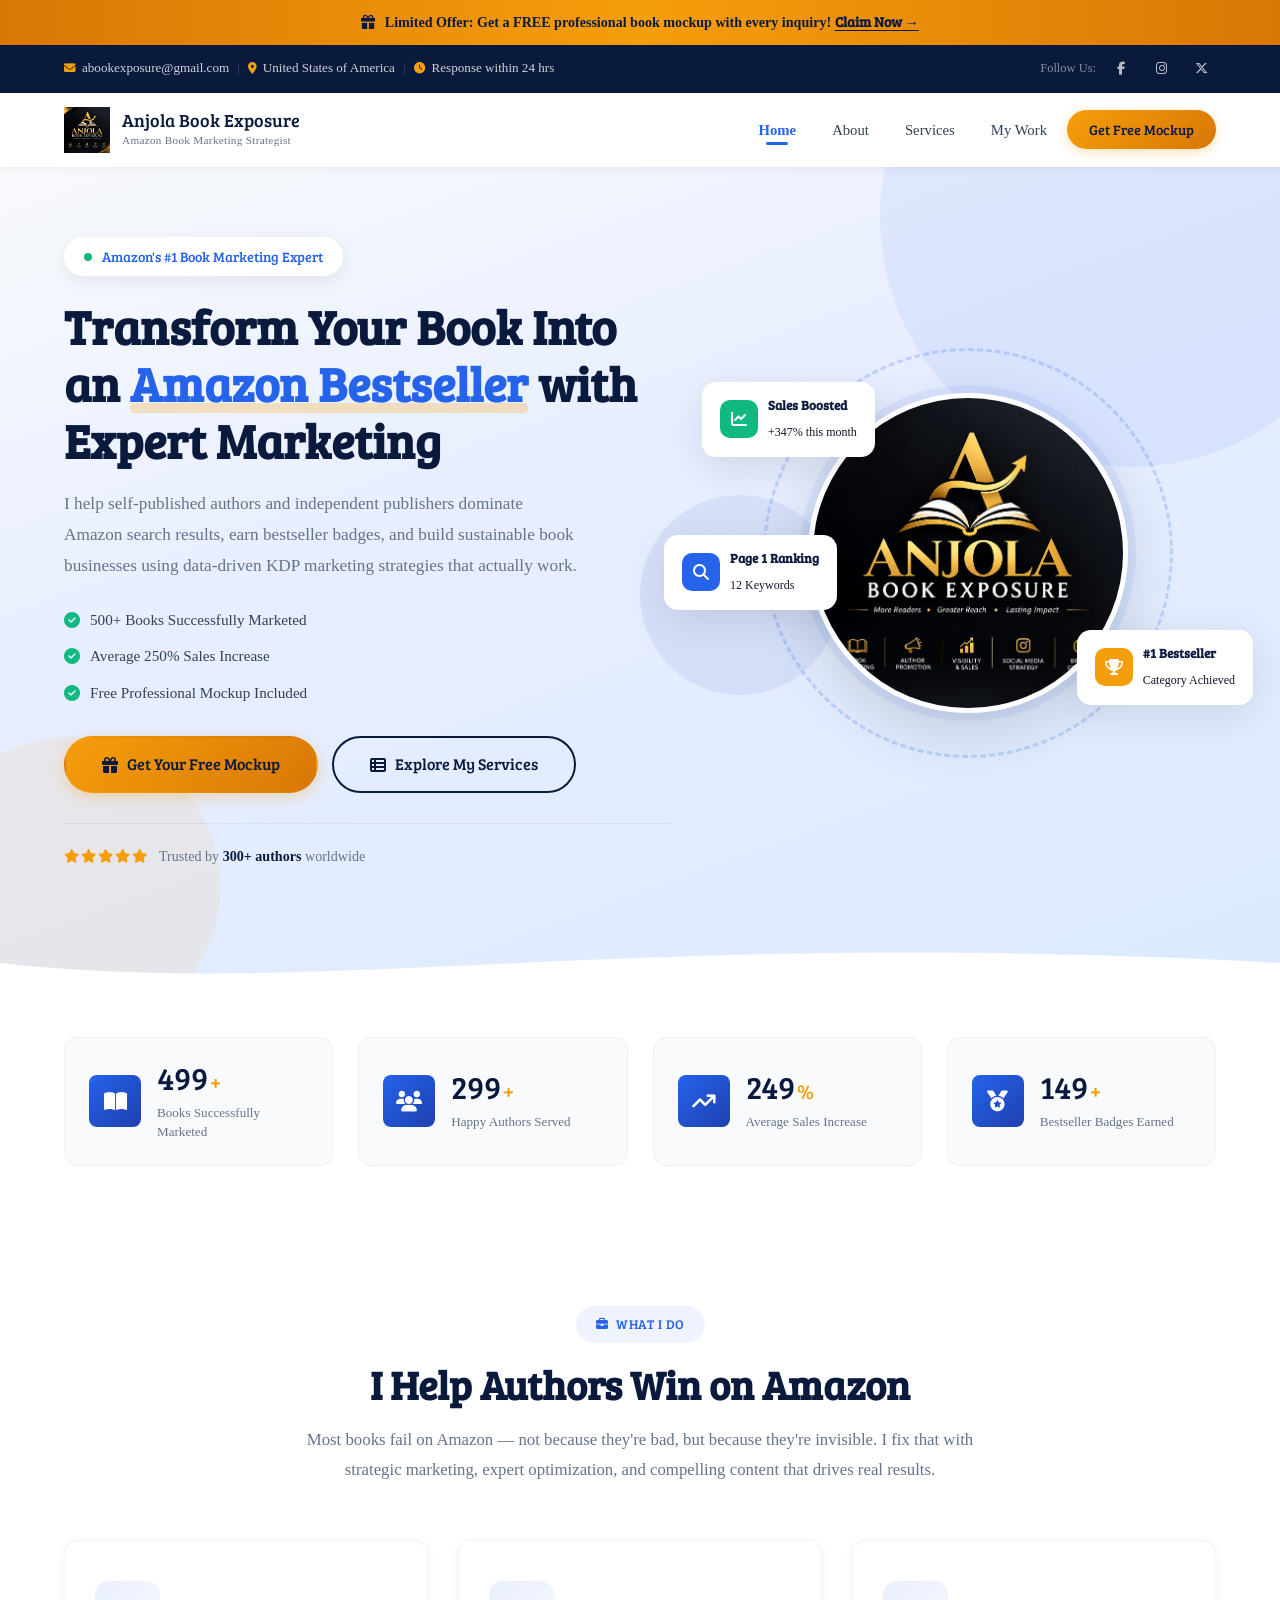
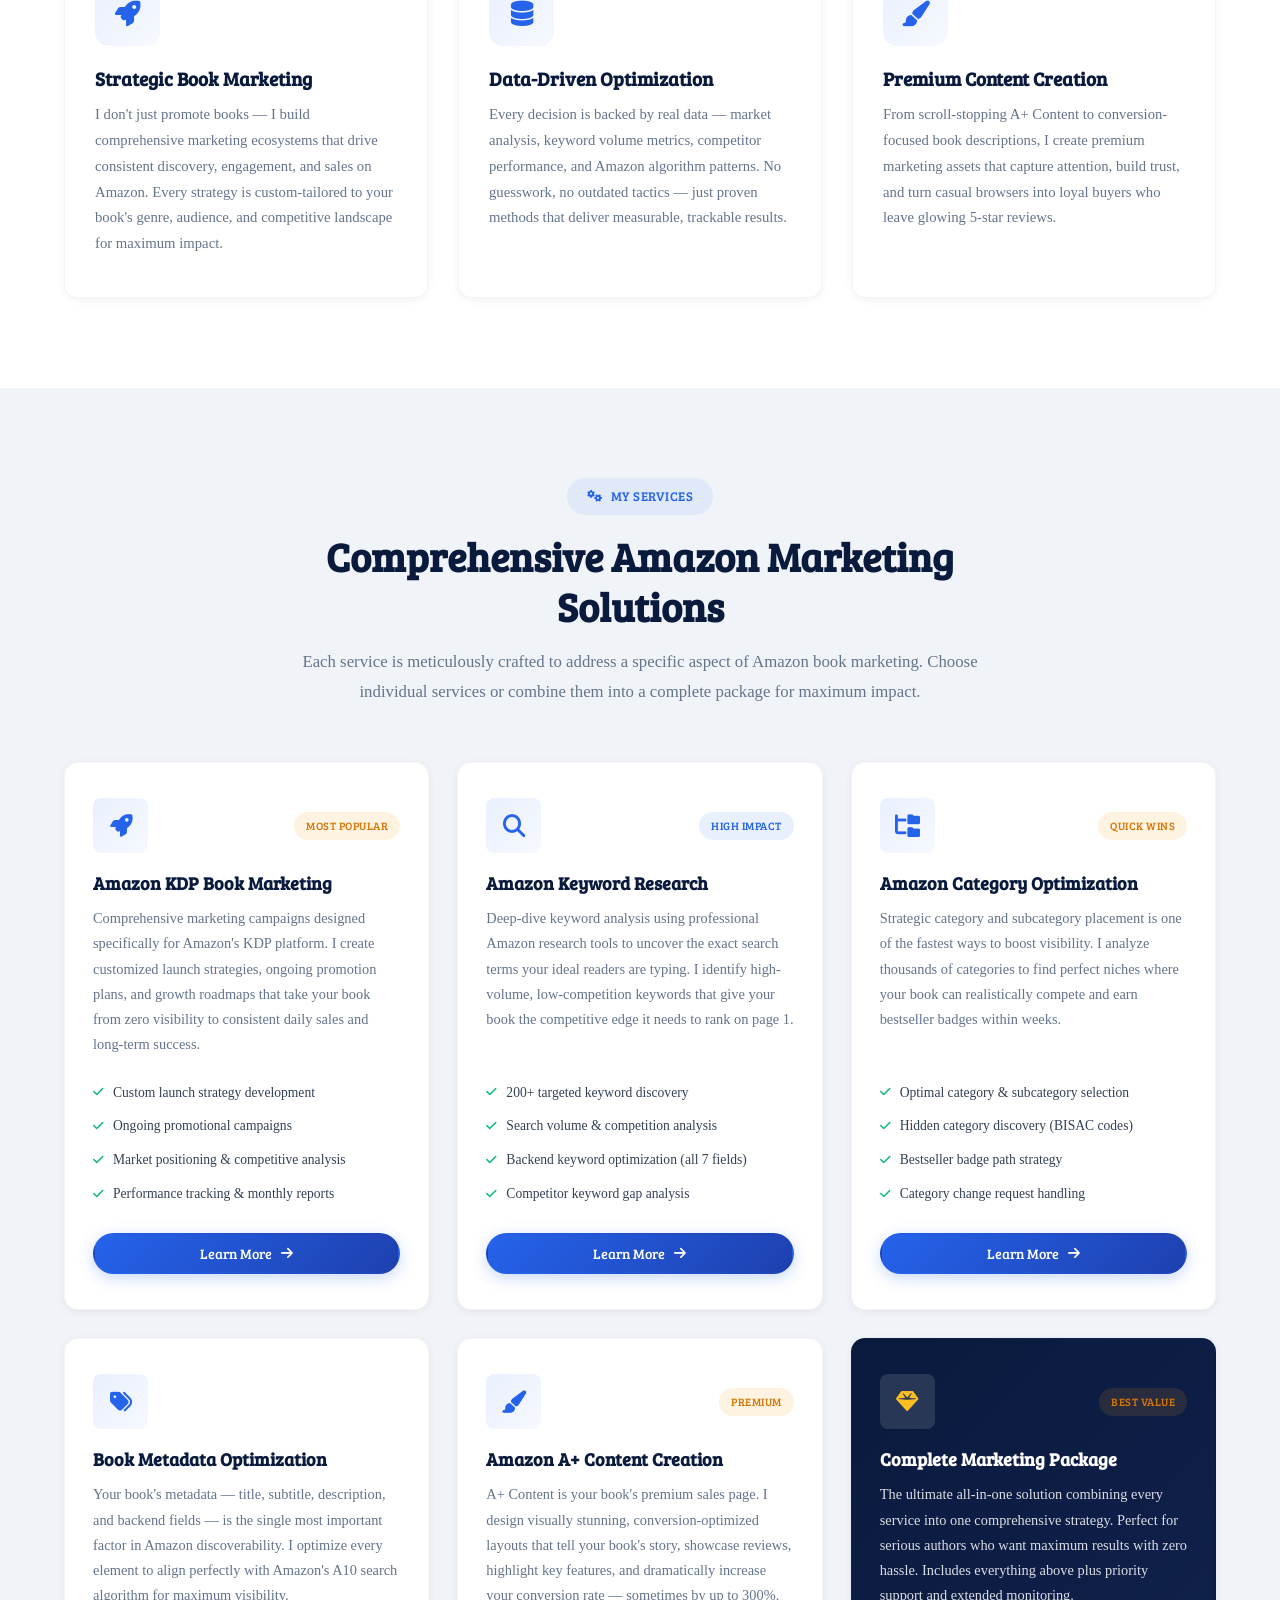
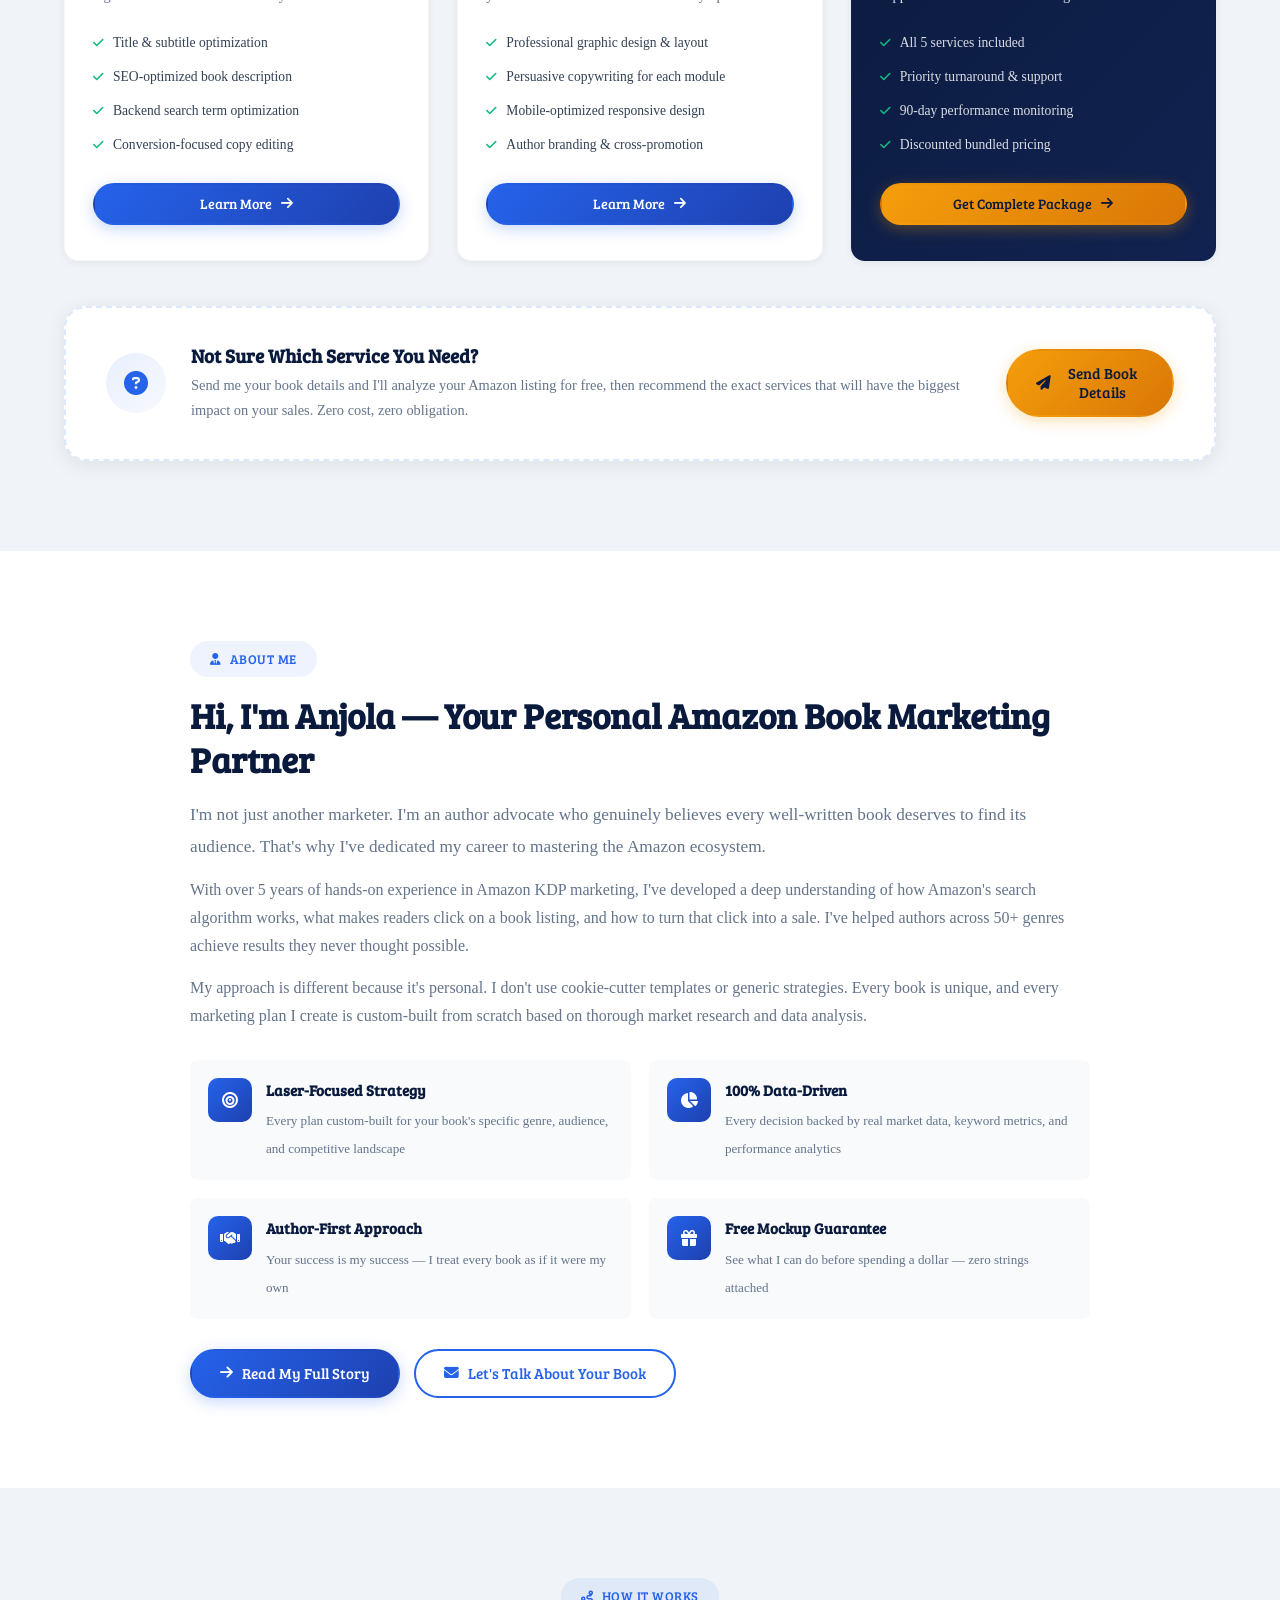
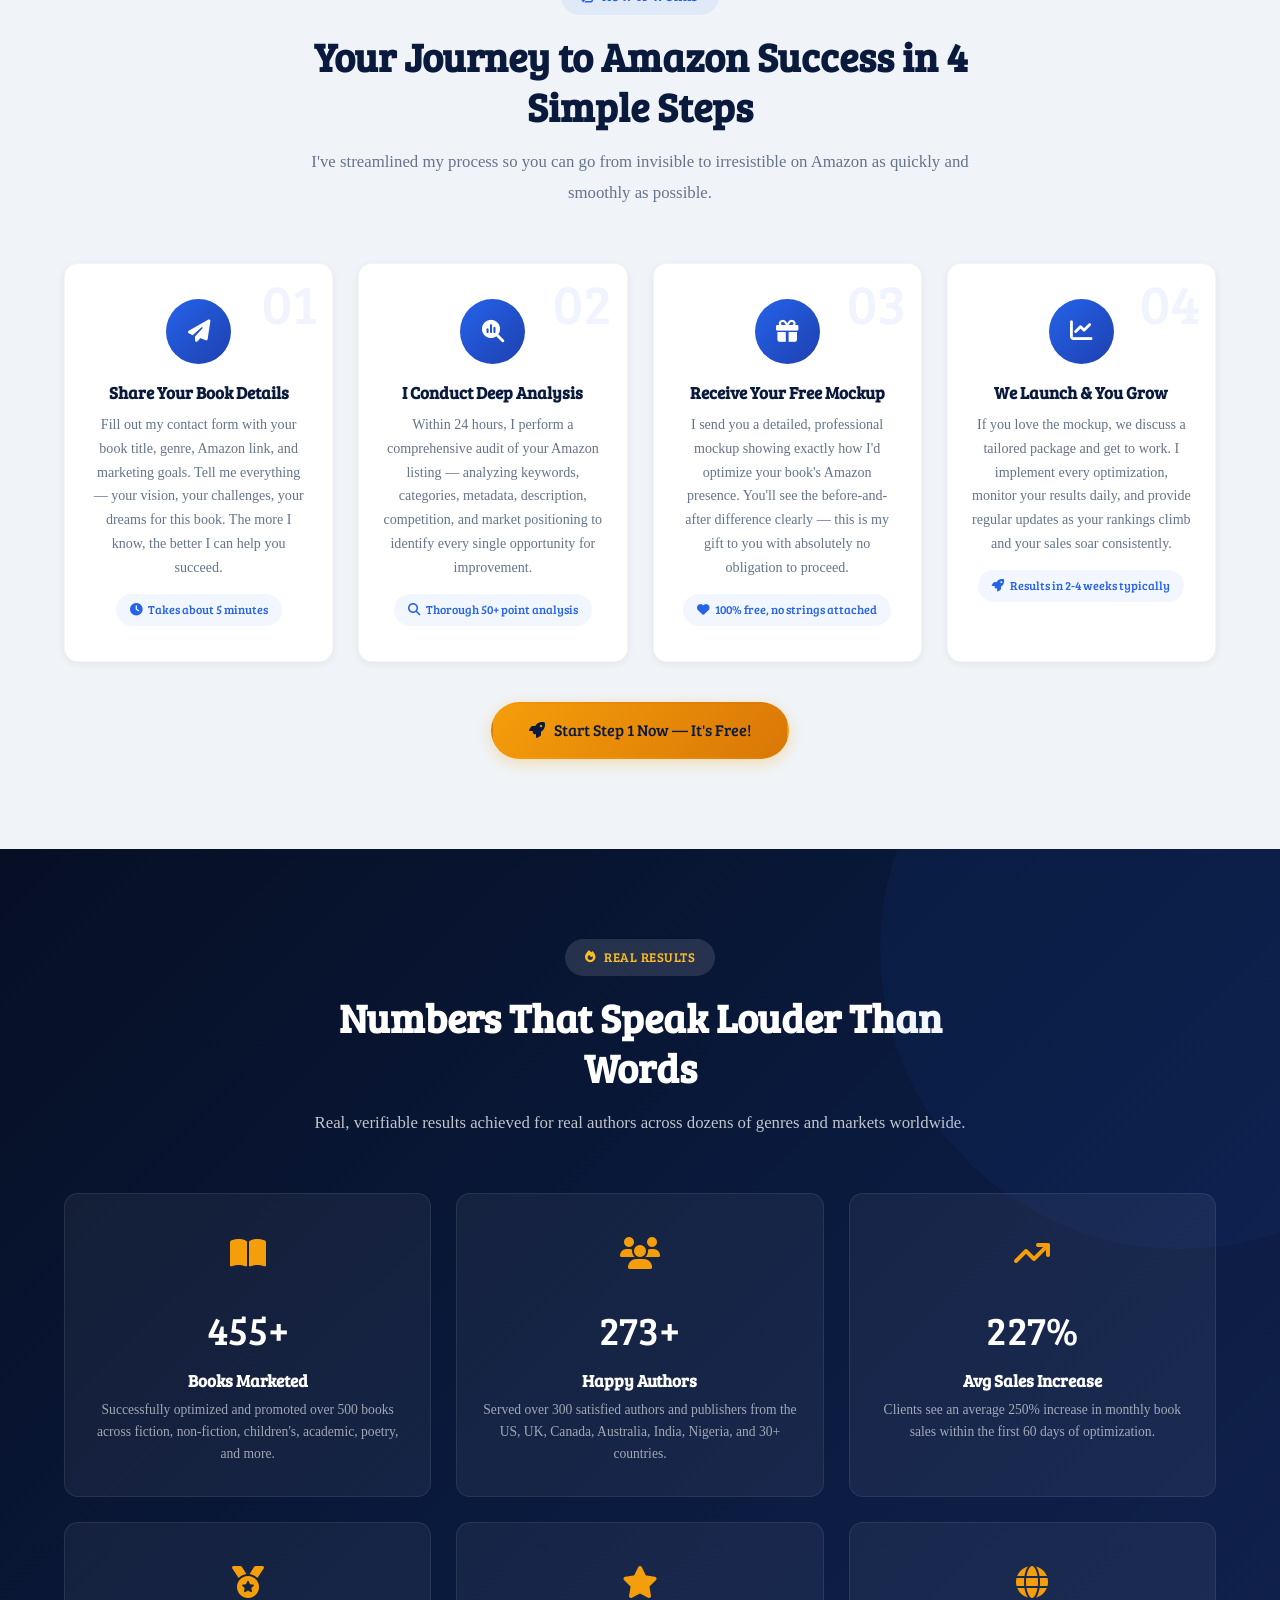
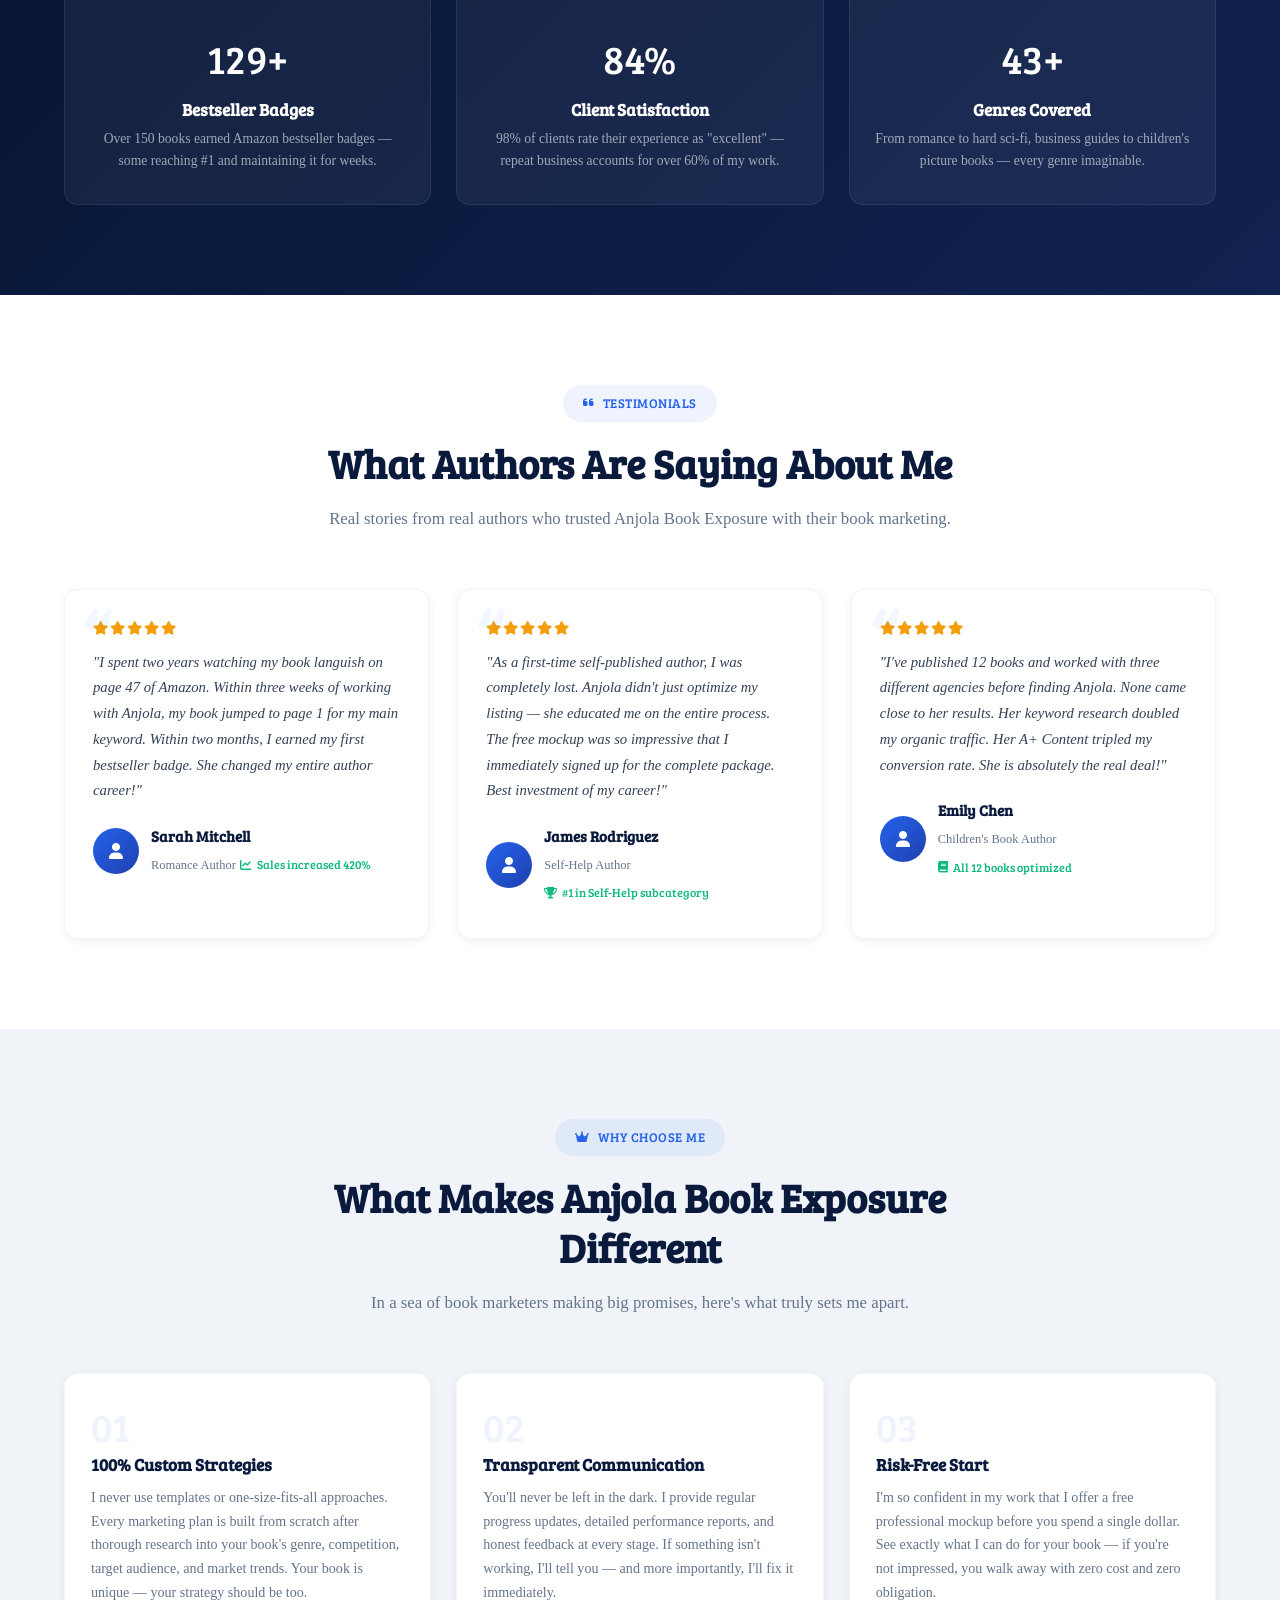
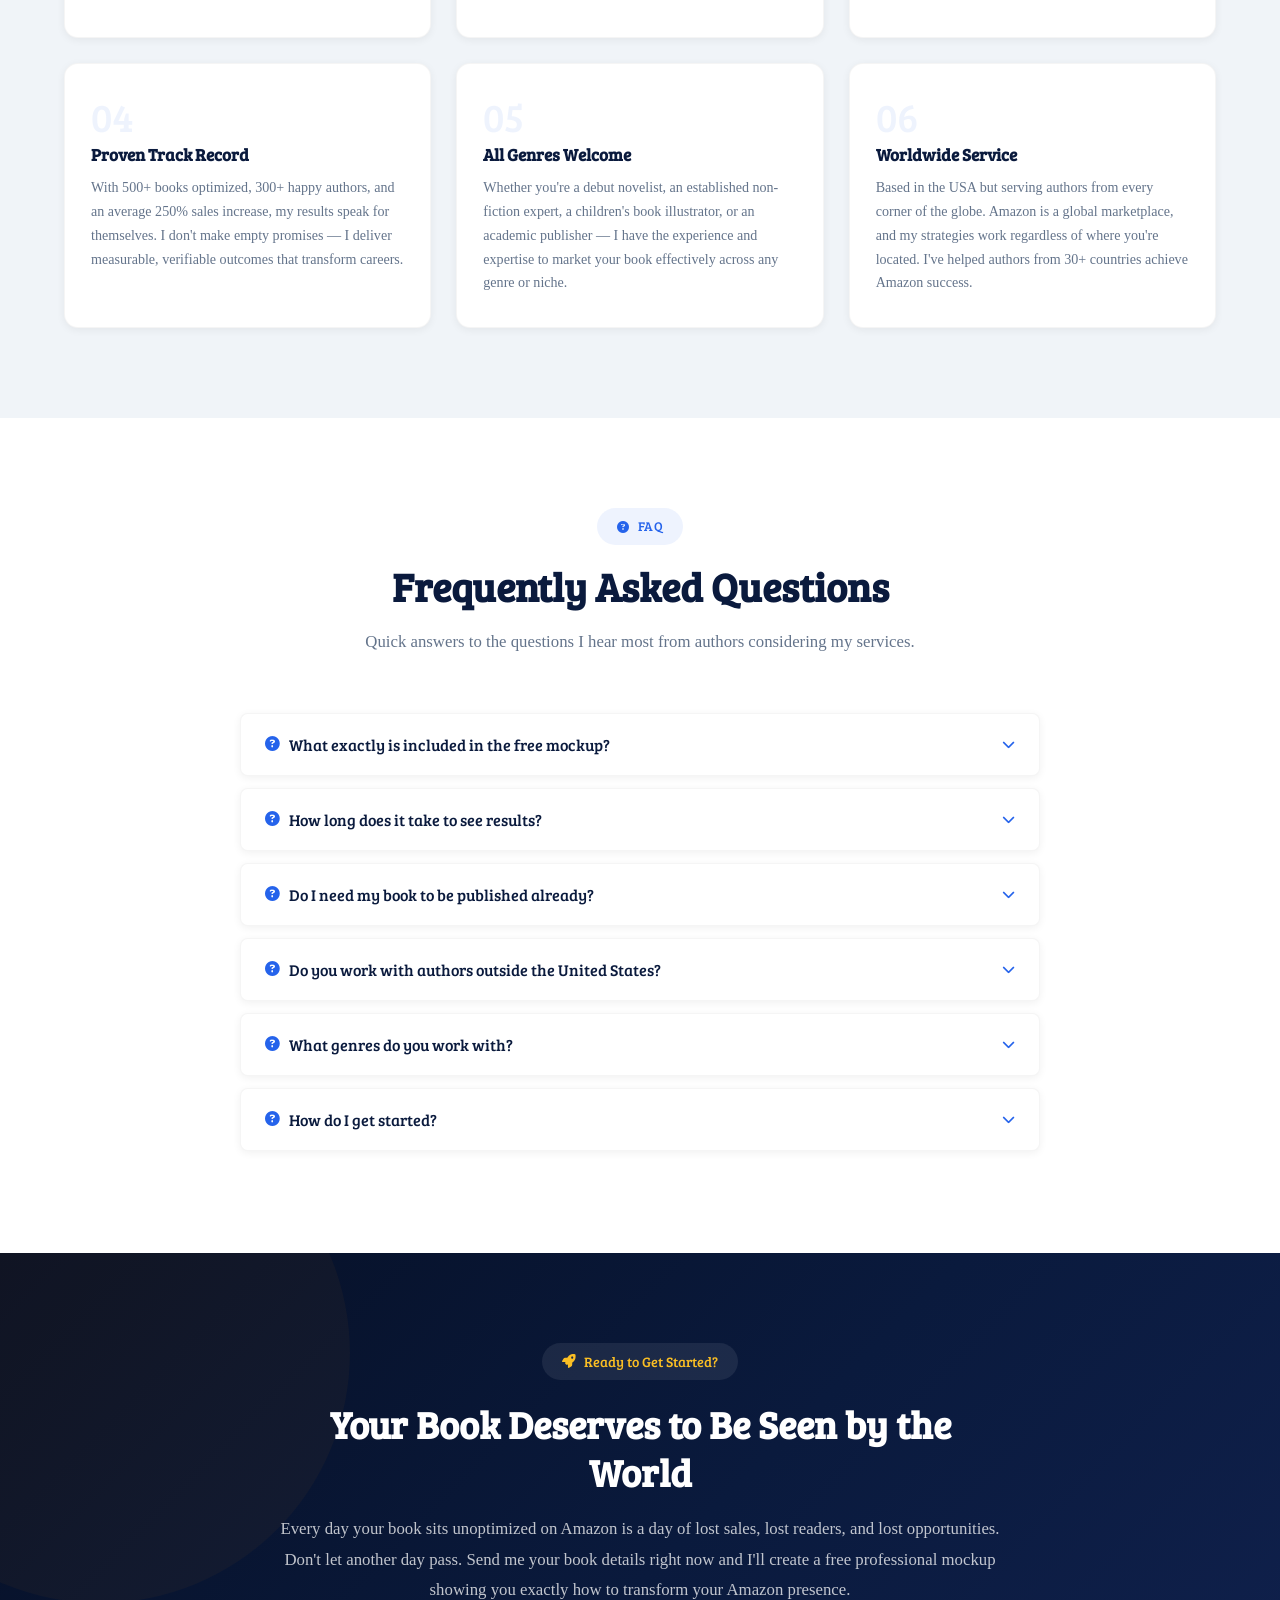
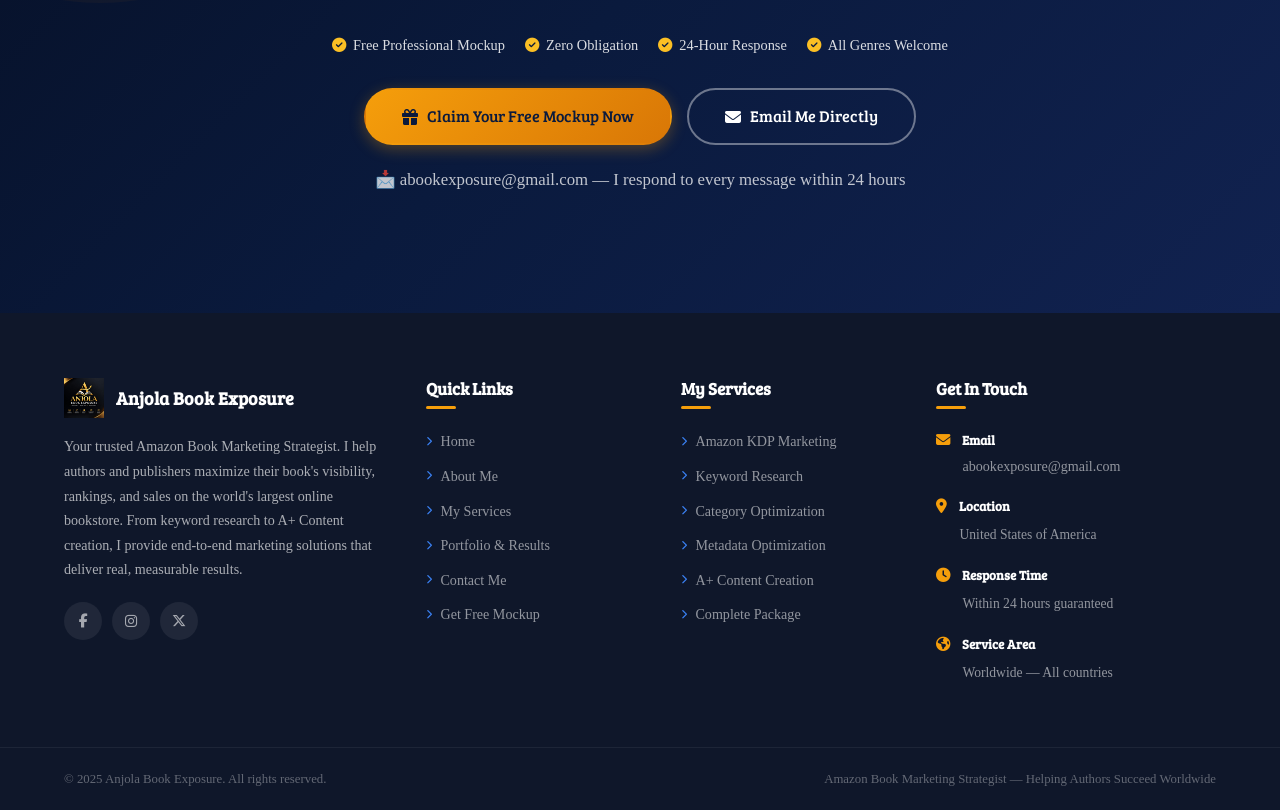
<file: index.html>
<!DOCTYPE html>
<html lang="en">
<head>
    <meta charset="UTF-8">
    <meta name="viewport" content="width=device-width, initial-scale=1.0">
    <title>Anjola Book Exposure | Amazon Book Marketing Strategist</title>
    <meta name="description" content="Anjola Book Exposure — Expert Amazon KDP Book Marketing Strategist helping authors boost visibility, rankings, and sales with proven strategies.">
    <link rel="icon" href="logo.png" type="image/png">
    <link href="https://fonts.googleapis.com/css2?family=Bree+Serif&display=swap" rel="stylesheet">
    <link rel="stylesheet" href="https://cdnjs.cloudflare.com/ajax/libs/font-awesome/6.5.0/css/all.min.css">
    <link rel="stylesheet" href="style.css">
</head>
<body>

    <!-- ========== ANNOUNCEMENT BAR ========== -->
    <div class="announce-bar">
        <div class="container announce-inner">
            <p><i class="fas fa-gift"></i> <strong>Limited Offer:</strong> Get a FREE professional book mockup with every inquiry! <a href="contact.html">Claim Now →</a></p>
        </div>
    </div>

    <!-- ========== TOP BAR ========== -->
    <div class="top-bar">
        <div class="container top-bar-inner">
            <div class="top-bar-left">
                <a href="mailto:abookexposure@gmail.com" class="top-link">
                    <i class="fas fa-envelope"></i> abookexposure@gmail.com
                </a>
                <span class="top-divider">|</span>
                <span class="top-link">
                    <i class="fas fa-map-marker-alt"></i> United States of America
                </span>
                <span class="top-divider">|</span>
                <span class="top-link">
                    <i class="fas fa-clock"></i> Response within 24 hrs
                </span>
            </div>
            <div class="top-bar-right">
                <span class="top-follow-text">Follow Us:</span>
                <a href="https://www.facebook.com/profile.php?id=61596502795464" target="_blank" rel="noopener" aria-label="Facebook"><i class="fab fa-facebook-f"></i></a>
                <a href="https://www.instagram.com/anjolaexposure/" target="_blank" rel="noopener" aria-label="Instagram"><i class="fab fa-instagram"></i></a>
                <a href="https://x.com/Anjola_70787" target="_blank" rel="noopener" aria-label="X Twitter"><i class="fab fa-x-twitter"></i></a>
            </div>
        </div>
    </div>

    <!-- ========== NAVBAR ========== -->
    <nav class="navbar" id="navbar">
        <div class="container nav-inner">
            <a href="index.html" class="nav-logo">
                <img src="logo.png" alt="Anjola Book Exposure Logo">
                <div class="nav-logo-text">
                    <span class="nav-brand">Anjola Book Exposure</span>
                    <span class="nav-tagline">Amazon Book Marketing Strategist</span>
                </div>
            </a>
            <ul class="nav-links" id="navLinks">
                <li><a href="index.html" class="active">Home</a></li>
                <li><a href="about.html">About</a></li>
                <li><a href="services.html">Services</a></li>
                <li><a href="work.html">My Work</a></li>
                <li><a href="contact.html" class="nav-cta-btn">Get Free Mockup</a></li>
            </ul>
            <button class="hamburger" id="hamburger" aria-label="Toggle navigation menu">
                <span></span><span></span><span></span>
            </button>
        </div>
    </nav>
    <div class="nav-overlay" id="navOverlay"></div>

    <!-- ========== HERO SECTION ========== -->
    <section class="hero">
        <div class="hero-bg-shapes">
            <div class="hero-shape shape-1"></div>
            <div class="hero-shape shape-2"></div>
            <div class="hero-shape shape-3"></div>
        </div>
        <div class="container">
            <div class="hero-content">
                <div class="hero-text">
                    <div class="hero-badge">
                        <div class="badge-dot"></div>
                        <span>Amazon's #1 Book Marketing Expert</span>
                    </div>
                    <h1>
                        Transform Your Book Into an
                        <span class="hero-highlight">Amazon Bestseller</span>
                        with Expert Marketing
                    </h1>
                    <p class="hero-subtitle">I help self-published authors and independent publishers dominate Amazon search results, earn bestseller badges, and build sustainable book businesses using data-driven KDP marketing strategies that actually work.</p>
                    <div class="hero-features">
                        <div class="hero-feature">
                            <i class="fas fa-check-circle"></i>
                            <span>500+ Books Successfully Marketed</span>
                        </div>
                        <div class="hero-feature">
                            <i class="fas fa-check-circle"></i>
                            <span>Average 250% Sales Increase</span>
                        </div>
                        <div class="hero-feature">
                            <i class="fas fa-check-circle"></i>
                            <span>Free Professional Mockup Included</span>
                        </div>
                    </div>
                    <div class="hero-buttons">
                        <a href="contact.html" class="btn btn-gold btn-lg btn-glow">
                            <i class="fas fa-gift"></i>
                            <span>Get Your Free Mockup</span>
                            <div class="btn-shine"></div>
                        </a>
                        <a href="services.html" class="btn btn-outline-dark btn-lg">
                            <i class="fas fa-th-list"></i>
                            <span>Explore My Services</span>
                        </a>
                    </div>
                    <div class="hero-trust">
                        <div class="trust-stars">
                            <i class="fas fa-star"></i><i class="fas fa-star"></i><i class="fas fa-star"></i><i class="fas fa-star"></i><i class="fas fa-star"></i>
                        </div>
                        <span>Trusted by <strong>300+ authors</strong> worldwide</span>
                    </div>
                </div>
                <div class="hero-visual">
                    <div class="hero-profile-wrapper">
                        <div class="hero-profile-ring"></div>
                        <img src="profile.png" alt="Anjola - Amazon Book Marketing Strategist" class="hero-profile-img">
                        <div class="hero-float-card float-card-1">
                            <div class="float-card-icon icon-green">
                                <i class="fas fa-chart-line"></i>
                            </div>
                            <div>
                                <strong>Sales Boosted</strong>
                                <span>+347% this month</span>
                            </div>
                        </div>
                        <div class="hero-float-card float-card-2">
                            <div class="float-card-icon icon-gold">
                                <i class="fas fa-trophy"></i>
                            </div>
                            <div>
                                <strong>#1 Bestseller</strong>
                                <span>Category Achieved</span>
                            </div>
                        </div>
                        <div class="hero-float-card float-card-3">
                            <div class="float-card-icon icon-blue">
                                <i class="fas fa-search"></i>
                            </div>
                            <div>
                                <strong>Page 1 Ranking</strong>
                                <span>12 Keywords</span>
                            </div>
                        </div>
                    </div>
                </div>
            </div>
        </div>
        <div class="hero-wave">
            <svg viewBox="0 0 1440 100" preserveAspectRatio="none">
                <path d="M0,60 C360,120 720,0 1440,60 L1440,100 L0,100 Z" fill="#ffffff"/>
            </svg>
        </div>
    </section>

    <!-- ========== STATS BAR ========== -->
    <section class="stats-bar">
        <div class="container">
            <div class="stats-grid">
                <div class="stat-card">
                    <div class="stat-icon"><i class="fas fa-book-open"></i></div>
                    <div class="stat-info">
                        <div class="stat-num-wrapper">
                            <span class="stat-number counter" data-target="500">0</span>
                            <span class="stat-plus">+</span>
                        </div>
                        <p>Books Successfully Marketed</p>
                    </div>
                </div>
                <div class="stat-card">
                    <div class="stat-icon"><i class="fas fa-users"></i></div>
                    <div class="stat-info">
                        <div class="stat-num-wrapper">
                            <span class="stat-number counter" data-target="300">0</span>
                            <span class="stat-plus">+</span>
                        </div>
                        <p>Happy Authors Served</p>
                    </div>
                </div>
                <div class="stat-card">
                    <div class="stat-icon"><i class="fas fa-arrow-trend-up"></i></div>
                    <div class="stat-info">
                        <div class="stat-num-wrapper">
                            <span class="stat-number counter" data-target="250">0</span>
                            <span class="stat-plus">%</span>
                        </div>
                        <p>Average Sales Increase</p>
                    </div>
                </div>
                <div class="stat-card">
                    <div class="stat-icon"><i class="fas fa-medal"></i></div>
                    <div class="stat-info">
                        <div class="stat-num-wrapper">
                            <span class="stat-number counter" data-target="150">0</span>
                            <span class="stat-plus">+</span>
                        </div>
                        <p>Bestseller Badges Earned</p>
                    </div>
                </div>
            </div>
        </div>
    </section>

    <!-- ========== WHAT I DO ========== -->
    <section class="section">
        <div class="container">
            <div class="section-header">
                <span class="section-tag"><i class="fas fa-briefcase"></i> What I Do</span>
                <h2>I Help Authors Win on Amazon</h2>
                <p>Most books fail on Amazon — not because they're bad, but because they're invisible. I fix that with strategic marketing, expert optimization, and compelling content that drives real results.</p>
            </div>
            <div class="icon-cards-grid">
                <div class="icon-card">
                    <div class="ic-icon"><i class="fas fa-rocket"></i></div>
                    <h3>Strategic Book Marketing</h3>
                    <p>I don't just promote books — I build comprehensive marketing ecosystems that drive consistent discovery, engagement, and sales on Amazon. Every strategy is custom-tailored to your book's genre, audience, and competitive landscape for maximum impact.</p>
                </div>
                <div class="icon-card">
                    <div class="ic-icon"><i class="fas fa-database"></i></div>
                    <h3>Data-Driven Optimization</h3>
                    <p>Every decision is backed by real data — market analysis, keyword volume metrics, competitor performance, and Amazon algorithm patterns. No guesswork, no outdated tactics — just proven methods that deliver measurable, trackable results.</p>
                </div>
                <div class="icon-card">
                    <div class="ic-icon"><i class="fas fa-paint-brush"></i></div>
                    <h3>Premium Content Creation</h3>
                    <p>From scroll-stopping A+ Content to conversion-focused book descriptions, I create premium marketing assets that capture attention, build trust, and turn casual browsers into loyal buyers who leave glowing 5-star reviews.</p>
                </div>
            </div>
        </div>
    </section>

    <!-- ========== SERVICES SECTION ========== -->
    <section class="section section-light">
        <div class="container">
            <div class="section-header">
                <span class="section-tag"><i class="fas fa-cogs"></i> My Services</span>
                <h2>Comprehensive Amazon Marketing Solutions</h2>
                <p>Each service is meticulously crafted to address a specific aspect of Amazon book marketing. Choose individual services or combine them into a complete package for maximum impact.</p>
            </div>
            <div class="services-detail-grid">

                <div class="service-detail-card">
                    <div class="sdc-header">
                        <div class="sdc-icon"><i class="fas fa-rocket"></i></div>
                        <div class="sdc-badge">Most Popular</div>
                    </div>
                    <h3>Amazon KDP Book Marketing</h3>
                    <p>Comprehensive marketing campaigns designed specifically for Amazon's KDP platform. I create customized launch strategies, ongoing promotion plans, and growth roadmaps that take your book from zero visibility to consistent daily sales and long-term success.</p>
                    <ul class="sdc-features">
                        <li><i class="fas fa-check"></i> Custom launch strategy development</li>
                        <li><i class="fas fa-check"></i> Ongoing promotional campaigns</li>
                        <li><i class="fas fa-check"></i> Market positioning & competitive analysis</li>
                        <li><i class="fas fa-check"></i> Performance tracking & monthly reports</li>
                    </ul>
                    <a href="services.html" class="btn btn-primary btn-sm">Learn More <i class="fas fa-arrow-right"></i></a>
                </div>

                <div class="service-detail-card">
                    <div class="sdc-header">
                        <div class="sdc-icon"><i class="fas fa-search"></i></div>
                        <div class="sdc-badge blue-badge">High Impact</div>
                    </div>
                    <h3>Amazon Keyword Research</h3>
                    <p>Deep-dive keyword analysis using professional Amazon research tools to uncover the exact search terms your ideal readers are typing. I identify high-volume, low-competition keywords that give your book the competitive edge it needs to rank on page 1.</p>
                    <ul class="sdc-features">
                        <li><i class="fas fa-check"></i> 200+ targeted keyword discovery</li>
                        <li><i class="fas fa-check"></i> Search volume & competition analysis</li>
                        <li><i class="fas fa-check"></i> Backend keyword optimization (all 7 fields)</li>
                        <li><i class="fas fa-check"></i> Competitor keyword gap analysis</li>
                    </ul>
                    <a href="services.html" class="btn btn-primary btn-sm">Learn More <i class="fas fa-arrow-right"></i></a>
                </div>

                <div class="service-detail-card">
                    <div class="sdc-header">
                        <div class="sdc-icon"><i class="fas fa-folder-tree"></i></div>
                        <div class="sdc-badge gold-badge">Quick Wins</div>
                    </div>
                    <h3>Amazon Category Optimization</h3>
                    <p>Strategic category and subcategory placement is one of the fastest ways to boost visibility. I analyze thousands of categories to find perfect niches where your book can realistically compete and earn bestseller badges within weeks.</p>
                    <ul class="sdc-features">
                        <li><i class="fas fa-check"></i> Optimal category & subcategory selection</li>
                        <li><i class="fas fa-check"></i> Hidden category discovery (BISAC codes)</li>
                        <li><i class="fas fa-check"></i> Bestseller badge path strategy</li>
                        <li><i class="fas fa-check"></i> Category change request handling</li>
                    </ul>
                    <a href="services.html" class="btn btn-primary btn-sm">Learn More <i class="fas fa-arrow-right"></i></a>
                </div>

                <div class="service-detail-card">
                    <div class="sdc-header">
                        <div class="sdc-icon"><i class="fas fa-tags"></i></div>
                    </div>
                    <h3>Book Metadata Optimization</h3>
                    <p>Your book's metadata — title, subtitle, description, and backend fields — is the single most important factor in Amazon discoverability. I optimize every element to align perfectly with Amazon's A10 search algorithm for maximum visibility.</p>
                    <ul class="sdc-features">
                        <li><i class="fas fa-check"></i> Title & subtitle optimization</li>
                        <li><i class="fas fa-check"></i> SEO-optimized book description</li>
                        <li><i class="fas fa-check"></i> Backend search term optimization</li>
                        <li><i class="fas fa-check"></i> Conversion-focused copy editing</li>
                    </ul>
                    <a href="services.html" class="btn btn-primary btn-sm">Learn More <i class="fas fa-arrow-right"></i></a>
                </div>

                <div class="service-detail-card">
                    <div class="sdc-header">
                        <div class="sdc-icon"><i class="fas fa-paint-brush"></i></div>
                        <div class="sdc-badge">Premium</div>
                    </div>
                    <h3>Amazon A+ Content Creation</h3>
                    <p>A+ Content is your book's premium sales page. I design visually stunning, conversion-optimized layouts that tell your book's story, showcase reviews, highlight key features, and dramatically increase your conversion rate — sometimes by up to 300%.</p>
                    <ul class="sdc-features">
                        <li><i class="fas fa-check"></i> Professional graphic design & layout</li>
                        <li><i class="fas fa-check"></i> Persuasive copywriting for each module</li>
                        <li><i class="fas fa-check"></i> Mobile-optimized responsive design</li>
                        <li><i class="fas fa-check"></i> Author branding & cross-promotion</li>
                    </ul>
                    <a href="services.html" class="btn btn-primary btn-sm">Learn More <i class="fas fa-arrow-right"></i></a>
                </div>

                <div class="service-detail-card highlight-card">
                    <div class="sdc-header">
                        <div class="sdc-icon"><i class="fas fa-gem"></i></div>
                        <div class="sdc-badge gold-badge">Best Value</div>
                    </div>
                    <h3>Complete Marketing Package</h3>
                    <p>The ultimate all-in-one solution combining every service into one comprehensive strategy. Perfect for serious authors who want maximum results with zero hassle. Includes everything above plus priority support and extended monitoring.</p>
                    <ul class="sdc-features">
                        <li><i class="fas fa-check"></i> All 5 services included</li>
                        <li><i class="fas fa-check"></i> Priority turnaround & support</li>
                        <li><i class="fas fa-check"></i> 90-day performance monitoring</li>
                        <li><i class="fas fa-check"></i> Discounted bundled pricing</li>
                    </ul>
                    <a href="services.html" class="btn btn-gold btn-sm btn-glow">Get Complete Package <i class="fas fa-arrow-right"></i><div class="btn-shine"></div></a>
                </div>

            </div>

            <div class="services-cta-box">
                <div class="scta-icon"><i class="fas fa-question-circle"></i></div>
                <div class="scta-text">
                    <h3>Not Sure Which Service You Need?</h3>
                    <p>Send me your book details and I'll analyze your Amazon listing for free, then recommend the exact services that will have the biggest impact on your sales. Zero cost, zero obligation.</p>
                </div>
                <a href="contact.html" class="btn btn-gold btn-glow">
                    <i class="fas fa-paper-plane"></i>
                    <span>Send Book Details</span>
                    <div class="btn-shine"></div>
                </a>
            </div>
        </div>
    </section>

    <!-- ========== ABOUT ME PREVIEW ========== -->
    <section class="section">
        <div class="container">
            <div class="about-preview-layout">
                <div class="apl-content">
                    <span class="section-tag"><i class="fas fa-user-tie"></i> About Me</span>
                    <h2>Hi, I'm Anjola — Your Personal Amazon Book Marketing Partner</h2>
                    <p class="apl-lead">I'm not just another marketer. I'm an author advocate who genuinely believes every well-written book deserves to find its audience. That's why I've dedicated my career to mastering the Amazon ecosystem.</p>
                    <p>With over 5 years of hands-on experience in Amazon KDP marketing, I've developed a deep understanding of how Amazon's search algorithm works, what makes readers click on a book listing, and how to turn that click into a sale. I've helped authors across 50+ genres achieve results they never thought possible.</p>
                    <p>My approach is different because it's personal. I don't use cookie-cutter templates or generic strategies. Every book is unique, and every marketing plan I create is custom-built from scratch based on thorough market research and data analysis.</p>
                    <div class="apl-highlights">
                        <div class="apl-highlight">
                            <div class="apl-hl-icon"><i class="fas fa-bullseye"></i></div>
                            <div>
                                <strong>Laser-Focused Strategy</strong>
                                <span>Every plan custom-built for your book's specific genre, audience, and competitive landscape</span>
                            </div>
                        </div>
                        <div class="apl-highlight">
                            <div class="apl-hl-icon"><i class="fas fa-chart-pie"></i></div>
                            <div>
                                <strong>100% Data-Driven</strong>
                                <span>Every decision backed by real market data, keyword metrics, and performance analytics</span>
                            </div>
                        </div>
                        <div class="apl-highlight">
                            <div class="apl-hl-icon"><i class="fas fa-handshake"></i></div>
                            <div>
                                <strong>Author-First Approach</strong>
                                <span>Your success is my success — I treat every book as if it were my own</span>
                            </div>
                        </div>
                        <div class="apl-highlight">
                            <div class="apl-hl-icon"><i class="fas fa-gift"></i></div>
                            <div>
                                <strong>Free Mockup Guarantee</strong>
                                <span>See what I can do before spending a dollar — zero strings attached</span>
                            </div>
                        </div>
                    </div>
                    <div class="apl-buttons">
                        <a href="about.html" class="btn btn-primary">
                            <i class="fas fa-arrow-right"></i>
                            <span>Read My Full Story</span>
                        </a>
                        <a href="contact.html" class="btn btn-outline">
                            <i class="fas fa-envelope"></i>
                            <span>Let's Talk About Your Book</span>
                        </a>
                    </div>
                </div>
            </div>
        </div>
    </section>

    <!-- ========== HOW IT WORKS ========== -->
    <section class="section section-light">
        <div class="container">
            <div class="section-header">
                <span class="section-tag"><i class="fas fa-route"></i> How It Works</span>
                <h2>Your Journey to Amazon Success in 4 Simple Steps</h2>
                <p>I've streamlined my process so you can go from invisible to irresistible on Amazon as quickly and smoothly as possible.</p>
            </div>
            <div class="steps-grid">
                <div class="step-card">
                    <div class="step-number">01</div>
                    <div class="step-icon"><i class="fas fa-paper-plane"></i></div>
                    <h3>Share Your Book Details</h3>
                    <p>Fill out my contact form with your book title, genre, Amazon link, and marketing goals. Tell me everything — your vision, your challenges, your dreams for this book. The more I know, the better I can help you succeed.</p>
                    <div class="step-detail"><i class="fas fa-clock"></i> Takes about 5 minutes</div>
                </div>
                <div class="step-card">
                    <div class="step-number">02</div>
                    <div class="step-icon"><i class="fas fa-magnifying-glass-chart"></i></div>
                    <h3>I Conduct Deep Analysis</h3>
                    <p>Within 24 hours, I perform a comprehensive audit of your Amazon listing — analyzing keywords, categories, metadata, description, competition, and market positioning to identify every single opportunity for improvement.</p>
                    <div class="step-detail"><i class="fas fa-search"></i> Thorough 50+ point analysis</div>
                </div>
                <div class="step-card">
                    <div class="step-number">03</div>
                    <div class="step-icon"><i class="fas fa-gift"></i></div>
                    <h3>Receive Your Free Mockup</h3>
                    <p>I send you a detailed, professional mockup showing exactly how I'd optimize your book's Amazon presence. You'll see the before-and-after difference clearly — this is my gift to you with absolutely no obligation to proceed.</p>
                    <div class="step-detail"><i class="fas fa-heart"></i> 100% free, no strings attached</div>
                </div>
                <div class="step-card">
                    <div class="step-number">04</div>
                    <div class="step-icon"><i class="fas fa-chart-line"></i></div>
                    <h3>We Launch & You Grow</h3>
                    <p>If you love the mockup, we discuss a tailored package and get to work. I implement every optimization, monitor your results daily, and provide regular updates as your rankings climb and your sales soar consistently.</p>
                    <div class="step-detail"><i class="fas fa-rocket"></i> Results in 2-4 weeks typically</div>
                </div>
            </div>
            <div class="steps-cta">
                <a href="contact.html" class="btn btn-gold btn-lg btn-glow">
                    <i class="fas fa-rocket"></i>
                    <span>Start Step 1 Now — It's Free!</span>
                    <div class="btn-shine"></div>
                </a>
            </div>
        </div>
    </section>

    <!-- ========== RESULTS ========== -->
    <section class="section results-dark-section">
        <div class="container">
            <div class="section-header">
                <span class="section-tag light-tag"><i class="fas fa-fire"></i> Real Results</span>
                <h2 class="white-text">Numbers That Speak Louder Than Words</h2>
                <p class="light-text">Real, verifiable results achieved for real authors across dozens of genres and markets worldwide.</p>
            </div>
            <div class="results-icon-grid">
                <div class="ri-card">
                    <div class="ri-icon"><i class="fas fa-book-open"></i></div>
                    <div class="ri-number"><span class="counter" data-target="500">0</span>+</div>
                    <h4>Books Marketed</h4>
                    <p>Successfully optimized and promoted over 500 books across fiction, non-fiction, children's, academic, poetry, and more.</p>
                </div>
                <div class="ri-card">
                    <div class="ri-icon"><i class="fas fa-users"></i></div>
                    <div class="ri-number"><span class="counter" data-target="300">0</span>+</div>
                    <h4>Happy Authors</h4>
                    <p>Served over 300 satisfied authors and publishers from the US, UK, Canada, Australia, India, Nigeria, and 30+ countries.</p>
                </div>
                <div class="ri-card">
                    <div class="ri-icon"><i class="fas fa-arrow-trend-up"></i></div>
                    <div class="ri-number"><span class="counter" data-target="250">0</span>%</div>
                    <h4>Avg Sales Increase</h4>
                    <p>Clients see an average 250% increase in monthly book sales within the first 60 days of optimization.</p>
                </div>
                <div class="ri-card">
                    <div class="ri-icon"><i class="fas fa-medal"></i></div>
                    <div class="ri-number"><span class="counter" data-target="150">0</span>+</div>
                    <h4>Bestseller Badges</h4>
                    <p>Over 150 books earned Amazon bestseller badges — some reaching #1 and maintaining it for weeks.</p>
                </div>
                <div class="ri-card">
                    <div class="ri-icon"><i class="fas fa-star"></i></div>
                    <div class="ri-number"><span class="counter" data-target="98">0</span>%</div>
                    <h4>Client Satisfaction</h4>
                    <p>98% of clients rate their experience as "excellent" — repeat business accounts for over 60% of my work.</p>
                </div>
                <div class="ri-card">
                    <div class="ri-icon"><i class="fas fa-globe"></i></div>
                    <div class="ri-number"><span class="counter" data-target="50">0</span>+</div>
                    <h4>Genres Covered</h4>
                    <p>From romance to hard sci-fi, business guides to children's picture books — every genre imaginable.</p>
                </div>
            </div>
        </div>
    </section>

    <!-- ========== TESTIMONIALS ========== -->
    <section class="section">
        <div class="container">
            <div class="section-header">
                <span class="section-tag"><i class="fas fa-quote-left"></i> Testimonials</span>
                <h2>What Authors Are Saying About Me</h2>
                <p>Real stories from real authors who trusted Anjola Book Exposure with their book marketing.</p>
            </div>
            <div class="testimonials-grid">
                <div class="testimonial-card">
                    <div class="tc-stars">
                        <i class="fas fa-star"></i><i class="fas fa-star"></i><i class="fas fa-star"></i><i class="fas fa-star"></i><i class="fas fa-star"></i>
                    </div>
                    <p>"I spent two years watching my book languish on page 47 of Amazon. Within three weeks of working with Anjola, my book jumped to page 1 for my main keyword. Within two months, I earned my first bestseller badge. She changed my entire author career!"</p>
                    <div class="tc-author">
                        <div class="tc-avatar"><i class="fas fa-user"></i></div>
                        <div>
                            <strong>Sarah Mitchell</strong>
                            <span>Romance Author</span>
                            <div class="tc-result"><i class="fas fa-chart-line"></i> Sales increased 420%</div>
                        </div>
                    </div>
                </div>
                <div class="testimonial-card">
                    <div class="tc-stars">
                        <i class="fas fa-star"></i><i class="fas fa-star"></i><i class="fas fa-star"></i><i class="fas fa-star"></i><i class="fas fa-star"></i>
                    </div>
                    <p>"As a first-time self-published author, I was completely lost. Anjola didn't just optimize my listing — she educated me on the entire process. The free mockup was so impressive that I immediately signed up for the complete package. Best investment of my career!"</p>
                    <div class="tc-author">
                        <div class="tc-avatar"><i class="fas fa-user"></i></div>
                        <div>
                            <strong>James Rodriguez</strong>
                            <span>Self-Help Author</span>
                            <div class="tc-result"><i class="fas fa-trophy"></i> #1 in Self-Help subcategory</div>
                        </div>
                    </div>
                </div>
                <div class="testimonial-card">
                    <div class="tc-stars">
                        <i class="fas fa-star"></i><i class="fas fa-star"></i><i class="fas fa-star"></i><i class="fas fa-star"></i><i class="fas fa-star"></i>
                    </div>
                    <p>"I've published 12 books and worked with three different agencies before finding Anjola. None came close to her results. Her keyword research doubled my organic traffic. Her A+ Content tripled my conversion rate. She is absolutely the real deal!"</p>
                    <div class="tc-author">
                        <div class="tc-avatar"><i class="fas fa-user"></i></div>
                        <div>
                            <strong>Emily Chen</strong>
                            <span>Children's Book Author</span>
                            <div class="tc-result"><i class="fas fa-book"></i> All 12 books optimized</div>
                        </div>
                    </div>
                </div>
            </div>
        </div>
    </section>

    <!-- ========== WHY CHOOSE ME ========== -->
    <section class="section section-light">
        <div class="container">
            <div class="section-header">
                <span class="section-tag"><i class="fas fa-crown"></i> Why Choose Me</span>
                <h2>What Makes Anjola Book Exposure Different</h2>
                <p>In a sea of book marketers making big promises, here's what truly sets me apart.</p>
            </div>
            <div class="why-grid">
                <div class="why-card">
                    <div class="why-num">01</div>
                    <h4>100% Custom Strategies</h4>
                    <p>I never use templates or one-size-fits-all approaches. Every marketing plan is built from scratch after thorough research into your book's genre, competition, target audience, and market trends. Your book is unique — your strategy should be too.</p>
                </div>
                <div class="why-card">
                    <div class="why-num">02</div>
                    <h4>Transparent Communication</h4>
                    <p>You'll never be left in the dark. I provide regular progress updates, detailed performance reports, and honest feedback at every stage. If something isn't working, I'll tell you — and more importantly, I'll fix it immediately.</p>
                </div>
                <div class="why-card">
                    <div class="why-num">03</div>
                    <h4>Risk-Free Start</h4>
                    <p>I'm so confident in my work that I offer a free professional mockup before you spend a single dollar. See exactly what I can do for your book — if you're not impressed, you walk away with zero cost and zero obligation.</p>
                </div>
                <div class="why-card">
                    <div class="why-num">04</div>
                    <h4>Proven Track Record</h4>
                    <p>With 500+ books optimized, 300+ happy authors, and an average 250% sales increase, my results speak for themselves. I don't make empty promises — I deliver measurable, verifiable outcomes that transform careers.</p>
                </div>
                <div class="why-card">
                    <div class="why-num">05</div>
                    <h4>All Genres Welcome</h4>
                    <p>Whether you're a debut novelist, an established non-fiction expert, a children's book illustrator, or an academic publisher — I have the experience and expertise to market your book effectively across any genre or niche.</p>
                </div>
                <div class="why-card">
                    <div class="why-num">06</div>
                    <h4>Worldwide Service</h4>
                    <p>Based in the USA but serving authors from every corner of the globe. Amazon is a global marketplace, and my strategies work regardless of where you're located. I've helped authors from 30+ countries achieve Amazon success.</p>
                </div>
            </div>
        </div>
    </section>

    <!-- ========== FAQ ========== -->
    <section class="section">
        <div class="container">
            <div class="section-header">
                <span class="section-tag"><i class="fas fa-question-circle"></i> FAQ</span>
                <h2>Frequently Asked Questions</h2>
                <p>Quick answers to the questions I hear most from authors considering my services.</p>
            </div>
            <div class="faq-wrapper">
                <div class="faq-item">
                    <button class="faq-question" aria-expanded="false">
                        <span><i class="fas fa-circle-question"></i> What exactly is included in the free mockup?</span>
                        <i class="fas fa-chevron-down faq-arrow"></i>
                    </button>
                    <div class="faq-answer">
                        <p>The free mockup includes a detailed visual preview of how I would optimize your book's Amazon listing. This typically includes suggested keyword improvements, category recommendations, a rewritten book description, and a concept layout for A+ Content. It's a complete snapshot of the transformation your book could undergo — delivered at zero cost with zero obligation.</p>
                    </div>
                </div>
                <div class="faq-item">
                    <button class="faq-question" aria-expanded="false">
                        <span><i class="fas fa-circle-question"></i> How long does it take to see results?</span>
                        <i class="fas fa-chevron-down faq-arrow"></i>
                    </button>
                    <div class="faq-answer">
                        <p>Most authors begin seeing measurable improvements within 2–4 weeks of implementing optimizations. Keyword ranking improvements often appear within 7–14 days, while significant sales increases typically manifest within 30–60 days. The timeline varies based on your book's current standing, competition level, and the services implemented.</p>
                    </div>
                </div>
                <div class="faq-item">
                    <button class="faq-question" aria-expanded="false">
                        <span><i class="fas fa-circle-question"></i> Do I need my book to be published already?</span>
                        <i class="fas fa-chevron-down faq-arrow"></i>
                    </button>
                    <div class="faq-answer">
                        <p>Not at all! I work with authors at every stage — from pre-launch planning to post-publication optimization. If your book isn't published yet, I can help you craft the perfect launch strategy, ensuring your metadata, keywords, categories, and content are optimized from day one for maximum visibility right out of the gate.</p>
                    </div>
                </div>
                <div class="faq-item">
                    <button class="faq-question" aria-expanded="false">
                        <span><i class="fas fa-circle-question"></i> Do you work with authors outside the United States?</span>
                        <i class="fas fa-chevron-down faq-arrow"></i>
                    </button>
                    <div class="faq-answer">
                        <p>Absolutely! While I'm based in the United States, I serve authors and publishers worldwide. I've worked with clients from the UK, Canada, Australia, India, Nigeria, South Africa, Germany, and many more countries. Amazon is a global marketplace, and my strategies work regardless of where you're located.</p>
                    </div>
                </div>
                <div class="faq-item">
                    <button class="faq-question" aria-expanded="false">
                        <span><i class="fas fa-circle-question"></i> What genres do you work with?</span>
                        <i class="fas fa-chevron-down faq-arrow"></i>
                    </button>
                    <div class="faq-answer">
                        <p>I work with every genre imaginable! Romance, thriller, mystery, science fiction, fantasy, self-help, business, health, children's books, poetry, academic texts, religious books, cookbooks — you name it. I've successfully marketed books across 50+ genres, and each genre has its own unique strategies that I've mastered through experience.</p>
                    </div>
                </div>
                <div class="faq-item">
                    <button class="faq-question" aria-expanded="false">
                        <span><i class="fas fa-circle-question"></i> How do I get started?</span>
                        <i class="fas fa-chevron-down faq-arrow"></i>
                    </button>
                    <div class="faq-answer">
                        <p>Getting started is simple! Just head to my <a href="contact.html" style="color:var(--accent);font-weight:bold;">contact page</a> and fill out the form with your book details, or email me directly at <a href="mailto:abookexposure@gmail.com" style="color:var(--accent);font-weight:bold;">abookexposure@gmail.com</a>. I'll respond within 24 hours with a personalized analysis and your free mockup. No payment required, no obligation — just expert advice and a clear path forward.</p>
                    </div>
                </div>
            </div>
        </div>
    </section>

    <!-- ========== FINAL CTA ========== -->
    <section class="cta-section">
        <div class="container">
            <div class="cta-content">
                <span class="cta-tag"><i class="fas fa-rocket"></i> Ready to Get Started?</span>
                <h2>Your Book Deserves to Be Seen by the World</h2>
                <p>Every day your book sits unoptimized on Amazon is a day of lost sales, lost readers, and lost opportunities. Don't let another day pass. Send me your book details right now and I'll create a free professional mockup showing you exactly how to transform your Amazon presence.</p>
                <div class="cta-features">
                    <div class="cta-feat"><i class="fas fa-check-circle"></i> Free Professional Mockup</div>
                    <div class="cta-feat"><i class="fas fa-check-circle"></i> Zero Obligation</div>
                    <div class="cta-feat"><i class="fas fa-check-circle"></i> 24-Hour Response</div>
                    <div class="cta-feat"><i class="fas fa-check-circle"></i> All Genres Welcome</div>
                </div>
                <div class="cta-buttons">
                    <a href="contact.html" class="btn btn-gold btn-lg btn-glow">
                        <i class="fas fa-gift"></i>
                        <span>Claim Your Free Mockup Now</span>
                        <div class="btn-shine"></div>
                    </a>
                    <a href="mailto:abookexposure@gmail.com" class="btn btn-outline-light btn-lg">
                        <i class="fas fa-envelope"></i>
                        <span>Email Me Directly</span>
                    </a>
                </div>
                <p class="cta-note">📩 abookexposure@gmail.com — I respond to every message within 24 hours</p>
            </div>
        </div>
    </section>

    <!-- ========== FOOTER ========== -->
    <footer class="footer">
        <div class="footer-top">
            <div class="container">
                <div class="footer-grid">
                    <div class="footer-col">
                        <div class="footer-brand">
                            <img src="logo.png" alt="Anjola Book Exposure Logo">
                            <h3>Anjola Book Exposure</h3>
                        </div>
                        <p>Your trusted Amazon Book Marketing Strategist. I help authors and publishers maximize their book's visibility, rankings, and sales on the world's largest online bookstore. From keyword research to A+ Content creation, I provide end-to-end marketing solutions that deliver real, measurable results.</p>
                        <div class="footer-social">
                            <a href="https://www.facebook.com/profile.php?id=61596502795464" target="_blank" rel="noopener" aria-label="Facebook"><i class="fab fa-facebook-f"></i></a>
                            <a href="https://www.instagram.com/anjolaexposure/" target="_blank" rel="noopener" aria-label="Instagram"><i class="fab fa-instagram"></i></a>
                            <a href="https://x.com/Anjola_70787" target="_blank" rel="noopener" aria-label="X Twitter"><i class="fab fa-x-twitter"></i></a>
                        </div>
                    </div>
                    <div class="footer-col">
                        <h4>Quick Links</h4>
                        <ul>
                            <li><a href="index.html"><i class="fas fa-chevron-right"></i> Home</a></li>
                            <li><a href="about.html"><i class="fas fa-chevron-right"></i> About Me</a></li>
                            <li><a href="services.html"><i class="fas fa-chevron-right"></i> My Services</a></li>
                            <li><a href="work.html"><i class="fas fa-chevron-right"></i> Portfolio & Results</a></li>
                            <li><a href="contact.html"><i class="fas fa-chevron-right"></i> Contact Me</a></li>
                            <li><a href="contact.html"><i class="fas fa-chevron-right"></i> Get Free Mockup</a></li>
                        </ul>
                    </div>
                    <div class="footer-col">
                        <h4>My Services</h4>
                        <ul>
                            <li><a href="services.html"><i class="fas fa-chevron-right"></i> Amazon KDP Marketing</a></li>
                            <li><a href="services.html"><i class="fas fa-chevron-right"></i> Keyword Research</a></li>
                            <li><a href="services.html"><i class="fas fa-chevron-right"></i> Category Optimization</a></li>
                            <li><a href="services.html"><i class="fas fa-chevron-right"></i> Metadata Optimization</a></li>
                            <li><a href="services.html"><i class="fas fa-chevron-right"></i> A+ Content Creation</a></li>
                            <li><a href="services.html"><i class="fas fa-chevron-right"></i> Complete Package</a></li>
                        </ul>
                    </div>
                    <div class="footer-col">
                        <h4>Get In Touch</h4>
                        <ul class="footer-contact-list">
                            <li>
                                <i class="fas fa-envelope"></i>
                                <div>
                                    <strong>Email</strong>
                                    <a href="mailto:abookexposure@gmail.com">abookexposure@gmail.com</a>
                                </div>
                            </li>
                            <li>
                                <i class="fas fa-map-marker-alt"></i>
                                <div>
                                    <strong>Location</strong>
                                    <span>United States of America</span>
                                </div>
                            </li>
                            <li>
                                <i class="fas fa-clock"></i>
                                <div>
                                    <strong>Response Time</strong>
                                    <span>Within 24 hours guaranteed</span>
                                </div>
                            </li>
                            <li>
                                <i class="fas fa-globe-americas"></i>
                                <div>
                                    <strong>Service Area</strong>
                                    <span>Worldwide — All countries</span>
                                </div>
                            </li>
                        </ul>
                    </div>
                </div>
            </div>
        </div>
        <div class="footer-bottom">
            <div class="container footer-bottom-inner">
                <p>&copy; 2025 Anjola Book Exposure. All rights reserved.</p>
                <p>Amazon Book Marketing Strategist — Helping Authors Succeed Worldwide</p>
            </div>
        </div>
    </footer>

    <!-- SCROLL TO TOP -->
    <button class="scroll-top" id="scrollTop" aria-label="Scroll to top">
        <i class="fas fa-arrow-up"></i>
    </button>

    <script src="script.js"></script>
</body>
</html>
</file>
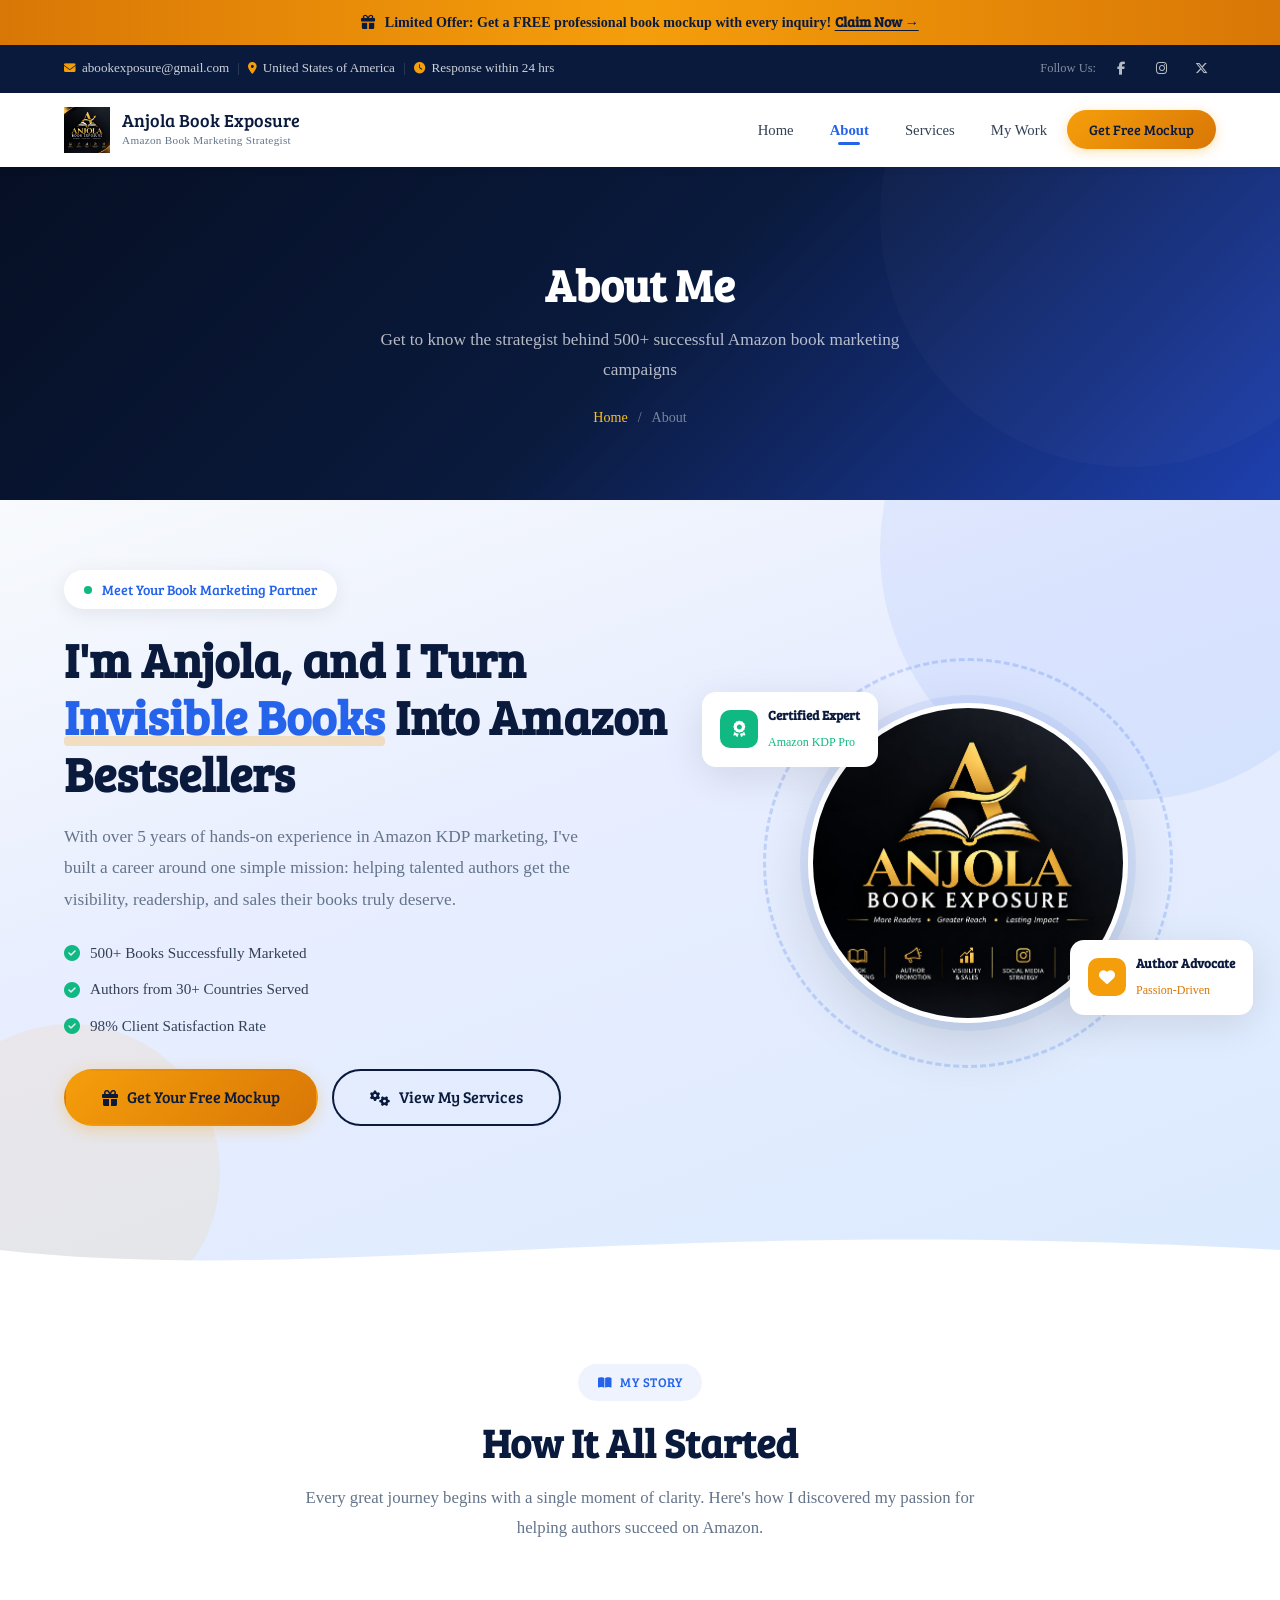
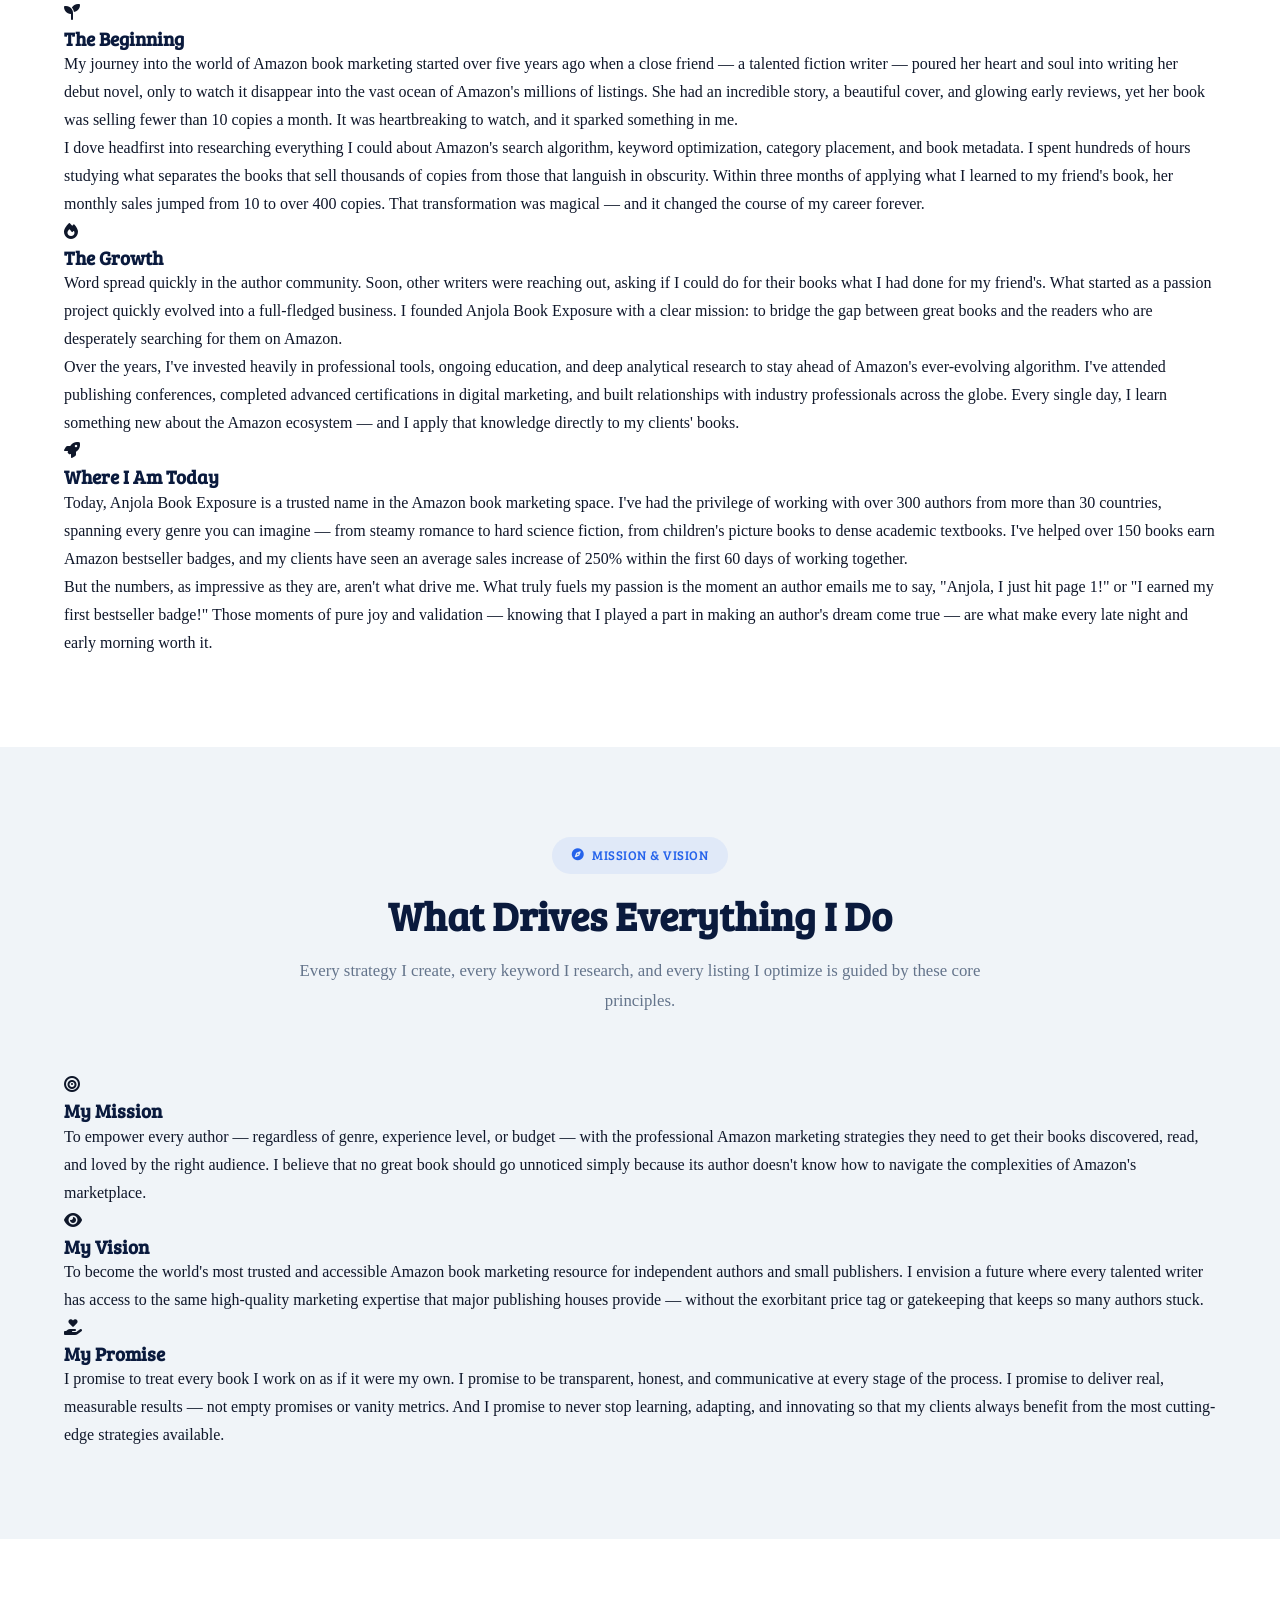
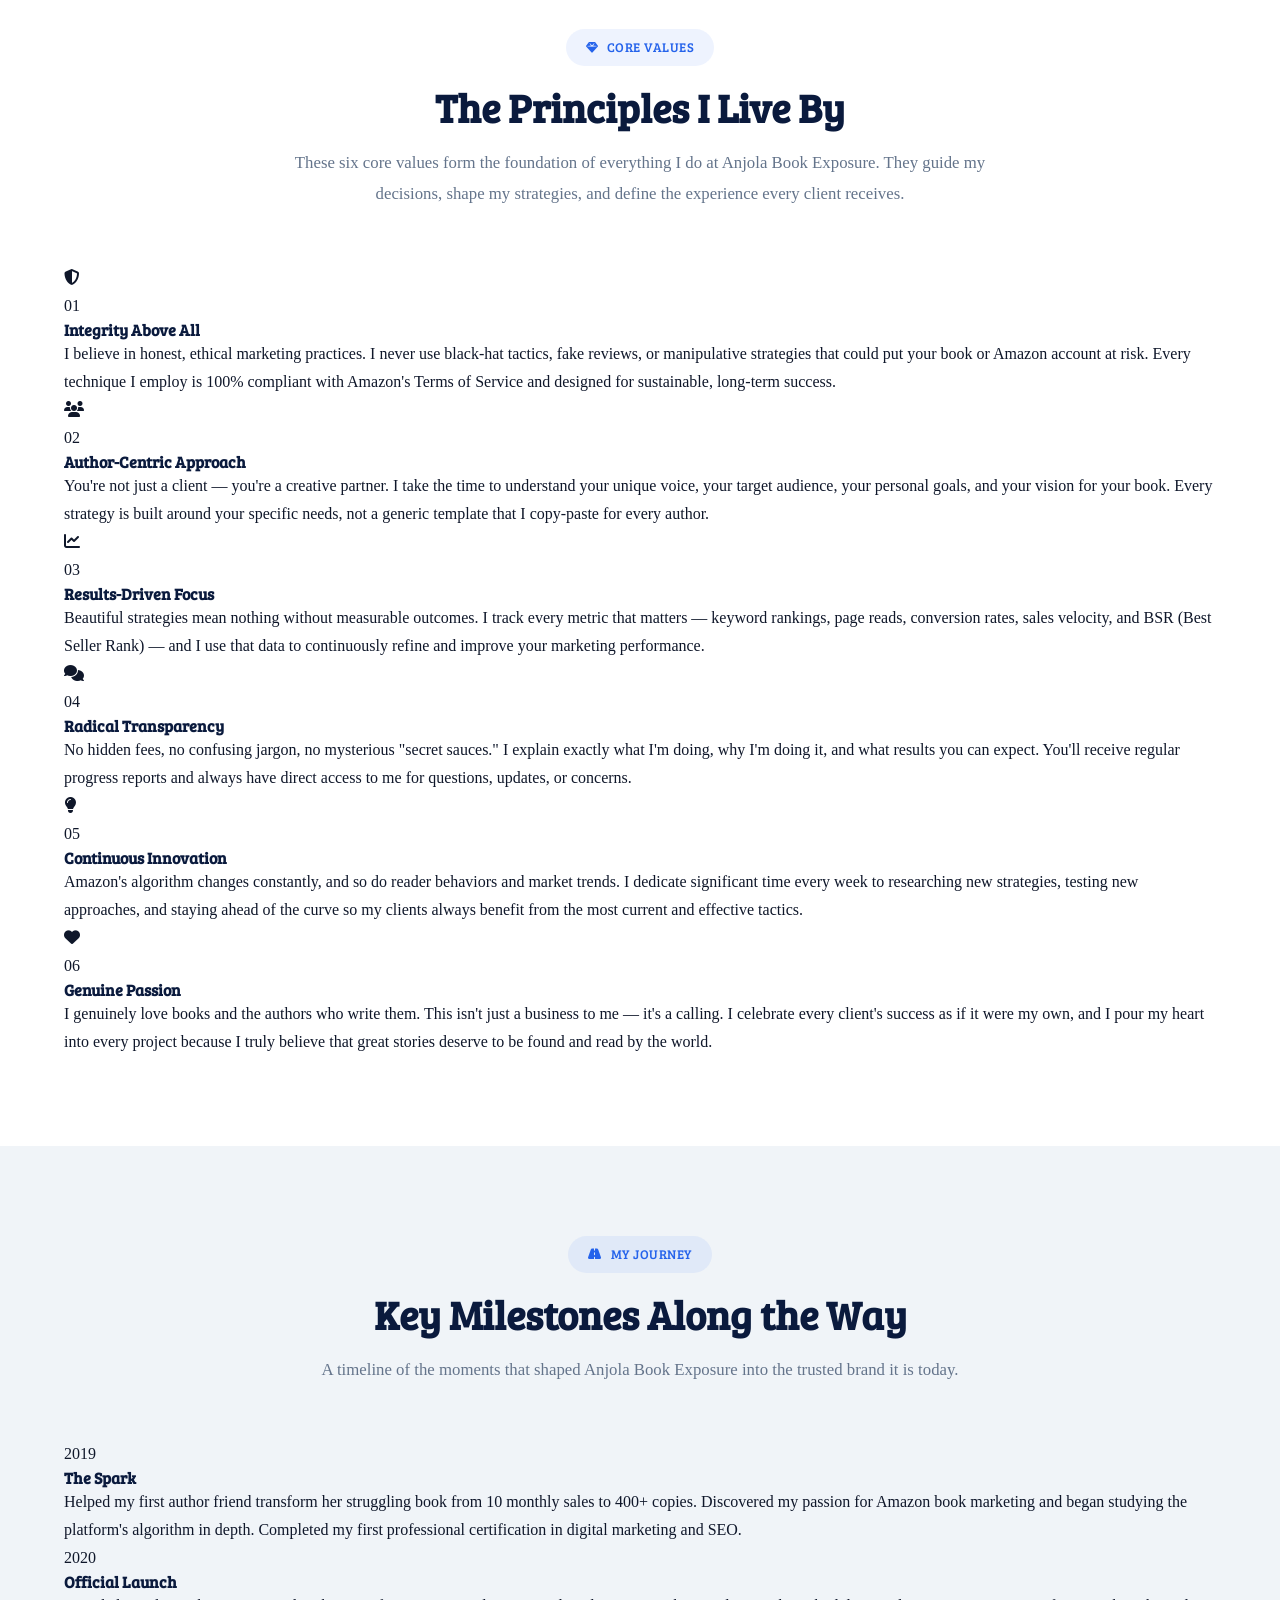
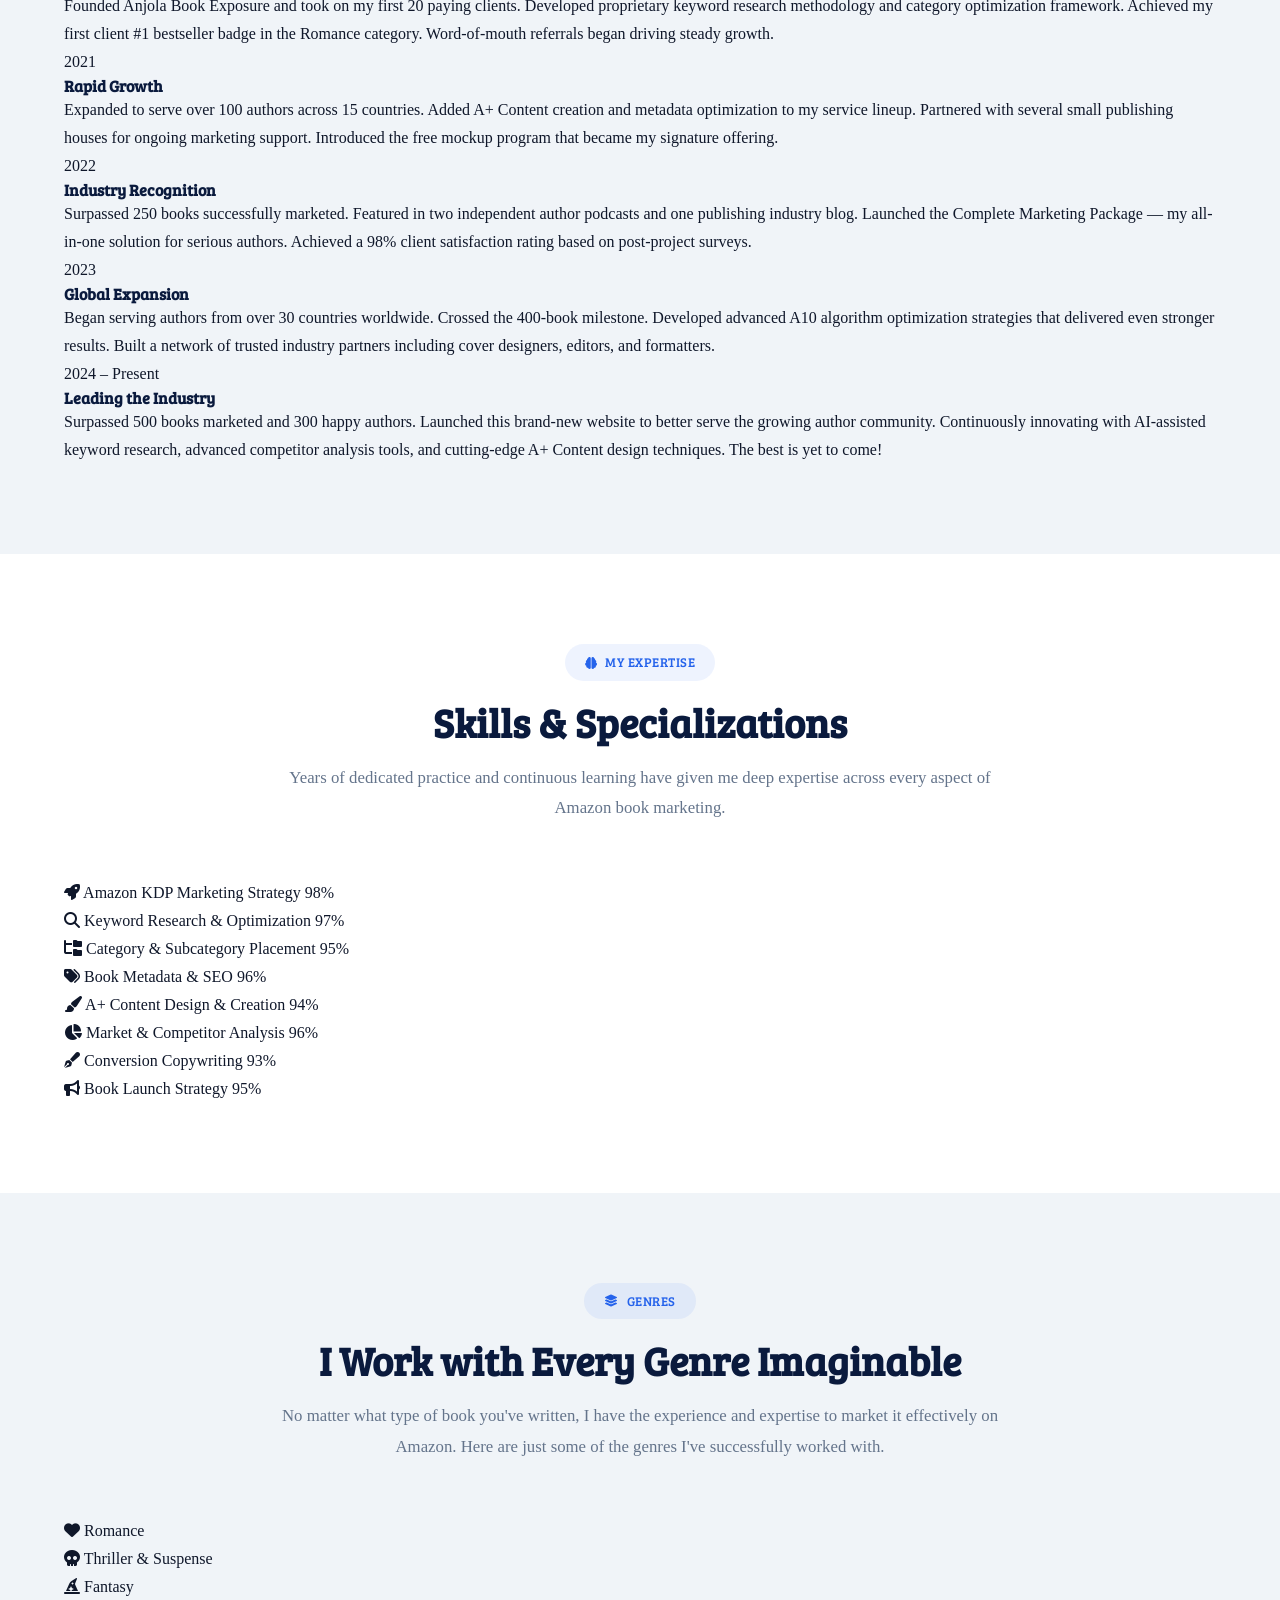
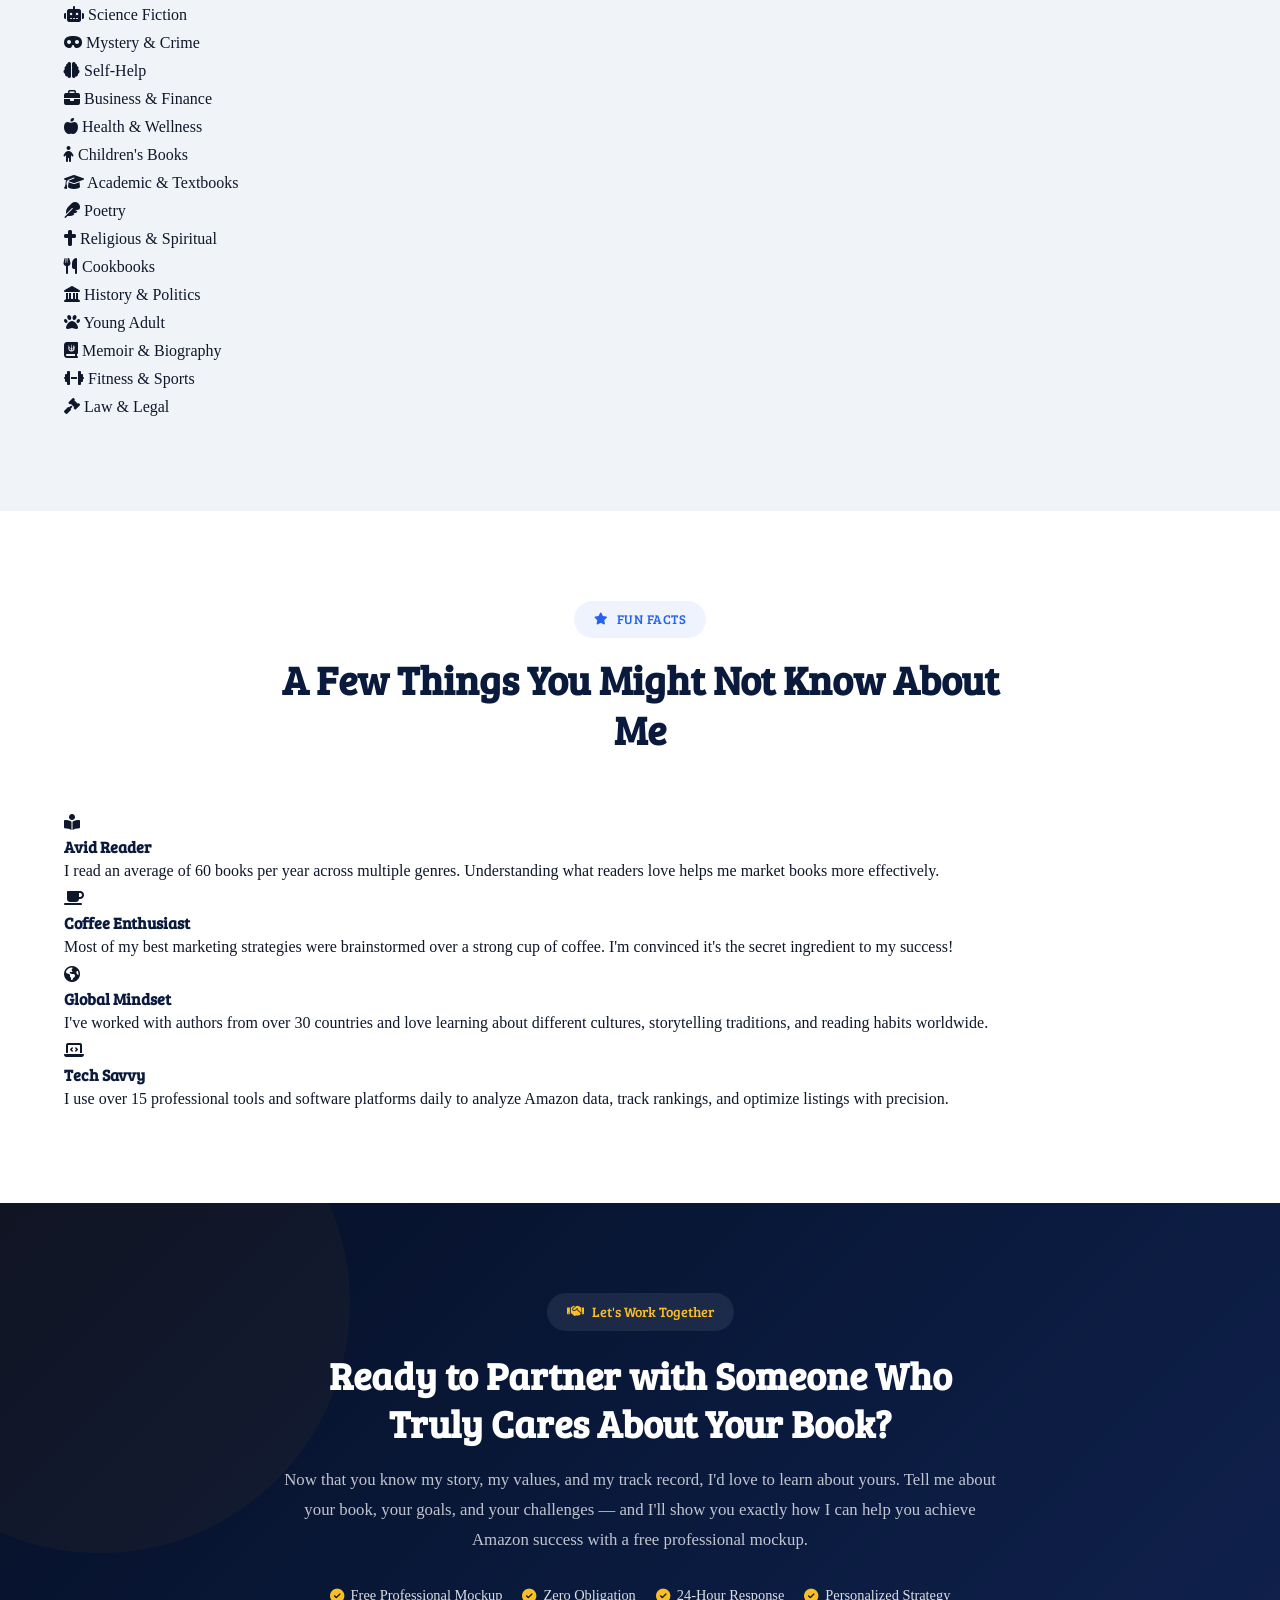
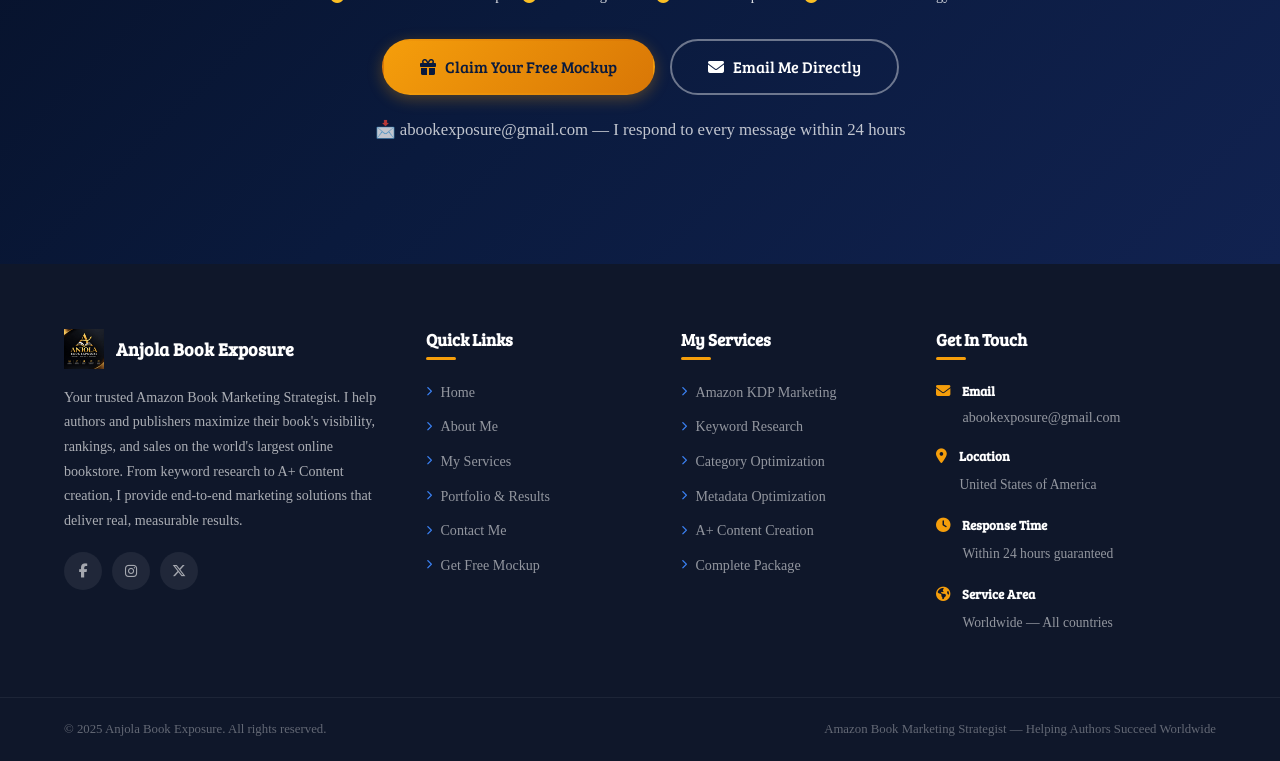
<file: about.html>
<!DOCTYPE html>
<html lang="en">
<head>
    <meta charset="UTF-8">
    <meta name="viewport" content="width=device-width, initial-scale=1.0">
    <title>About Me | Anjola Book Exposure</title>
    <meta name="description" content="Learn about Anjola, the Amazon Book Marketing Strategist behind Anjola Book Exposure. 5+ years of experience helping authors succeed on Amazon KDP.">
    <link rel="icon" href="logo.png" type="image/png">
    <link href="https://fonts.googleapis.com/css2?family=Bree+Serif&display=swap" rel="stylesheet">
    <link rel="stylesheet" href="https://cdnjs.cloudflare.com/ajax/libs/font-awesome/6.5.0/css/all.min.css">
    <link rel="stylesheet" href="style.css">
</head>
<body>

    <!-- ========== ANNOUNCEMENT BAR ========== -->
    <div class="announce-bar">
        <div class="container announce-inner">
            <p><i class="fas fa-gift"></i> <strong>Limited Offer:</strong> Get a FREE professional book mockup with every inquiry! <a href="contact.html">Claim Now →</a></p>
        </div>
    </div>

    <!-- ========== TOP BAR ========== -->
    <div class="top-bar">
        <div class="container top-bar-inner">
            <div class="top-bar-left">
                <a href="mailto:abookexposure@gmail.com" class="top-link">
                    <i class="fas fa-envelope"></i> abookexposure@gmail.com
                </a>
                <span class="top-divider">|</span>
                <span class="top-link">
                    <i class="fas fa-map-marker-alt"></i> United States of America
                </span>
                <span class="top-divider">|</span>
                <span class="top-link">
                    <i class="fas fa-clock"></i> Response within 24 hrs
                </span>
            </div>
            <div class="top-bar-right">
                <span class="top-follow-text">Follow Us:</span>
                <a href="https://www.facebook.com/profile.php?id=61596502795464" target="_blank" rel="noopener" aria-label="Facebook"><i class="fab fa-facebook-f"></i></a>
                <a href="https://www.instagram.com/anjolaexposure/" target="_blank" rel="noopener" aria-label="Instagram"><i class="fab fa-instagram"></i></a>
                <a href="https://x.com/Anjola_70787" target="_blank" rel="noopener" aria-label="X Twitter"><i class="fab fa-x-twitter"></i></a>
            </div>
        </div>
    </div>

    <!-- ========== NAVBAR ========== -->
    <nav class="navbar" id="navbar">
        <div class="container nav-inner">
            <a href="index.html" class="nav-logo">
                <img src="logo.png" alt="Anjola Book Exposure Logo">
                <div class="nav-logo-text">
                    <span class="nav-brand">Anjola Book Exposure</span>
                    <span class="nav-tagline">Amazon Book Marketing Strategist</span>
                </div>
            </a>
            <ul class="nav-links" id="navLinks">
                <li><a href="index.html">Home</a></li>
                <li><a href="about.html" class="active">About</a></li>
                <li><a href="services.html">Services</a></li>
                <li><a href="work.html">My Work</a></li>
                <li><a href="contact.html" class="nav-cta-btn">Get Free Mockup</a></li>
            </ul>
            <button class="hamburger" id="hamburger" aria-label="Toggle navigation menu">
                <span></span><span></span><span></span>
            </button>
        </div>
    </nav>
    <div class="nav-overlay" id="navOverlay"></div>

    <!-- ========== PAGE HEADER ========== -->
    <section class="page-header">
        <div class="container">
            <h1>About Me</h1>
            <p>Get to know the strategist behind 500+ successful Amazon book marketing campaigns</p>
            <div class="breadcrumb">
                <a href="index.html">Home</a> <span>/</span> <span>About</span>
            </div>
        </div>
    </section>

    <!-- ========== HERO WITH PROFILE ========== -->
    <section class="hero about-hero">
        <div class="hero-bg-shapes">
            <div class="hero-shape shape-1"></div>
            <div class="hero-shape shape-2"></div>
        </div>
        <div class="container">
            <div class="hero-content">
                <div class="hero-text">
                    <div class="hero-badge">
                        <div class="badge-dot"></div>
                        <span>Meet Your Book Marketing Partner</span>
                    </div>
                    <h1>
                        I'm Anjola, and I Turn
                        <span class="hero-highlight">Invisible Books</span>
                        Into Amazon Bestsellers
                    </h1>
                    <p class="hero-subtitle">With over 5 years of hands-on experience in Amazon KDP marketing, I've built a career around one simple mission: helping talented authors get the visibility, readership, and sales their books truly deserve.</p>
                    <div class="hero-features">
                        <div class="hero-feature">
                            <i class="fas fa-check-circle"></i>
                            <span>500+ Books Successfully Marketed</span>
                        </div>
                        <div class="hero-feature">
                            <i class="fas fa-check-circle"></i>
                            <span>Authors from 30+ Countries Served</span>
                        </div>
                        <div class="hero-feature">
                            <i class="fas fa-check-circle"></i>
                            <span>98% Client Satisfaction Rate</span>
                        </div>
                    </div>
                    <div class="hero-buttons">
                        <a href="contact.html" class="btn btn-gold btn-lg btn-glow">
                            <i class="fas fa-gift"></i>
                            <span>Get Your Free Mockup</span>
                            <div class="btn-shine"></div>
                        </a>
                        <a href="services.html" class="btn btn-outline-dark btn-lg">
                            <i class="fas fa-cogs"></i>
                            <span>View My Services</span>
                        </a>
                    </div>
                </div>
                <div class="hero-visual">
                    <div class="hero-profile-wrapper">
                        <div class="hero-profile-ring"></div>
                        <img src="profile.png" alt="Anjola - Amazon Book Marketing Strategist" class="hero-profile-img">
                        <div class="hero-float-card float-card-1">
                            <div class="float-card-icon icon-green">
                                <i class="fas fa-award"></i>
                            </div>
                            <div>
                                <strong>Certified Expert</strong>
                                <span class="green-text">Amazon KDP Pro</span>
                            </div>
                        </div>
                        <div class="hero-float-card float-card-2">
                            <div class="float-card-icon icon-gold">
                                <i class="fas fa-heart"></i>
                            </div>
                            <div>
                                <strong>Author Advocate</strong>
                                <span class="gold-text">Passion-Driven</span>
                            </div>
                        </div>
                    </div>
                </div>
            </div>
        </div>
        <div class="hero-wave">
            <svg viewBox="0 0 1440 100" preserveAspectRatio="none">
                <path d="M0,60 C360,120 720,0 1440,60 L1440,100 L0,100 Z" fill="#ffffff"/>
            </svg>
        </div>
    </section>

    <!-- ========== MY STORY ========== -->
    <section class="section">
        <div class="container">
            <div class="section-header">
                <span class="section-tag"><i class="fas fa-book-open"></i> My Story</span>
                <h2>How It All Started</h2>
                <p>Every great journey begins with a single moment of clarity. Here's how I discovered my passion for helping authors succeed on Amazon.</p>
            </div>
            <div class="story-content">
                <div class="story-block fade-in">
                    <div class="story-icon-circle"><i class="fas fa-seedling"></i></div>
                    <h3>The Beginning</h3>
                    <p>My journey into the world of Amazon book marketing started over five years ago when a close friend — a talented fiction writer — poured her heart and soul into writing her debut novel, only to watch it disappear into the vast ocean of Amazon's millions of listings. She had an incredible story, a beautiful cover, and glowing early reviews, yet her book was selling fewer than 10 copies a month. It was heartbreaking to watch, and it sparked something in me.</p>
                    <p>I dove headfirst into researching everything I could about Amazon's search algorithm, keyword optimization, category placement, and book metadata. I spent hundreds of hours studying what separates the books that sell thousands of copies from those that languish in obscurity. Within three months of applying what I learned to my friend's book, her monthly sales jumped from 10 to over 400 copies. That transformation was magical — and it changed the course of my career forever.</p>
                </div>
                <div class="story-block fade-in">
                    <div class="story-icon-circle"><i class="fas fa-fire"></i></div>
                    <h3>The Growth</h3>
                    <p>Word spread quickly in the author community. Soon, other writers were reaching out, asking if I could do for their books what I had done for my friend's. What started as a passion project quickly evolved into a full-fledged business. I founded Anjola Book Exposure with a clear mission: to bridge the gap between great books and the readers who are desperately searching for them on Amazon.</p>
                    <p>Over the years, I've invested heavily in professional tools, ongoing education, and deep analytical research to stay ahead of Amazon's ever-evolving algorithm. I've attended publishing conferences, completed advanced certifications in digital marketing, and built relationships with industry professionals across the globe. Every single day, I learn something new about the Amazon ecosystem — and I apply that knowledge directly to my clients' books.</p>
                </div>
                <div class="story-block fade-in">
                    <div class="story-icon-circle"><i class="fas fa-rocket"></i></div>
                    <h3>Where I Am Today</h3>
                    <p>Today, Anjola Book Exposure is a trusted name in the Amazon book marketing space. I've had the privilege of working with over 300 authors from more than 30 countries, spanning every genre you can imagine — from steamy romance to hard science fiction, from children's picture books to dense academic textbooks. I've helped over 150 books earn Amazon bestseller badges, and my clients have seen an average sales increase of 250% within the first 60 days of working together.</p>
                    <p>But the numbers, as impressive as they are, aren't what drive me. What truly fuels my passion is the moment an author emails me to say, "Anjola, I just hit page 1!" or "I earned my first bestseller badge!" Those moments of pure joy and validation — knowing that I played a part in making an author's dream come true — are what make every late night and early morning worth it.</p>
                </div>
            </div>
        </div>
    </section>

    <!-- ========== MISSION, VISION, VALUES ========== -->
    <section class="section section-light">
        <div class="container">
            <div class="section-header">
                <span class="section-tag"><i class="fas fa-compass"></i> Mission & Vision</span>
                <h2>What Drives Everything I Do</h2>
                <p>Every strategy I create, every keyword I research, and every listing I optimize is guided by these core principles.</p>
            </div>
            <div class="mvv-grid">
                <div class="mvv-card fade-in">
                    <div class="mvv-icon"><i class="fas fa-bullseye"></i></div>
                    <h3>My Mission</h3>
                    <p>To empower every author — regardless of genre, experience level, or budget — with the professional Amazon marketing strategies they need to get their books discovered, read, and loved by the right audience. I believe that no great book should go unnoticed simply because its author doesn't know how to navigate the complexities of Amazon's marketplace.</p>
                    <div class="mvv-accent"></div>
                </div>
                <div class="mvv-card fade-in">
                    <div class="mvv-icon"><i class="fas fa-eye"></i></div>
                    <h3>My Vision</h3>
                    <p>To become the world's most trusted and accessible Amazon book marketing resource for independent authors and small publishers. I envision a future where every talented writer has access to the same high-quality marketing expertise that major publishing houses provide — without the exorbitant price tag or gatekeeping that keeps so many authors stuck.</p>
                    <div class="mvv-accent"></div>
                </div>
                <div class="mvv-card fade-in">
                    <div class="mvv-icon"><i class="fas fa-hand-holding-heart"></i></div>
                    <h3>My Promise</h3>
                    <p>I promise to treat every book I work on as if it were my own. I promise to be transparent, honest, and communicative at every stage of the process. I promise to deliver real, measurable results — not empty promises or vanity metrics. And I promise to never stop learning, adapting, and innovating so that my clients always benefit from the most cutting-edge strategies available.</p>
                    <div class="mvv-accent"></div>
                </div>
            </div>
        </div>
    </section>

    <!-- ========== CORE VALUES ========== -->
    <section class="section">
        <div class="container">
            <div class="section-header">
                <span class="section-tag"><i class="fas fa-gem"></i> Core Values</span>
                <h2>The Principles I Live By</h2>
                <p>These six core values form the foundation of everything I do at Anjola Book Exposure. They guide my decisions, shape my strategies, and define the experience every client receives.</p>
            </div>
            <div class="values-grid">
                <div class="value-card fade-in">
                    <div class="value-icon"><i class="fas fa-shield-alt"></i></div>
                    <div class="value-num">01</div>
                    <h4>Integrity Above All</h4>
                    <p>I believe in honest, ethical marketing practices. I never use black-hat tactics, fake reviews, or manipulative strategies that could put your book or Amazon account at risk. Every technique I employ is 100% compliant with Amazon's Terms of Service and designed for sustainable, long-term success.</p>
                </div>
                <div class="value-card fade-in">
                    <div class="value-icon"><i class="fas fa-users"></i></div>
                    <div class="value-num">02</div>
                    <h4>Author-Centric Approach</h4>
                    <p>You're not just a client — you're a creative partner. I take the time to understand your unique voice, your target audience, your personal goals, and your vision for your book. Every strategy is built around your specific needs, not a generic template that I copy-paste for every author.</p>
                </div>
                <div class="value-card fade-in">
                    <div class="value-icon"><i class="fas fa-chart-line"></i></div>
                    <div class="value-num">03</div>
                    <h4>Results-Driven Focus</h4>
                    <p>Beautiful strategies mean nothing without measurable outcomes. I track every metric that matters — keyword rankings, page reads, conversion rates, sales velocity, and BSR (Best Seller Rank) — and I use that data to continuously refine and improve your marketing performance.</p>
                </div>
                <div class="value-card fade-in">
                    <div class="value-icon"><i class="fas fa-comments"></i></div>
                    <div class="value-num">04</div>
                    <h4>Radical Transparency</h4>
                    <p>No hidden fees, no confusing jargon, no mysterious "secret sauces." I explain exactly what I'm doing, why I'm doing it, and what results you can expect. You'll receive regular progress reports and always have direct access to me for questions, updates, or concerns.</p>
                </div>
                <div class="value-card fade-in">
                    <div class="value-icon"><i class="fas fa-lightbulb"></i></div>
                    <div class="value-num">05</div>
                    <h4>Continuous Innovation</h4>
                    <p>Amazon's algorithm changes constantly, and so do reader behaviors and market trends. I dedicate significant time every week to researching new strategies, testing new approaches, and staying ahead of the curve so my clients always benefit from the most current and effective tactics.</p>
                </div>
                <div class="value-card fade-in">
                    <div class="value-icon"><i class="fas fa-heart"></i></div>
                    <div class="value-num">06</div>
                    <h4>Genuine Passion</h4>
                    <p>I genuinely love books and the authors who write them. This isn't just a business to me — it's a calling. I celebrate every client's success as if it were my own, and I pour my heart into every project because I truly believe that great stories deserve to be found and read by the world.</p>
                </div>
            </div>
        </div>
    </section>

    <!-- ========== MY JOURNEY TIMELINE ========== -->
    <section class="section section-light">
        <div class="container">
            <div class="section-header">
                <span class="section-tag"><i class="fas fa-road"></i> My Journey</span>
                <h2>Key Milestones Along the Way</h2>
                <p>A timeline of the moments that shaped Anjola Book Exposure into the trusted brand it is today.</p>
            </div>
            <div class="timeline">
                <div class="timeline-line"></div>

                <div class="timeline-item fade-in">
                    <div class="timeline-dot"></div>
                    <div class="timeline-content">
                        <span class="timeline-year">2019</span>
                        <h4>The Spark</h4>
                        <p>Helped my first author friend transform her struggling book from 10 monthly sales to 400+ copies. Discovered my passion for Amazon book marketing and began studying the platform's algorithm in depth. Completed my first professional certification in digital marketing and SEO.</p>
                    </div>
                </div>

                <div class="timeline-item fade-in">
                    <div class="timeline-dot"></div>
                    <div class="timeline-content">
                        <span class="timeline-year">2020</span>
                        <h4>Official Launch</h4>
                        <p>Founded Anjola Book Exposure and took on my first 20 paying clients. Developed proprietary keyword research methodology and category optimization framework. Achieved my first client #1 bestseller badge in the Romance category. Word-of-mouth referrals began driving steady growth.</p>
                    </div>
                </div>

                <div class="timeline-item fade-in">
                    <div class="timeline-dot"></div>
                    <div class="timeline-content">
                        <span class="timeline-year">2021</span>
                        <h4>Rapid Growth</h4>
                        <p>Expanded to serve over 100 authors across 15 countries. Added A+ Content creation and metadata optimization to my service lineup. Partnered with several small publishing houses for ongoing marketing support. Introduced the free mockup program that became my signature offering.</p>
                    </div>
                </div>

                <div class="timeline-item fade-in">
                    <div class="timeline-dot"></div>
                    <div class="timeline-content">
                        <span class="timeline-year">2022</span>
                        <h4>Industry Recognition</h4>
                        <p>Surpassed 250 books successfully marketed. Featured in two independent author podcasts and one publishing industry blog. Launched the Complete Marketing Package — my all-in-one solution for serious authors. Achieved a 98% client satisfaction rating based on post-project surveys.</p>
                    </div>
                </div>

                <div class="timeline-item fade-in">
                    <div class="timeline-dot"></div>
                    <div class="timeline-content">
                        <span class="timeline-year">2023</span>
                        <h4>Global Expansion</h4>
                        <p>Began serving authors from over 30 countries worldwide. Crossed the 400-book milestone. Developed advanced A10 algorithm optimization strategies that delivered even stronger results. Built a network of trusted industry partners including cover designers, editors, and formatters.</p>
                    </div>
                </div>

                <div class="timeline-item fade-in">
                    <div class="timeline-dot"></div>
                    <div class="timeline-content">
                        <span class="timeline-year">2024 – Present</span>
                        <h4>Leading the Industry</h4>
                        <p>Surpassed 500 books marketed and 300 happy authors. Launched this brand-new website to better serve the growing author community. Continuously innovating with AI-assisted keyword research, advanced competitor analysis tools, and cutting-edge A+ Content design techniques. The best is yet to come!</p>
                    </div>
                </div>
            </div>
        </div>
    </section>

    <!-- ========== MY EXPERTISE ========== -->
    <section class="section">
        <div class="container">
            <div class="section-header">
                <span class="section-tag"><i class="fas fa-brain"></i> My Expertise</span>
                <h2>Skills & Specializations</h2>
                <p>Years of dedicated practice and continuous learning have given me deep expertise across every aspect of Amazon book marketing.</p>
            </div>
            <div class="skills-container">
                <div class="skill-row fade-in">
                    <div class="skill-info">
                        <span class="skill-name"><i class="fas fa-rocket"></i> Amazon KDP Marketing Strategy</span>
                        <span class="skill-percent">98%</span>
                    </div>
                    <div class="skill-bar">
                        <div class="skill-fill" data-width="98"></div>
                    </div>
                </div>
                <div class="skill-row fade-in">
                    <div class="skill-info">
                        <span class="skill-name"><i class="fas fa-search"></i> Keyword Research & Optimization</span>
                        <span class="skill-percent">97%</span>
                    </div>
                    <div class="skill-bar">
                        <div class="skill-fill" data-width="97"></div>
                    </div>
                </div>
                <div class="skill-row fade-in">
                    <div class="skill-info">
                        <span class="skill-name"><i class="fas fa-folder-tree"></i> Category & Subcategory Placement</span>
                        <span class="skill-percent">95%</span>
                    </div>
                    <div class="skill-bar">
                        <div class="skill-fill" data-width="95"></div>
                    </div>
                </div>
                <div class="skill-row fade-in">
                    <div class="skill-info">
                        <span class="skill-name"><i class="fas fa-tags"></i> Book Metadata & SEO</span>
                        <span class="skill-percent">96%</span>
                    </div>
                    <div class="skill-bar">
                        <div class="skill-fill" data-width="96"></div>
                    </div>
                </div>
                <div class="skill-row fade-in">
                    <div class="skill-info">
                        <span class="skill-name"><i class="fas fa-paint-brush"></i> A+ Content Design & Creation</span>
                        <span class="skill-percent">94%</span>
                    </div>
                    <div class="skill-bar">
                        <div class="skill-fill" data-width="94"></div>
                    </div>
                </div>
                <div class="skill-row fade-in">
                    <div class="skill-info">
                        <span class="skill-name"><i class="fas fa-chart-pie"></i> Market & Competitor Analysis</span>
                        <span class="skill-percent">96%</span>
                    </div>
                    <div class="skill-bar">
                        <div class="skill-fill" data-width="96"></div>
                    </div>
                </div>
                <div class="skill-row fade-in">
                    <div class="skill-info">
                        <span class="skill-name"><i class="fas fa-pen-fancy"></i> Conversion Copywriting</span>
                        <span class="skill-percent">93%</span>
                    </div>
                    <div class="skill-bar">
                        <div class="skill-fill" data-width="93"></div>
                    </div>
                </div>
                <div class="skill-row fade-in">
                    <div class="skill-info">
                        <span class="skill-name"><i class="fas fa-bullhorn"></i> Book Launch Strategy</span>
                        <span class="skill-percent">95%</span>
                    </div>
                    <div class="skill-bar">
                        <div class="skill-fill" data-width="95"></div>
                    </div>
                </div>
            </div>
        </div>
    </section>

    <!-- ========== GENRES I WORK WITH ========== -->
    <section class="section section-light">
        <div class="container">
            <div class="section-header">
                <span class="section-tag"><i class="fas fa-layer-group"></i> Genres</span>
                <h2>I Work with Every Genre Imaginable</h2>
                <p>No matter what type of book you've written, I have the experience and expertise to market it effectively on Amazon. Here are just some of the genres I've successfully worked with.</p>
            </div>
            <div class="genres-grid">
                <div class="genre-chip fade-in"><i class="fas fa-heart"></i> Romance</div>
                <div class="genre-chip fade-in"><i class="fas fa-skull"></i> Thriller & Suspense</div>
                <div class="genre-chip fade-in"><i class="fas fa-hat-wizard"></i> Fantasy</div>
                <div class="genre-chip fade-in"><i class="fas fa-robot"></i> Science Fiction</div>
                <div class="genre-chip fade-in"><i class="fas fa-mask"></i> Mystery & Crime</div>
                <div class="genre-chip fade-in"><i class="fas fa-brain"></i> Self-Help</div>
                <div class="genre-chip fade-in"><i class="fas fa-briefcase"></i> Business & Finance</div>
                <div class="genre-chip fade-in"><i class="fas fa-apple-whole"></i> Health & Wellness</div>
                <div class="genre-chip fade-in"><i class="fas fa-child"></i> Children's Books</div>
                <div class="genre-chip fade-in"><i class="fas fa-graduation-cap"></i> Academic & Textbooks</div>
                <div class="genre-chip fade-in"><i class="fas fa-feather"></i> Poetry</div>
                <div class="genre-chip fade-in"><i class="fas fa-cross"></i> Religious & Spiritual</div>
                <div class="genre-chip fade-in"><i class="fas fa-utensils"></i> Cookbooks</div>
                <div class="genre-chip fade-in"><i class="fas fa-landmark"></i> History & Politics</div>
                <div class="genre-chip fade-in"><i class="fas fa-paw"></i> Young Adult</div>
                <div class="genre-chip fade-in"><i class="fas fa-book-journal-whills"></i> Memoir & Biography</div>
                <div class="genre-chip fade-in"><i class="fas fa-dumbbell"></i> Fitness & Sports</div>
                <div class="genre-chip fade-in"><i class="fas fa-gavel"></i> Law & Legal</div>
            </div>
        </div>
    </section>

    <!-- ========== FUN FACTS ========== -->
    <section class="section">
        <div class="container">
            <div class="section-header">
                <span class="section-tag"><i class="fas fa-star"></i> Fun Facts</span>
                <h2>A Few Things You Might Not Know About Me</h2>
            </div>
            <div class="fun-facts-grid">
                <div class="fun-fact fade-in">
                    <div class="ff-icon"><i class="fas fa-book-reader"></i></div>
                    <h4>Avid Reader</h4>
                    <p>I read an average of 60 books per year across multiple genres. Understanding what readers love helps me market books more effectively.</p>
                </div>
                <div class="fun-fact fade-in">
                    <div class="ff-icon"><i class="fas fa-coffee"></i></div>
                    <h4>Coffee Enthusiast</h4>
                    <p>Most of my best marketing strategies were brainstormed over a strong cup of coffee. I'm convinced it's the secret ingredient to my success!</p>
                </div>
                <div class="fun-fact fade-in">
                    <div class="ff-icon"><i class="fas fa-globe-americas"></i></div>
                    <h4>Global Mindset</h4>
                    <p>I've worked with authors from over 30 countries and love learning about different cultures, storytelling traditions, and reading habits worldwide.</p>
                </div>
                <div class="fun-fact fade-in">
                    <div class="ff-icon"><i class="fas fa-laptop-code"></i></div>
                    <h4>Tech Savvy</h4>
                    <p>I use over 15 professional tools and software platforms daily to analyze Amazon data, track rankings, and optimize listings with precision.</p>
                </div>
            </div>
        </div>
    </section>

    <!-- ========== CTA SECTION ========== -->
    <section class="cta-section">
        <div class="container">
            <div class="cta-content">
                <span class="cta-tag"><i class="fas fa-handshake"></i> Let's Work Together</span>
                <h2>Ready to Partner with Someone Who Truly Cares About Your Book?</h2>
                <p>Now that you know my story, my values, and my track record, I'd love to learn about yours. Tell me about your book, your goals, and your challenges — and I'll show you exactly how I can help you achieve Amazon success with a free professional mockup.</p>
                <div class="cta-features">
                    <div class="cta-feat"><i class="fas fa-check-circle"></i> Free Professional Mockup</div>
                    <div class="cta-feat"><i class="fas fa-check-circle"></i> Zero Obligation</div>
                    <div class="cta-feat"><i class="fas fa-check-circle"></i> 24-Hour Response</div>
                    <div class="cta-feat"><i class="fas fa-check-circle"></i> Personalized Strategy</div>
                </div>
                <div class="cta-buttons">
                    <a href="contact.html" class="btn btn-gold btn-lg btn-glow">
                        <i class="fas fa-gift"></i>
                        <span>Claim Your Free Mockup</span>
                        <div class="btn-shine"></div>
                    </a>
                    <a href="mailto:abookexposure@gmail.com" class="btn btn-outline-light btn-lg">
                        <i class="fas fa-envelope"></i>
                        <span>Email Me Directly</span>
                    </a>
                </div>
                <p class="cta-note">📩 abookexposure@gmail.com — I respond to every message within 24 hours</p>
            </div>
        </div>
    </section>

    <!-- ========== FOOTER ========== -->
    <footer class="footer">
        <div class="footer-top">
            <div class="container">
                <div class="footer-grid">
                    <div class="footer-col">
                        <div class="footer-brand">
                            <img src="logo.png" alt="Anjola Book Exposure Logo">
                            <h3>Anjola Book Exposure</h3>
                        </div>
                        <p>Your trusted Amazon Book Marketing Strategist. I help authors and publishers maximize their book's visibility, rankings, and sales on the world's largest online bookstore. From keyword research to A+ Content creation, I provide end-to-end marketing solutions that deliver real, measurable results.</p>
                        <div class="footer-social">
                            <a href="https://www.facebook.com/profile.php?id=61596502795464" target="_blank" rel="noopener" aria-label="Facebook"><i class="fab fa-facebook-f"></i></a>
                            <a href="https://www.instagram.com/anjolaexposure/" target="_blank" rel="noopener" aria-label="Instagram"><i class="fab fa-instagram"></i></a>
                            <a href="https://x.com/Anjola_70787" target="_blank" rel="noopener" aria-label="X Twitter"><i class="fab fa-x-twitter"></i></a>
                        </div>
                    </div>
                    <div class="footer-col">
                        <h4>Quick Links</h4>
                        <ul>
                            <li><a href="index.html"><i class="fas fa-chevron-right"></i> Home</a></li>
                            <li><a href="about.html"><i class="fas fa-chevron-right"></i> About Me</a></li>
                            <li><a href="services.html"><i class="fas fa-chevron-right"></i> My Services</a></li>
                            <li><a href="work.html"><i class="fas fa-chevron-right"></i> Portfolio & Results</a></li>
                            <li><a href="contact.html"><i class="fas fa-chevron-right"></i> Contact Me</a></li>
                            <li><a href="contact.html"><i class="fas fa-chevron-right"></i> Get Free Mockup</a></li>
                        </ul>
                    </div>
                    <div class="footer-col">
                        <h4>My Services</h4>
                        <ul>
                            <li><a href="services.html"><i class="fas fa-chevron-right"></i> Amazon KDP Marketing</a></li>
                            <li><a href="services.html"><i class="fas fa-chevron-right"></i> Keyword Research</a></li>
                            <li><a href="services.html"><i class="fas fa-chevron-right"></i> Category Optimization</a></li>
                            <li><a href="services.html"><i class="fas fa-chevron-right"></i> Metadata Optimization</a></li>
                            <li><a href="services.html"><i class="fas fa-chevron-right"></i> A+ Content Creation</a></li>
                            <li><a href="services.html"><i class="fas fa-chevron-right"></i> Complete Package</a></li>
                        </ul>
                    </div>
                    <div class="footer-col">
                        <h4>Get In Touch</h4>
                        <ul class="footer-contact-list">
                            <li>
                                <i class="fas fa-envelope"></i>
                                <div>
                                    <strong>Email</strong>
                                    <a href="mailto:abookexposure@gmail.com">abookexposure@gmail.com</a>
                                </div>
                            </li>
                            <li>
                                <i class="fas fa-map-marker-alt"></i>
                                <div>
                                    <strong>Location</strong>
                                    <span>United States of America</span>
                                </div>
                            </li>
                            <li>
                                <i class="fas fa-clock"></i>
                                <div>
                                    <strong>Response Time</strong>
                                    <span>Within 24 hours guaranteed</span>
                                </div>
                            </li>
                            <li>
                                <i class="fas fa-globe-americas"></i>
                                <div>
                                    <strong>Service Area</strong>
                                    <span>Worldwide — All countries</span>
                                </div>
                            </li>
                        </ul>
                    </div>
                </div>
            </div>
        </div>
        <div class="footer-bottom">
            <div class="container footer-bottom-inner">
                <p>&copy; 2025 Anjola Book Exposure. All rights reserved.</p>
                <p>Amazon Book Marketing Strategist — Helping Authors Succeed Worldwide</p>
            </div>
        </div>
    </footer>

    <!-- SCROLL TO TOP -->
    <button class="scroll-top" id="scrollTop" aria-label="Scroll to top">
        <i class="fas fa-arrow-up"></i>
    </button>

    <script src="script.js"></script>
</body>
</html>
</file>
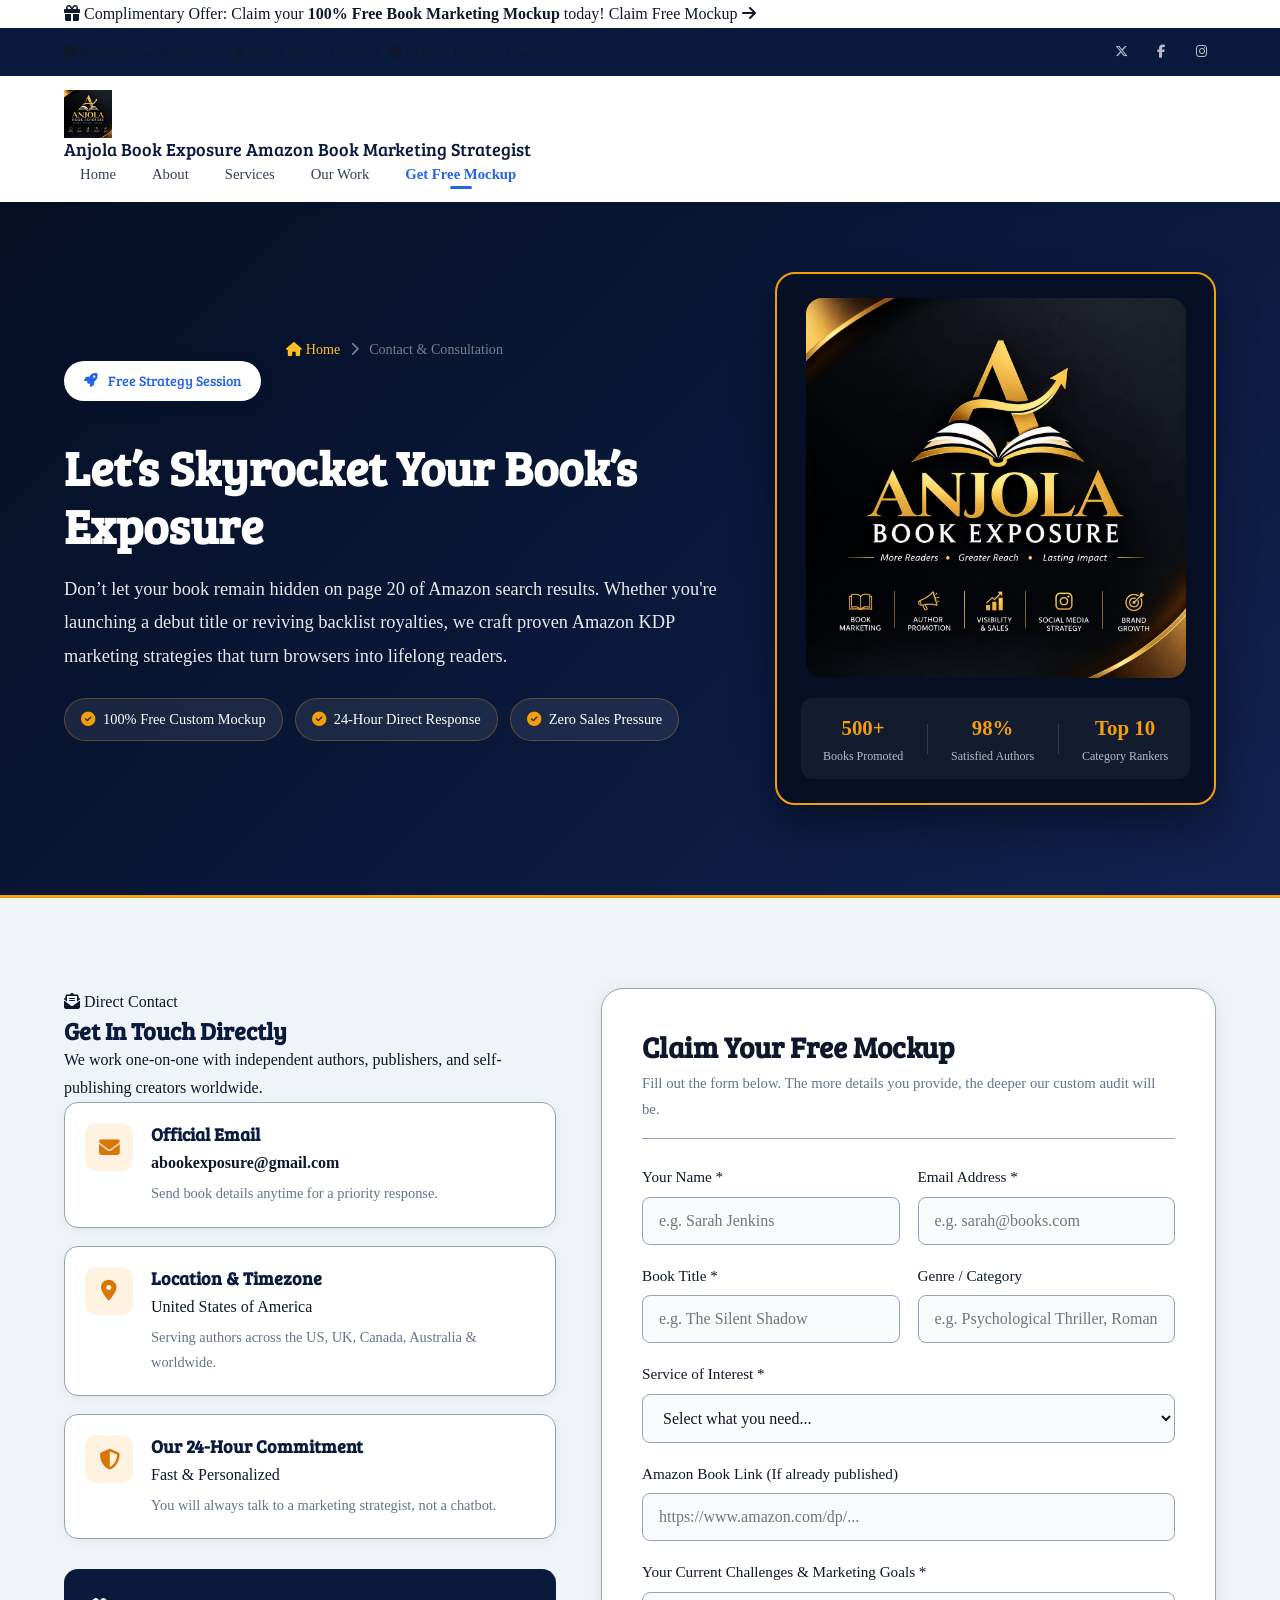
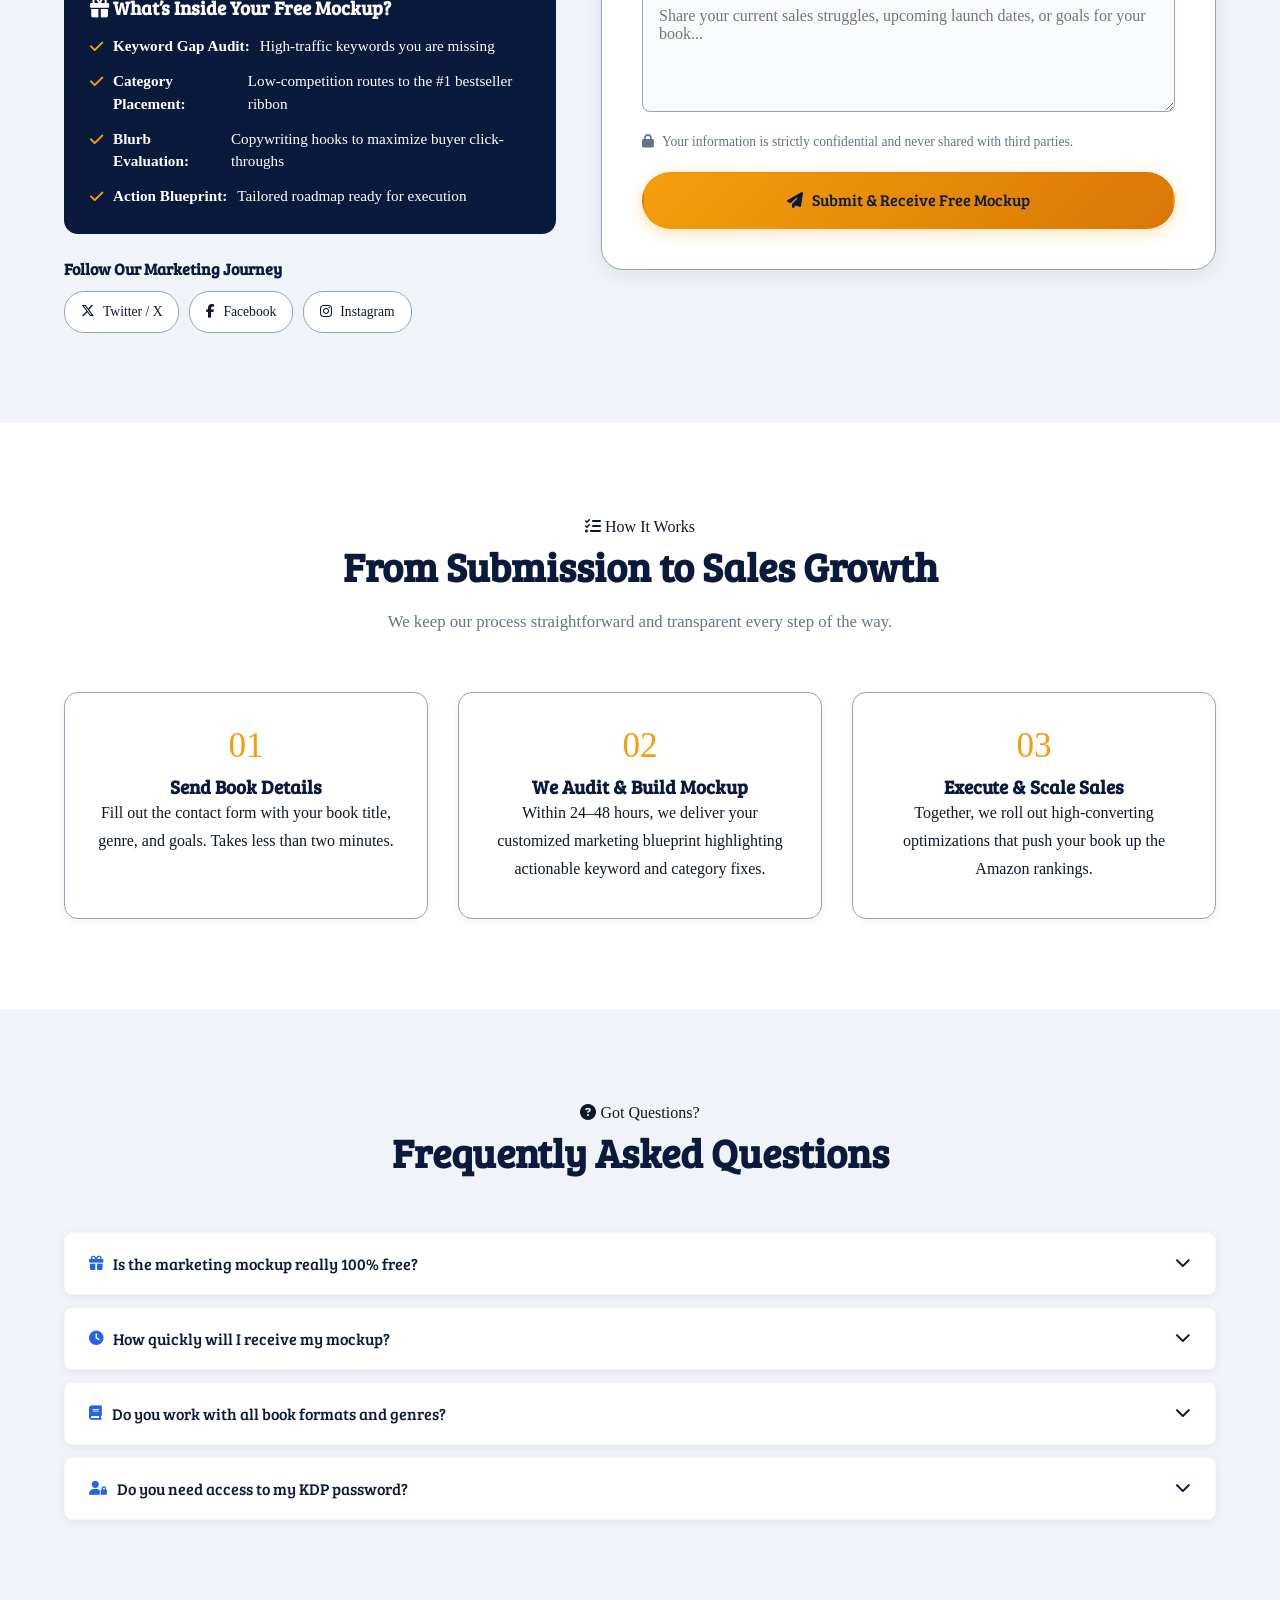
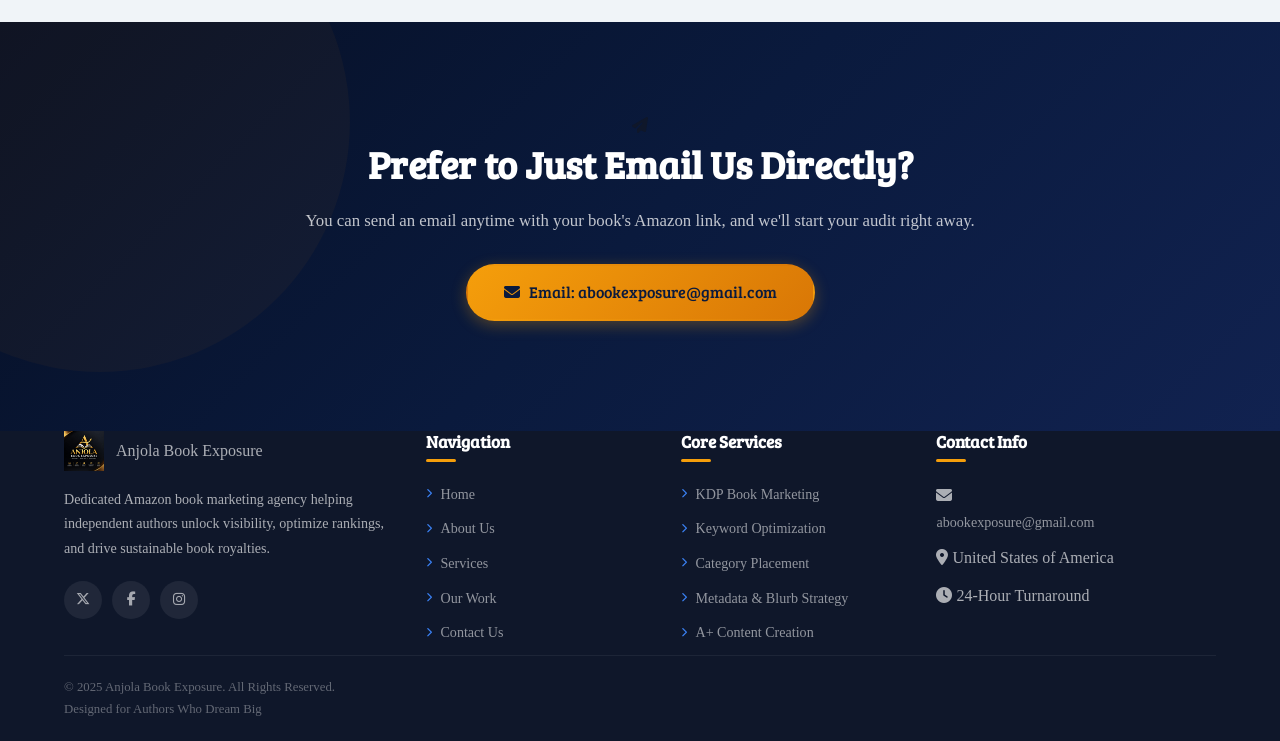
<file: contact.html>
<!DOCTYPE html>
<html lang="en">
<head>
    <meta charset="UTF-8">
    <meta name="viewport" content="width=device-width, initial-scale=1.0">
    <title>Contact & Free Mockup — Anjola Book Exposure</title>
    <meta name="description" content="Contact Anjola Book Exposure for your free Amazon book marketing mockup. Maximize your KDP visibility, rankings, and sales.">
    <link href="https://fonts.googleapis.com/css2?family=Bree+Serif&display=swap" rel="stylesheet">
    <link rel="stylesheet" href="https://cdnjs.cloudflare.com/ajax/libs/font-awesome/6.5.0/css/all.min.css">
    <link rel="stylesheet" href="style.css">
    <style>
        /* INLINE BULLETPROOF FIXES (Prevents layout breakage regardless of CSS caching) */
        .brand-logo-img { max-height: 48px !important; width: auto !important; display: block; object-fit: contain; }
        .hero-graphic-img { width: 100% !important; max-width: 380px !important; height: auto !important; display: block; border-radius: 16px; }
    </style>
</head>
<body>

    <!-- ==================== TOP ANNOUNCEMENT ==================== -->
    <div class="announcement-bar">
        <div class="container announcement-content">
            <span><i class="fas fa-gift"></i> Complimentary Offer: Claim your <strong>100% Free Book Marketing Mockup</strong> today!</span>
            <a href="#contact-suite" class="announcement-cta">Claim Free Mockup <i class="fas fa-arrow-right"></i></a>
        </div>
    </div>

    <!-- ==================== TOP INFO BAR ==================== -->
    <div class="top-bar">
        <div class="container top-bar-inner">
            <div class="top-bar-left">
                <span><i class="fas fa-envelope"></i> abookexposure@gmail.com</span>
                <span><i class="fas fa-map-marker-alt"></i> United States of America</span>
                <span><i class="fas fa-clock"></i> 24-Hour Response Guarantee</span>
            </div>
            <div class="top-bar-right">
                <a href="https://x.com/Anjola_70787" target="_blank" rel="noopener" aria-label="Twitter"><i class="fab fa-x-twitter"></i></a>
                <a href="https://www.facebook.com/profile.php?id=61596502795464" target="_blank" rel="noopener" aria-label="Facebook"><i class="fab fa-facebook-f"></i></a>
                <a href="https://www.instagram.com/anjolaexposure/" target="_blank" rel="noopener" aria-label="Instagram"><i class="fab fa-instagram"></i></a>
            </div>
        </div>
    </div>

    <!-- ==================== MAIN NAVIGATION ==================== -->
    <nav class="navbar" id="navbar">
        <div class="container nav-container">
            <a href="index.html" class="nav-brand">
                <img src="logo.png" alt="Anjola Book Exposure" class="brand-logo-img">
                <div class="brand-text">
                    <span class="brand-name">Anjola Book Exposure</span>
                    <span class="brand-tagline">Amazon Book Marketing Strategist</span>
                </div>
            </a>
            <ul class="nav-links" id="navLinks">
                <li><a href="index.html">Home</a></li>
                <li><a href="about.html">About</a></li>
                <li><a href="services.html">Services</a></li>
                <li><a href="work.html">Our Work</a></li>
                <li><a href="contact.html" class="nav-cta active">Get Free Mockup</a></li>
            </ul>
            <button class="hamburger" id="hamburger" aria-label="Toggle navigation">
                <span></span><span></span><span></span>
            </button>
        </div>
        <div class="nav-overlay" id="navOverlay"></div>
    </nav>

    <!-- ==================== UNIFIED HERO SECTION ==================== -->
    <section class="hero-contact-unified">
        <div class="container">
            <div class="hero-contact-grid">
                
                <!-- Left: Persuasive Introduction -->
                <div class="hero-contact-text fade-in">
                    <div class="breadcrumb">
                        <a href="index.html"><i class="fas fa-home"></i> Home</a>
                        <span><i class="fas fa-chevron-right"></i></span>
                        <span class="current">Contact & Consultation</span>
                    </div>
                    <span class="hero-badge"><i class="fas fa-rocket"></i> Free Strategy Session</span>
                    <h1>Let’s Skyrocket Your <span class="text-gold">Book’s Exposure</span></h1>
                    <p class="hero-lead">
                        Don’t let your book remain hidden on page 20 of Amazon search results. Whether you're launching a debut title or reviving backlist royalties, we craft proven Amazon KDP marketing strategies that turn browsers into lifelong readers.
                    </p>
                    <div class="hero-feature-pills">
                        <div class="feature-pill"><i class="fas fa-check-circle"></i> 100% Free Custom Mockup</div>
                        <div class="feature-pill"><i class="fas fa-check-circle"></i> 24-Hour Direct Response</div>
                        <div class="feature-pill"><i class="fas fa-check-circle"></i> Zero Sales Pressure</div>
                    </div>
                </div>

                <!-- Right: Polished Brand Showcase Card -->
                <div class="hero-contact-visual fade-in">
                    <div class="brand-showcase-card">
                        <div class="showcase-img-frame">
                            <img src="profile.png" alt="Anjola Book Exposure Emblem" class="hero-graphic-img">
                        </div>
                        <div class="showcase-badge-bar">
                            <div class="badge-item">
                                <span class="badge-val">500+</span>
                                <span class="badge-lbl">Books Promoted</span>
                            </div>
                            <div class="badge-divider"></div>
                            <div class="badge-item">
                                <span class="badge-val">98%</span>
                                <span class="badge-lbl">Satisfied Authors</span>
                            </div>
                            <div class="badge-divider"></div>
                            <div class="badge-item">
                                <span class="badge-val">Top 10</span>
                                <span class="badge-lbl">Category Rankers</span>
                            </div>
                        </div>
                    </div>
                </div>

            </div>
        </div>
    </section>

    <!-- ==================== MAIN CONTACT & MOCKUP SUITE ==================== -->
    <section class="section section-light" id="contact-suite">
        <div class="container">
            <div class="contact-suite-grid">
                
                <!-- LEFT COLUMN: Direct Support & Info -->
                <div class="contact-info-panel fade-in">
                    <div class="panel-header">
                        <span class="section-badge"><i class="fas fa-envelope-open-text"></i> Direct Contact</span>
                        <h2>Get In Touch <span class="text-gold">Directly</span></h2>
                        <p>We work one-on-one with independent authors, publishers, and self-publishing creators worldwide.</p>
                    </div>

                    <div class="info-blocks-list">
                        <div class="info-block-item">
                            <div class="info-icon"><i class="fas fa-envelope"></i></div>
                            <div class="info-text">
                                <h4>Official Email</h4>
                                <a href="mailto:abookexposure@gmail.com">abookexposure@gmail.com</a>
                                <p>Send book details anytime for a priority response.</p>
                            </div>
                        </div>

                        <div class="info-block-item">
                            <div class="info-icon"><i class="fas fa-map-marker-alt"></i></div>
                            <div class="info-text">
                                <h4>Location & Timezone</h4>
                                <span class="info-value">United States of America</span>
                                <p>Serving authors across the US, UK, Canada, Australia & worldwide.</p>
                            </div>
                        </div>

                        <div class="info-block-item">
                            <div class="info-icon"><i class="fas fa-shield-alt"></i></div>
                            <div class="info-text">
                                <h4>Our 24-Hour Commitment</h4>
                                <span class="info-value">Fast & Personalized</span>
                                <p>You will always talk to a marketing strategist, not a chatbot.</p>
                            </div>
                        </div>
                    </div>

                    <!-- Free Mockup What's Included Box -->
                    <div class="mockup-perks-box">
                        <h3><i class="fas fa-gift text-gold"></i> What’s Inside Your Free Mockup?</h3>
                        <ul>
                            <li><i class="fas fa-check"></i> <strong>Keyword Gap Audit:</strong> High-traffic keywords you are missing</li>
                            <li><i class="fas fa-check"></i> <strong>Category Placement:</strong> Low-competition routes to the #1 bestseller ribbon</li>
                            <li><i class="fas fa-check"></i> <strong>Blurb Evaluation:</strong> Copywriting hooks to maximize buyer click-throughs</li>
                            <li><i class="fas fa-check"></i> <strong>Action Blueprint:</strong> Tailored roadmap ready for execution</li>
                        </ul>
                    </div>

                    <!-- Social Media Links -->
                    <div class="social-connect-box">
                        <h4>Follow Our Marketing Journey</h4>
                        <div class="social-connect-links">
                            <a href="https://x.com/Anjola_70787" target="_blank" rel="noopener" class="social-btn"><i class="fab fa-x-twitter"></i> Twitter / X</a>
                            <a href="https://www.facebook.com/profile.php?id=61596502795464" target="_blank" rel="noopener" class="social-btn"><i class="fab fa-facebook-f"></i> Facebook</a>
                            <a href="https://www.instagram.com/anjolaexposure/" target="_blank" rel="noopener" class="social-btn"><i class="fab fa-instagram"></i> Instagram</a>
                        </div>
                    </div>
                </div>

                <!-- RIGHT COLUMN: Interactive Form -->
                <div class="contact-form-panel fade-in">
                    <div class="form-panel-card">
                        <div class="form-header">
                            <h3>Claim Your Free Mockup</h3>
                            <p>Fill out the form below. The more details you provide, the deeper our custom audit will be.</p>
                        </div>

                        <form action="https://formspree.io/f/xeaabvdg" method="POST" class="modern-book-form" id="contactForm">
                            <div class="form-row-2">
                                <div class="form-field">
                                    <label for="name">Your Name *</label>
                                    <input type="text" id="name" name="name" placeholder="e.g. Sarah Jenkins" required>
                                </div>
                                <div class="form-field">
                                    <label for="email">Email Address *</label>
                                    <input type="email" id="email" name="email" placeholder="e.g. sarah@books.com" required>
                                </div>
                            </div>

                            <div class="form-row-2">
                                <div class="form-field">
                                    <label for="book_title">Book Title *</label>
                                    <input type="text" id="book_title" name="book_title" placeholder="e.g. The Silent Shadow" required>
                                </div>
                                <div class="form-field">
                                    <label for="genre">Genre / Category</label>
                                    <input type="text" id="genre" name="genre" placeholder="e.g. Psychological Thriller, Romance, Self-Help">
                                </div>
                            </div>

                            <div class="form-field">
                                <label for="service">Service of Interest *</label>
                                <select id="service" name="service" required>
                                    <option value="" disabled selected>Select what you need...</option>
                                    <option value="Free Mockup Request">🎁 Free Book Marketing Mockup (Recommended)</option>
                                    <option value="Full Amazon KDP Marketing">📚 Full Amazon KDP Marketing Strategy</option>
                                    <option value="Keyword & Category Research">🔍 High-Volume Keyword & Category Placement</option>
                                    <option value="Blurb & Metadata Optimization">⚙️ Blurb, Title & Metadata Optimization</option>
                                    <option value="A+ Content Creation">🎨 Custom A+ Content Design</option>
                                    <option value="All-In-One Package">🚀 Complete Bestseller Launch Package</option>
                                    <option value="General Inquiry">💬 General Inquiry</option>
                                </select>
                            </div>

                            <div class="form-field">
                                <label for="amazon_link">Amazon Book Link (If already published)</label>
                                <input type="url" id="amazon_link" name="amazon_link" placeholder="https://www.amazon.com/dp/...">
                            </div>

                            <div class="form-field">
                                <label for="message">Your Current Challenges & Marketing Goals *</label>
                                <textarea id="message" name="message" rows="5" placeholder="Share your current sales struggles, upcoming launch dates, or goals for your book..." required></textarea>
                            </div>

                            <div class="form-disclaimer">
                                <i class="fas fa-lock"></i> Your information is strictly confidential and never shared with third parties.
                            </div>

                            <button type="submit" class="btn btn-gold btn-lg btn-block btn-glow">
                                <i class="fas fa-paper-plane"></i> Submit & Receive Free Mockup
                            </button>
                        </form>
                    </div>
                </div>

            </div>
        </div>
    </section>

    <!-- ==================== 3-STEP PROCESS SECTION ==================== -->
    <section class="section">
        <div class="container">
            <div class="section-header fade-in">
                <span class="section-badge"><i class="fas fa-tasks"></i> How It Works</span>
                <h2>From Submission to <span class="text-gold">Sales Growth</span></h2>
                <p>We keep our process straightforward and transparent every step of the way.</p>
            </div>
            <div class="process-steps-row">
                <div class="process-step-box fade-in">
                    <span class="step-digit">01</span>
                    <h3>Send Book Details</h3>
                    <p>Fill out the contact form with your book title, genre, and goals. Takes less than two minutes.</p>
                </div>
                <div class="process-step-box fade-in">
                    <span class="step-digit">02</span>
                    <h3>We Audit & Build Mockup</h3>
                    <p>Within 24–48 hours, we deliver your customized marketing blueprint highlighting actionable keyword and category fixes.</p>
                </div>
                <div class="process-step-box fade-in">
                    <span class="step-digit">03</span>
                    <h3>Execute & Scale Sales</h3>
                    <p>Together, we roll out high-converting optimizations that push your book up the Amazon rankings.</p>
                </div>
            </div>
        </div>
    </section>

    <!-- ==================== FAQ ACCORDION ==================== -->
    <section class="section section-light">
        <div class="container">
            <div class="section-header fade-in">
                <span class="section-badge"><i class="fas fa-question-circle"></i> Got Questions?</span>
                <h2>Frequently Asked <span class="text-gold">Questions</span></h2>
            </div>
            <div class="faq-grid">
                <div class="faq-item fade-in">
                    <button class="faq-question" aria-expanded="false">
                        <span><i class="fas fa-gift"></i> Is the marketing mockup really 100% free?</span>
                        <i class="fas fa-chevron-down faq-icon"></i>
                    </button>
                    <div class="faq-answer">
                        <p>Yes, completely free. There are no credit cards required, zero hidden charges, and no obligation to buy. We offer this audit to demonstrate how effective our strategies are before you spend a dime.</p>
                    </div>
                </div>

                <div class="faq-item fade-in">
                    <button class="faq-question" aria-expanded="false">
                        <span><i class="fas fa-clock"></i> How quickly will I receive my mockup?</span>
                        <i class="fas fa-chevron-down faq-icon"></i>
                    </button>
                    <div class="faq-answer">
                        <p>We review your listing and email you a personalized mockup within 24 to 48 hours of your submission.</p>
                    </div>
                </div>

                <div class="faq-item fade-in">
                    <button class="faq-question" aria-expanded="false">
                        <span><i class="fas fa-book"></i> Do you work with all book formats and genres?</span>
                        <i class="fas fa-chevron-down faq-icon"></i>
                    </button>
                    <div class="faq-answer">
                        <p>Yes. We optimize Kindle eBooks, paperbacks, and hardcovers across fiction, non-fiction, memoirs, business books, romance, sci-fi, and children's literature.</p>
                    </div>
                </div>

                <div class="faq-item fade-in">
                    <button class="faq-question" aria-expanded="false">
                        <span><i class="fas fa-user-lock"></i> Do you need access to my KDP password?</span>
                        <i class="fas fa-chevron-down faq-icon"></i>
                    </button>
                    <div class="faq-answer">
                        <p>Never. We deliver ready-to-paste keywords, categories, and HTML blurbs along with simple instructions so you maintain full control of your account.</p>
                    </div>
                </div>
            </div>
        </div>
    </section>

    <!-- ==================== FINAL CALL TO ACTION ==================== -->
    <section class="cta-section">
        <div class="container">
            <div class="cta-content fade-in">
                <div class="cta-icon"><i class="fas fa-paper-plane"></i></div>
                <h2>Prefer to Just <span class="text-gold">Email Us Directly?</span></h2>
                <p>You can send an email anytime with your book's Amazon link, and we'll start your audit right away.</p>
                <div class="cta-buttons">
                    <a href="mailto:abookexposure@gmail.com" class="btn btn-gold btn-lg btn-glow">
                        <i class="fas fa-envelope"></i> Email: abookexposure@gmail.com
                    </a>
                </div>
            </div>
        </div>
    </section>

    <!-- ==================== MASTER FOOTER ==================== -->
    <footer class="footer">
        <div class="container">
            <div class="footer-grid">
                <div class="footer-col footer-about">
                    <a href="index.html" class="footer-brand">
                        <img src="logo.png" alt="Anjola Book Exposure Logo" class="brand-logo-img">
                        <span>Anjola Book Exposure</span>
                    </a>
                    <p>Dedicated Amazon book marketing agency helping independent authors unlock visibility, optimize rankings, and drive sustainable book royalties.</p>
                    <div class="footer-social">
                        <a href="https://x.com/Anjola_70787" target="_blank" rel="noopener" aria-label="Twitter"><i class="fab fa-x-twitter"></i></a>
                        <a href="https://www.facebook.com/profile.php?id=61596502795464" target="_blank" rel="noopener" aria-label="Facebook"><i class="fab fa-facebook-f"></i></a>
                        <a href="https://www.instagram.com/anjolaexposure/" target="_blank" rel="noopener" aria-label="Instagram"><i class="fab fa-instagram"></i></a>
                    </div>
                </div>
                <div class="footer-col">
                    <h4>Navigation</h4>
                    <ul>
                        <li><a href="index.html"><i class="fas fa-chevron-right"></i> Home</a></li>
                        <li><a href="about.html"><i class="fas fa-chevron-right"></i> About Us</a></li>
                        <li><a href="services.html"><i class="fas fa-chevron-right"></i> Services</a></li>
                        <li><a href="work.html"><i class="fas fa-chevron-right"></i> Our Work</a></li>
                        <li><a href="contact.html"><i class="fas fa-chevron-right"></i> Contact Us</a></li>
                    </ul>
                </div>
                <div class="footer-col">
                    <h4>Core Services</h4>
                    <ul>
                        <li><a href="services.html"><i class="fas fa-chevron-right"></i> KDP Book Marketing</a></li>
                        <li><a href="services.html"><i class="fas fa-chevron-right"></i> Keyword Optimization</a></li>
                        <li><a href="services.html"><i class="fas fa-chevron-right"></i> Category Placement</a></li>
                        <li><a href="services.html"><i class="fas fa-chevron-right"></i> Metadata & Blurb Strategy</a></li>
                        <li><a href="services.html"><i class="fas fa-chevron-right"></i> A+ Content Creation</a></li>
                    </ul>
                </div>
                <div class="footer-col">
                    <h4>Contact Info</h4>
                    <ul class="footer-contact">
                        <li><i class="fas fa-envelope"></i> <a href="mailto:abookexposure@gmail.com">abookexposure@gmail.com</a></li>
                        <li><i class="fas fa-map-marker-alt"></i> <span>United States of America</span></li>
                        <li><i class="fas fa-clock"></i> <span>24-Hour Turnaround</span></li>
                    </ul>
                </div>
            </div>
            <div class="footer-bottom">
                <p>&copy; 2025 Anjola Book Exposure. All Rights Reserved.</p>
                <p>Designed for Authors Who Dream Big</p>
            </div>
        </div>
    </footer>

    <!-- ==================== SCROLL TO TOP ==================== -->
    <button class="scroll-top" id="scrollTop" aria-label="Scroll to top">
        <i class="fas fa-arrow-up"></i>
    </button>

    <script src="script.js"></script>
</body>
</html>
</file>
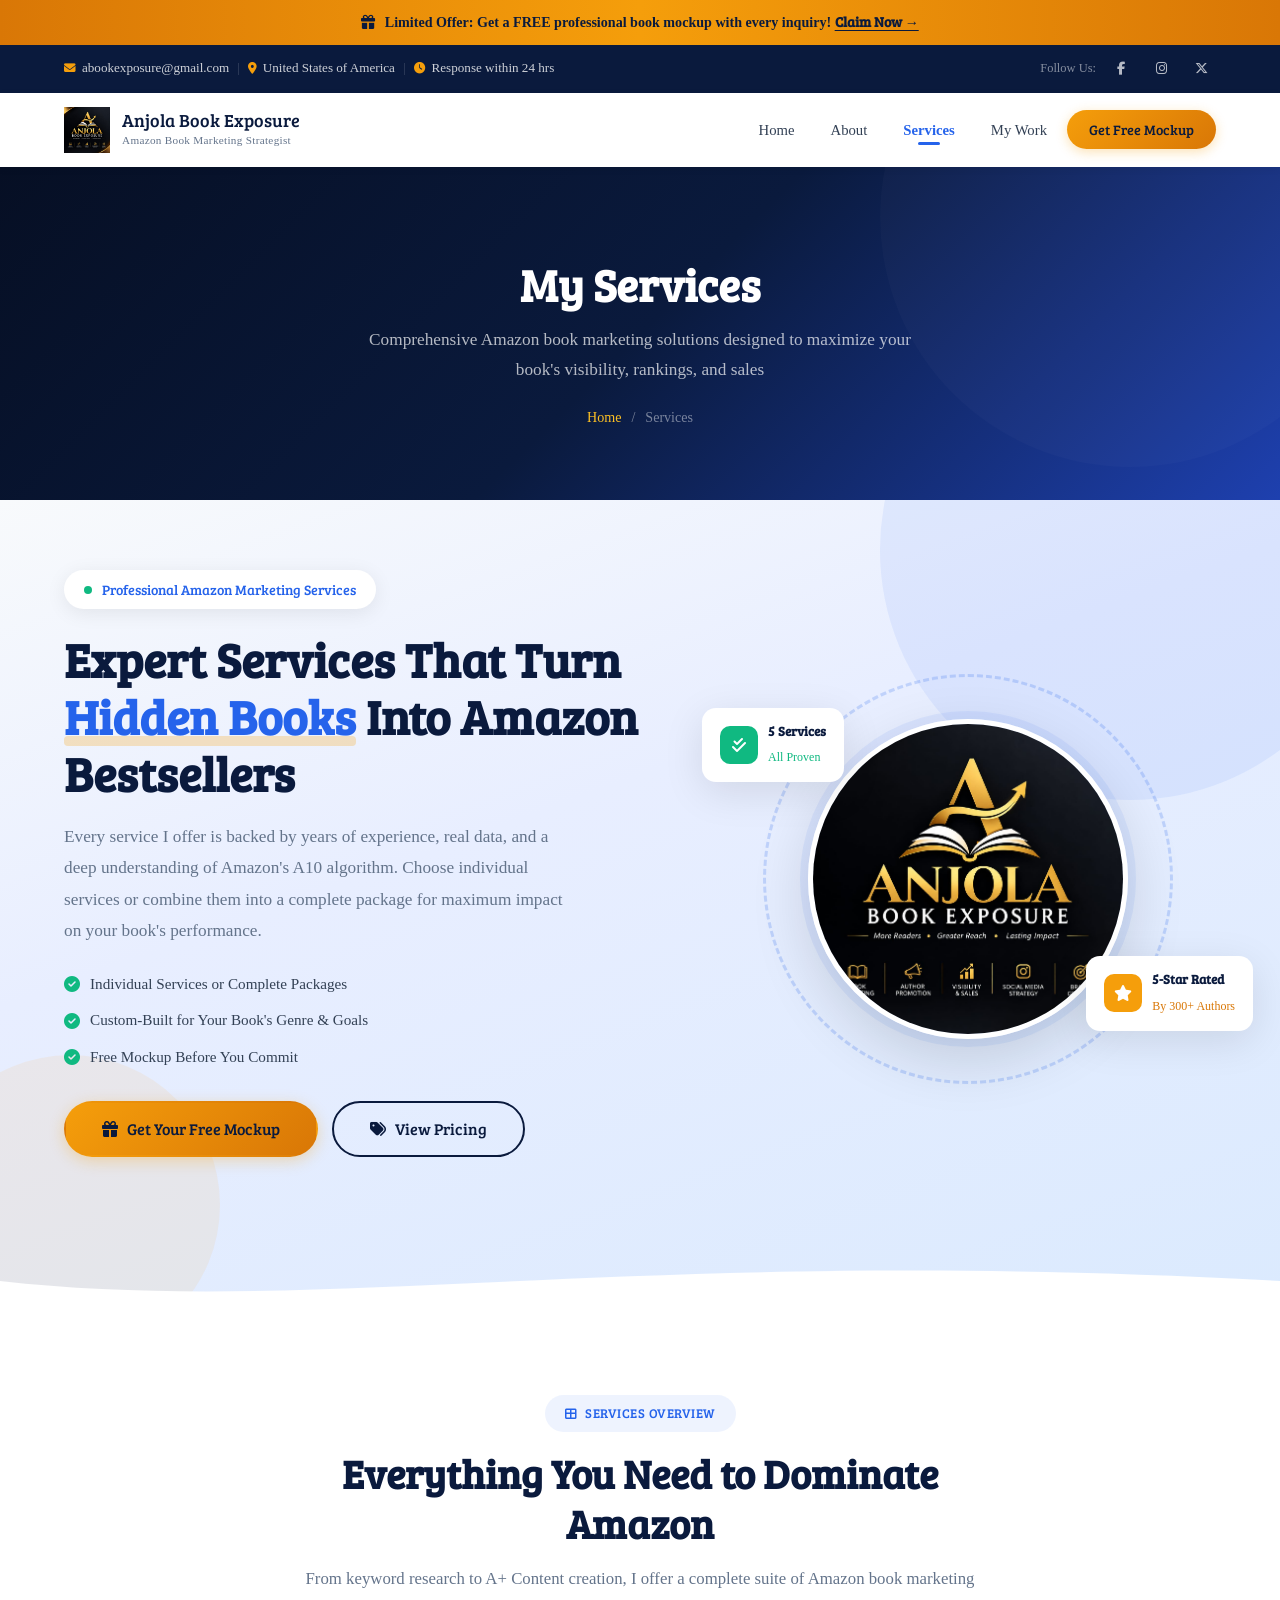
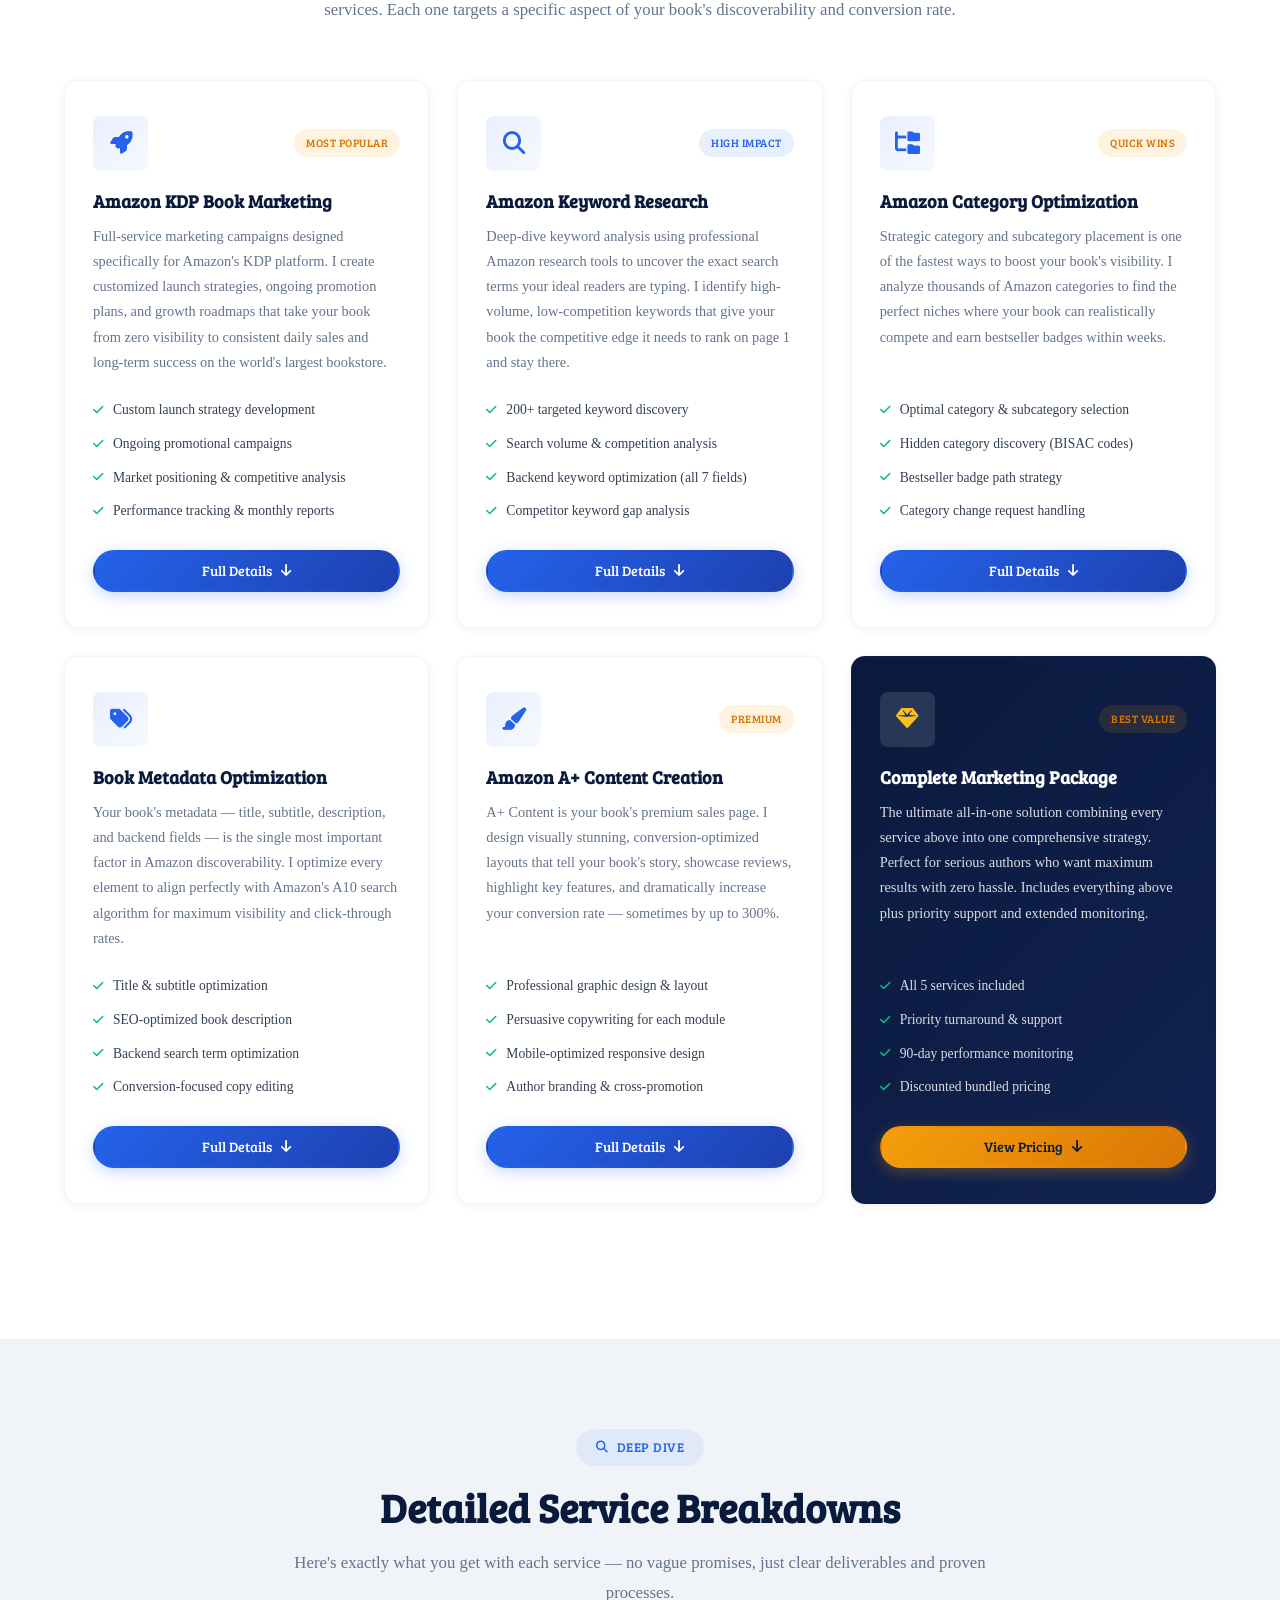
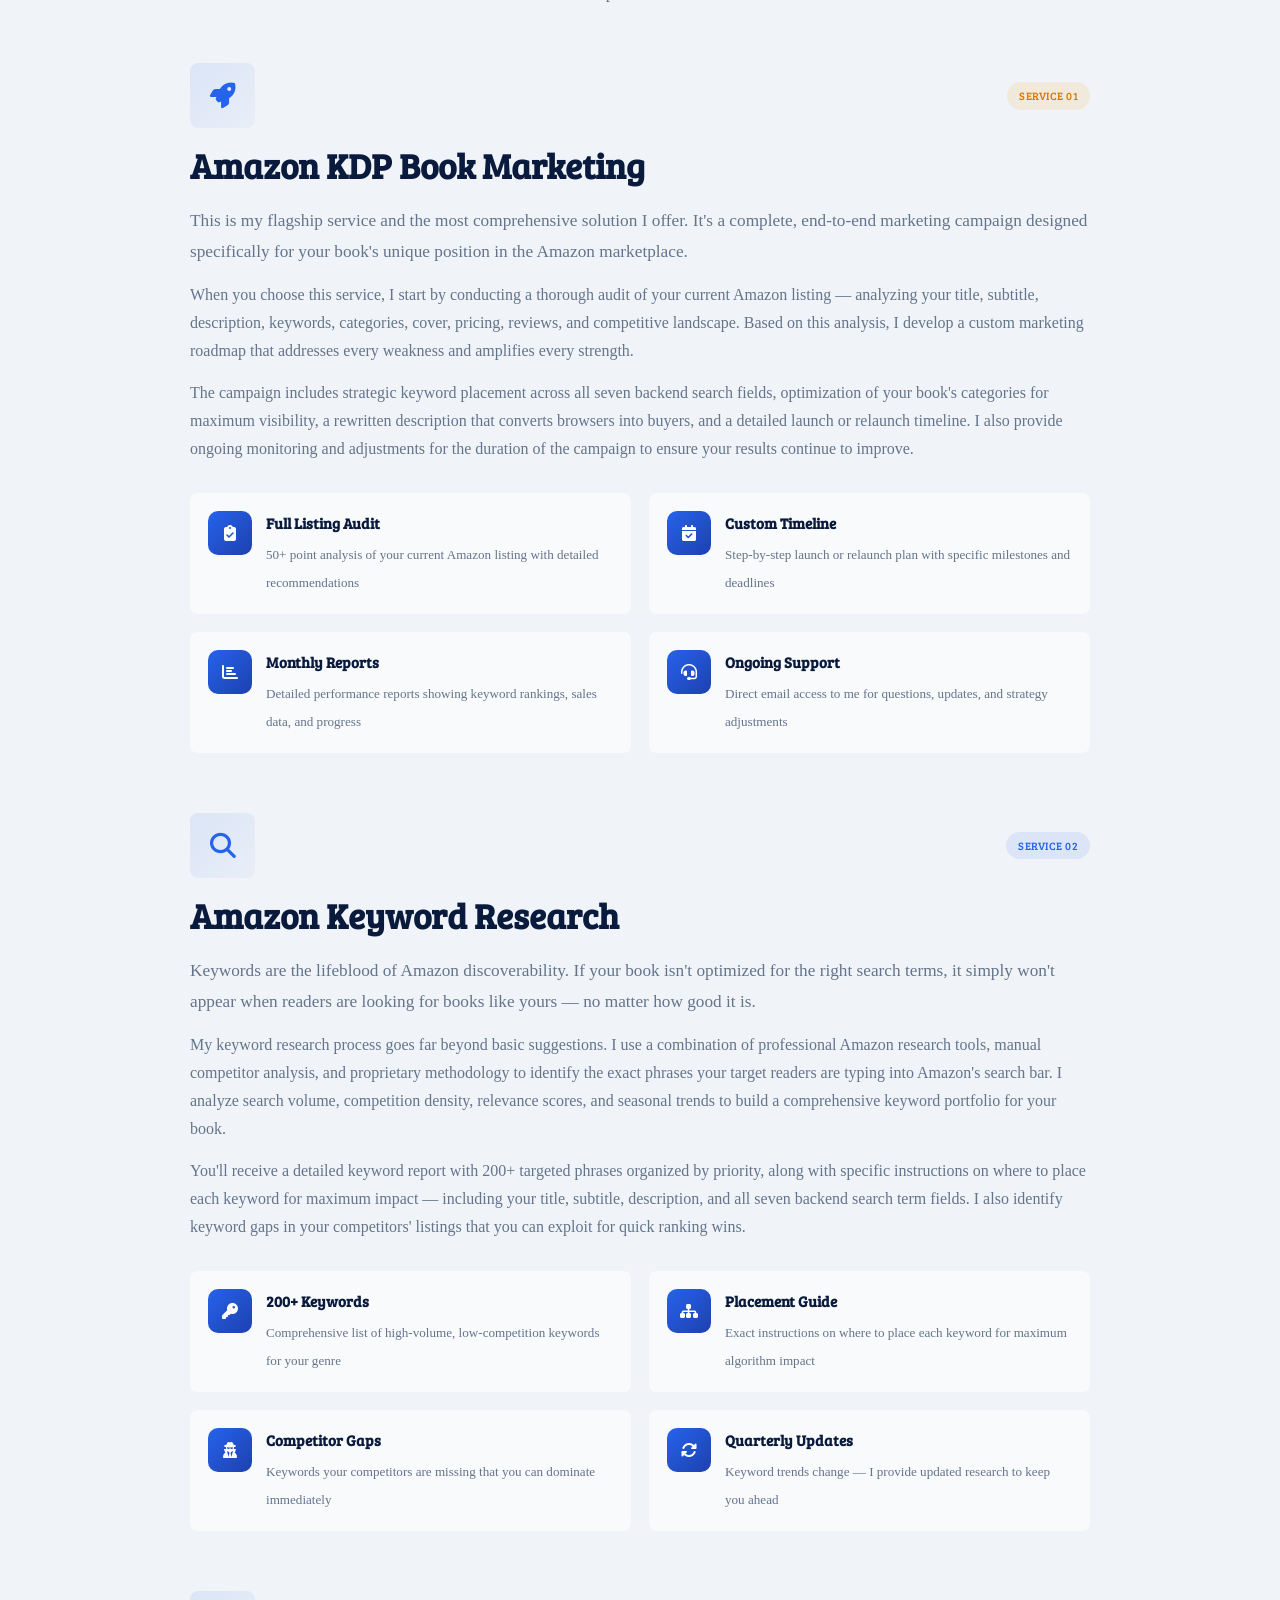
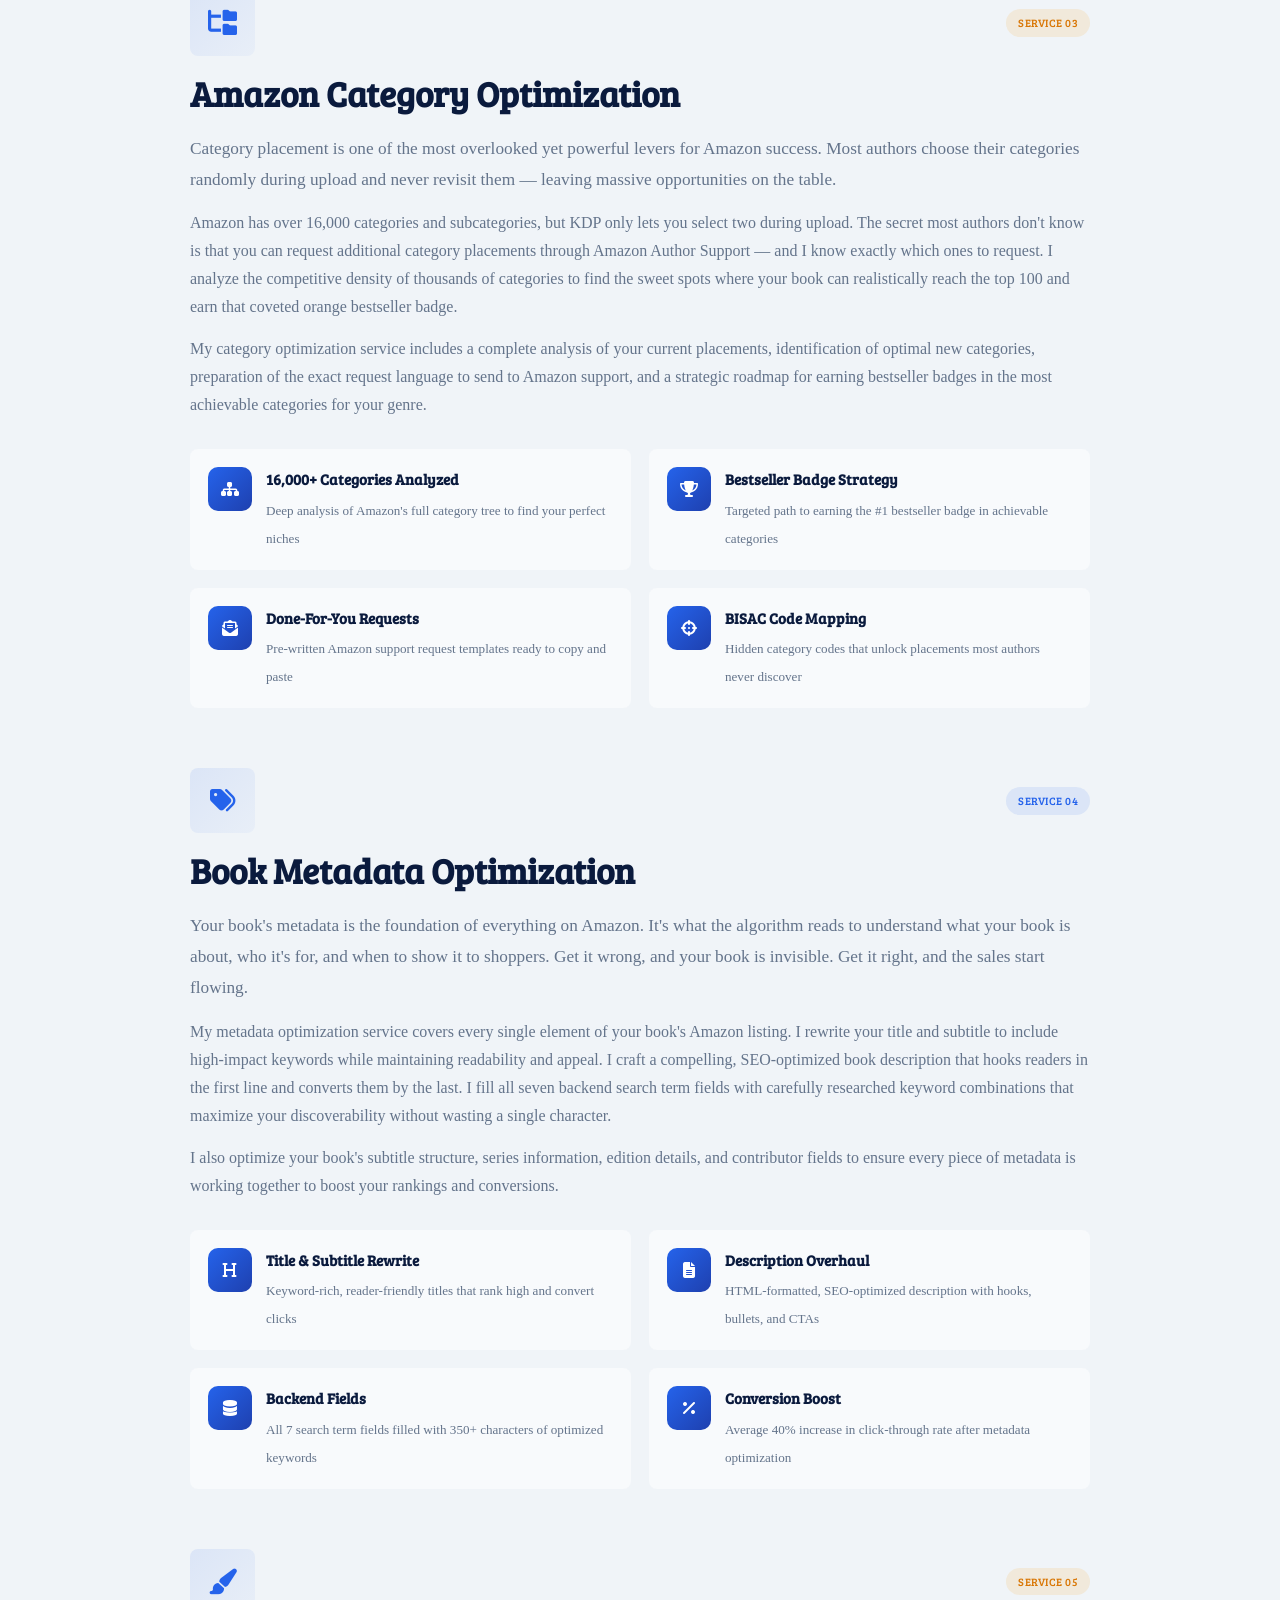
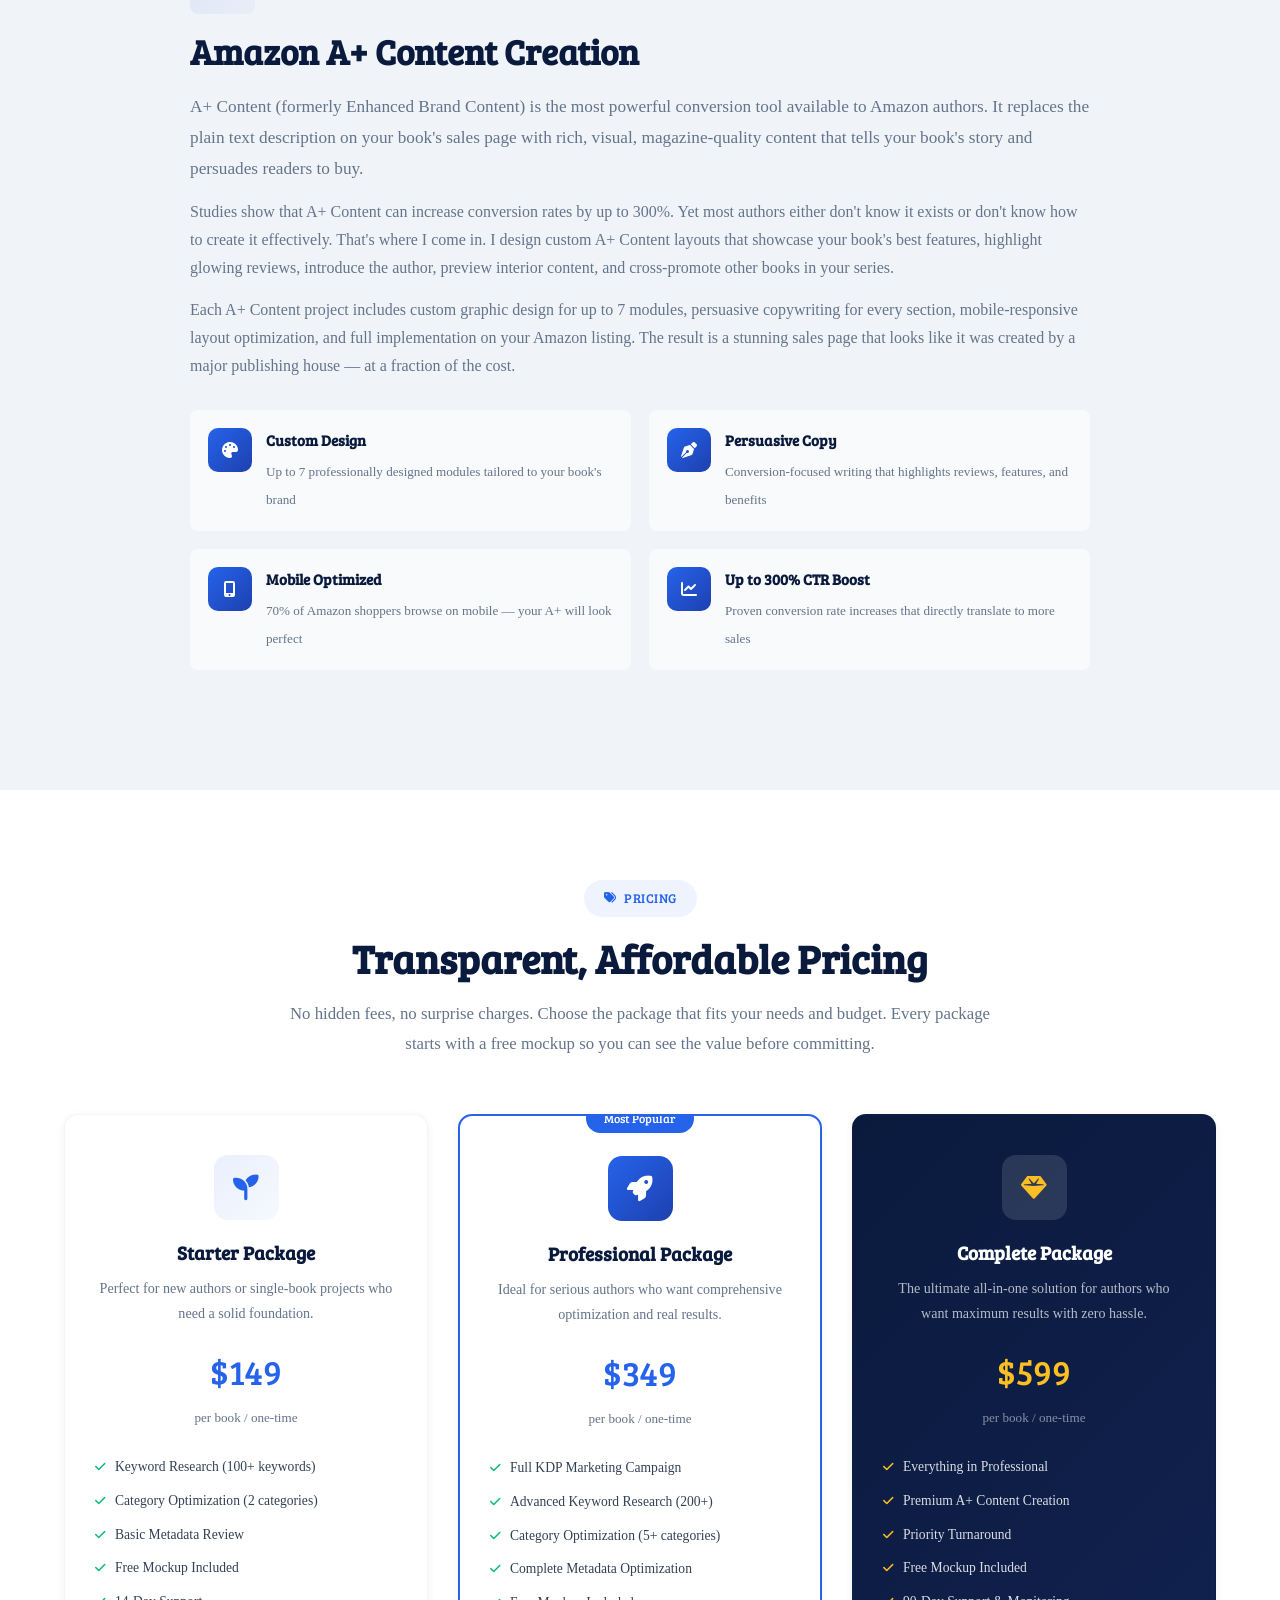
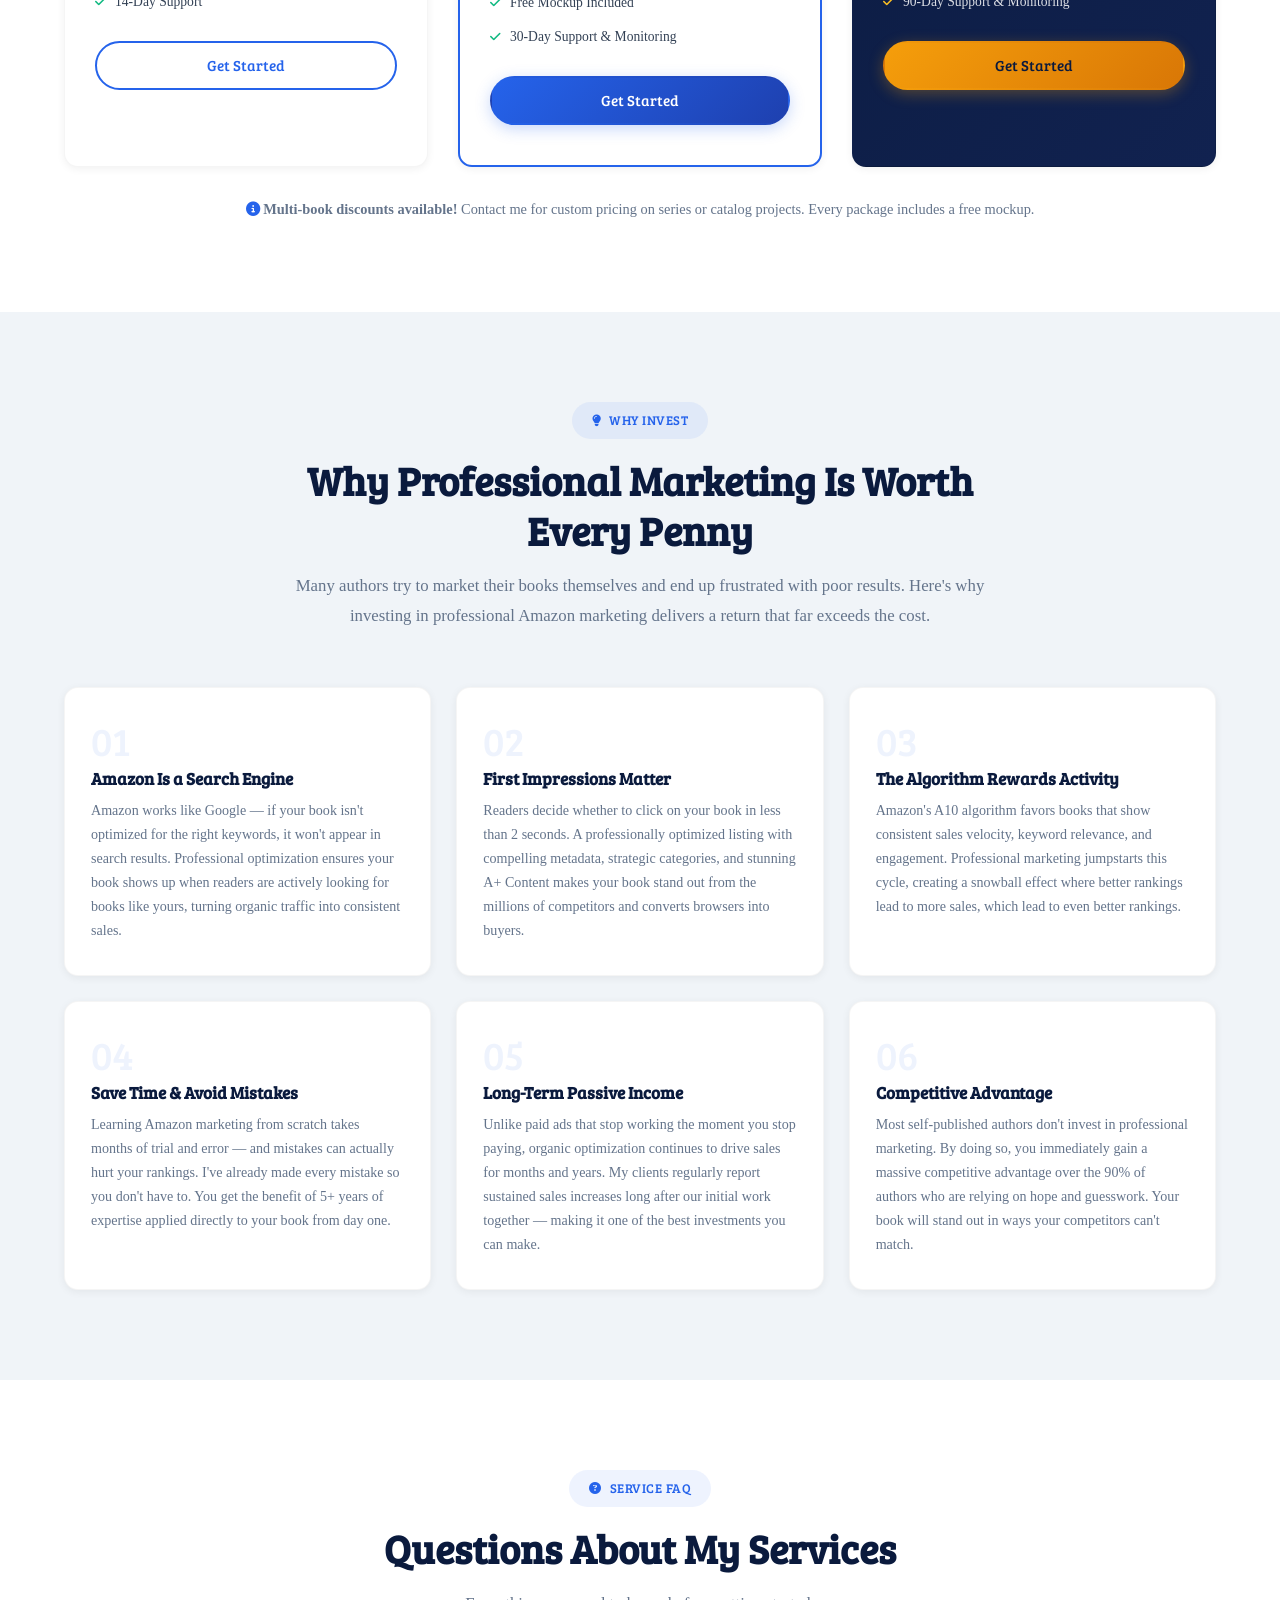
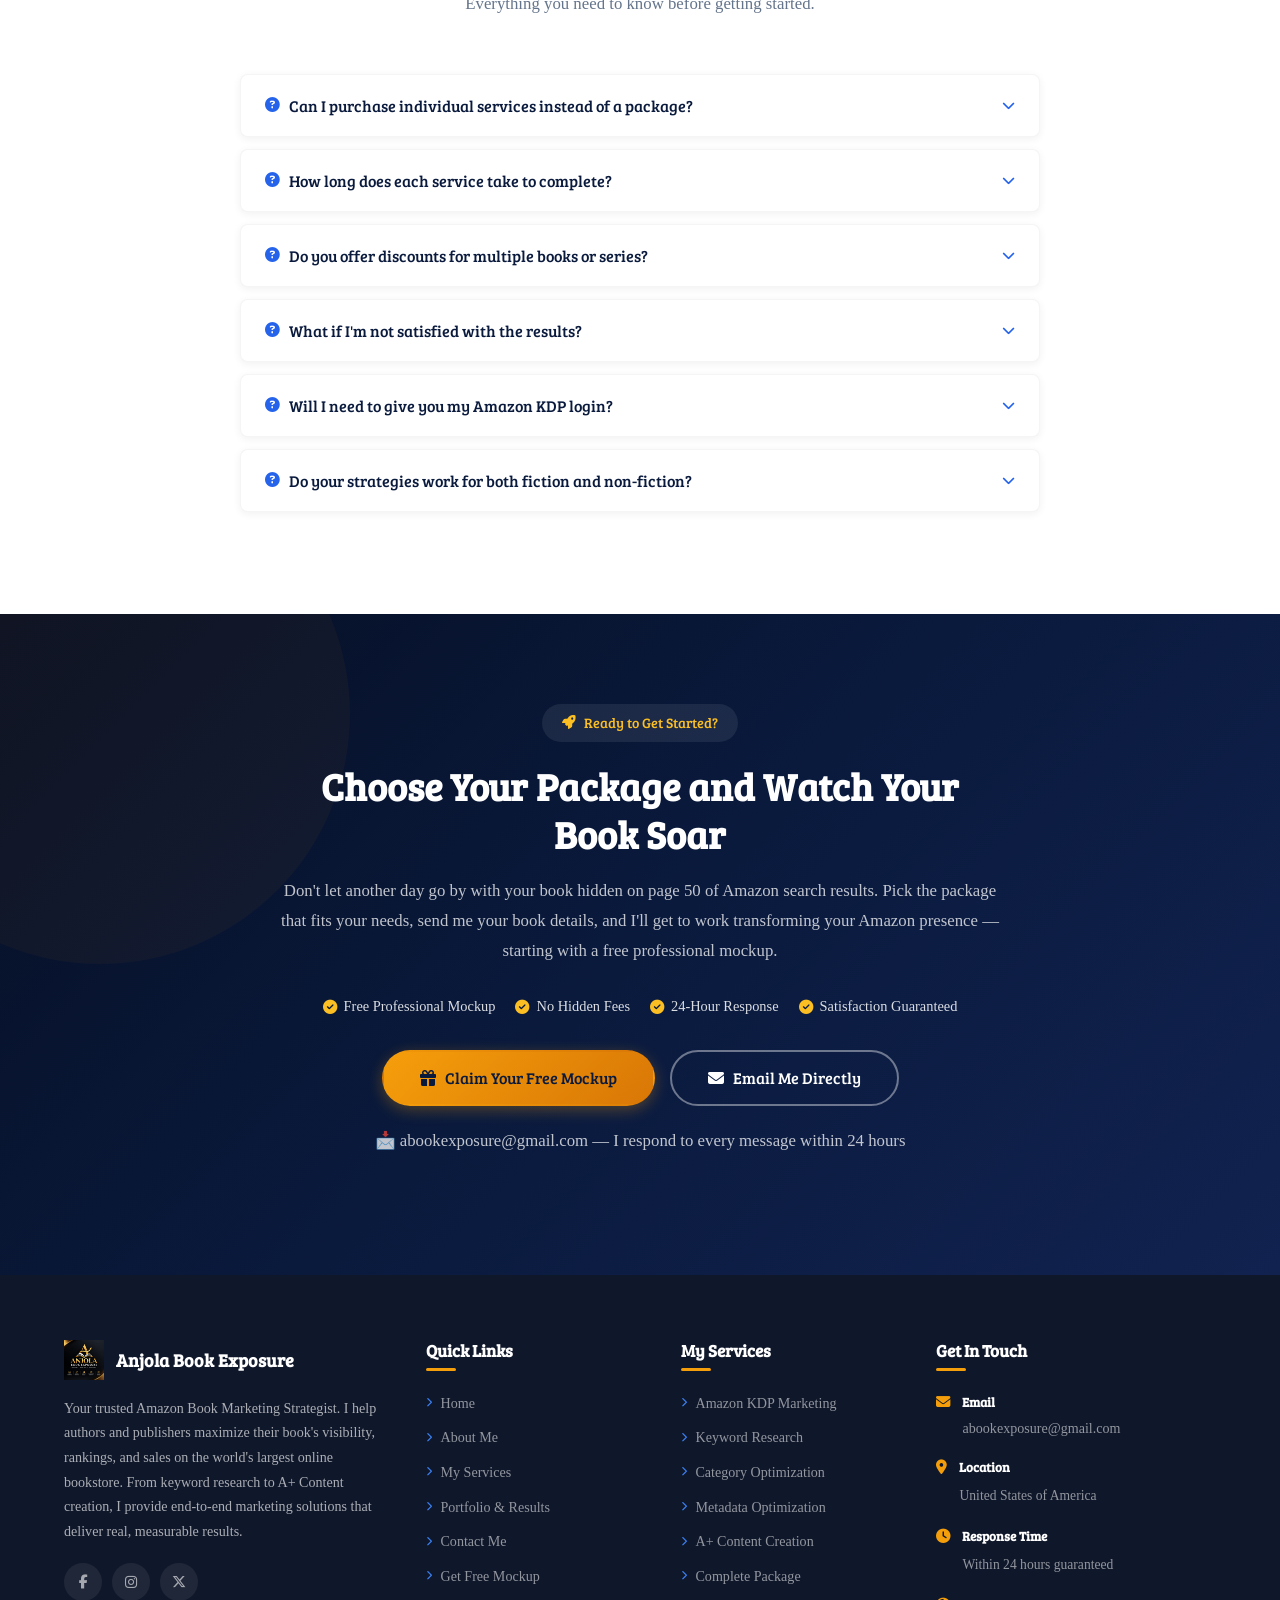
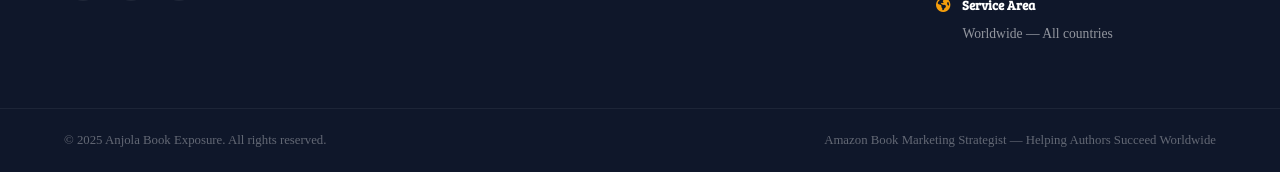
<file: services.html>
<!DOCTYPE html>
<html lang="en">
<head>
    <meta charset="UTF-8">
    <meta name="viewport" content="width=device-width, initial-scale=1.0">
    <title>My Services | Anjola Book Exposure</title>
    <meta name="description" content="Explore professional Amazon KDP book marketing services including keyword research, category optimization, metadata optimization, and A+ Content creation.">
    <link rel="icon" href="logo.png" type="image/png">
    <link href="https://fonts.googleapis.com/css2?family=Bree+Serif&display=swap" rel="stylesheet">
    <link rel="stylesheet" href="https://cdnjs.cloudflare.com/ajax/libs/font-awesome/6.5.0/css/all.min.css">
    <link rel="stylesheet" href="style.css">
</head>
<body>

    <!-- ========== ANNOUNCEMENT BAR ========== -->
    <div class="announce-bar">
        <div class="container announce-inner">
            <p><i class="fas fa-gift"></i> <strong>Limited Offer:</strong> Get a FREE professional book mockup with every inquiry! <a href="contact.html">Claim Now →</a></p>
        </div>
    </div>

    <!-- ========== TOP BAR ========== -->
    <div class="top-bar">
        <div class="container top-bar-inner">
            <div class="top-bar-left">
                <a href="mailto:abookexposure@gmail.com" class="top-link">
                    <i class="fas fa-envelope"></i> abookexposure@gmail.com
                </a>
                <span class="top-divider">|</span>
                <span class="top-link">
                    <i class="fas fa-map-marker-alt"></i> United States of America
                </span>
                <span class="top-divider">|</span>
                <span class="top-link">
                    <i class="fas fa-clock"></i> Response within 24 hrs
                </span>
            </div>
            <div class="top-bar-right">
                <span class="top-follow-text">Follow Us:</span>
                <a href="https://www.facebook.com/profile.php?id=61596502795464" target="_blank" rel="noopener" aria-label="Facebook"><i class="fab fa-facebook-f"></i></a>
                <a href="https://www.instagram.com/anjolaexposure/" target="_blank" rel="noopener" aria-label="Instagram"><i class="fab fa-instagram"></i></a>
                <a href="https://x.com/Anjola_70787" target="_blank" rel="noopener" aria-label="X Twitter"><i class="fab fa-x-twitter"></i></a>
            </div>
        </div>
    </div>

    <!-- ========== NAVBAR ========== -->
    <nav class="navbar" id="navbar">
        <div class="container nav-inner">
            <a href="index.html" class="nav-logo">
                <img src="logo.png" alt="Anjola Book Exposure Logo">
                <div class="nav-logo-text">
                    <span class="nav-brand">Anjola Book Exposure</span>
                    <span class="nav-tagline">Amazon Book Marketing Strategist</span>
                </div>
            </a>
            <ul class="nav-links" id="navLinks">
                <li><a href="index.html">Home</a></li>
                <li><a href="about.html">About</a></li>
                <li><a href="services.html" class="active">Services</a></li>
                <li><a href="work.html">My Work</a></li>
                <li><a href="contact.html" class="nav-cta-btn">Get Free Mockup</a></li>
            </ul>
            <button class="hamburger" id="hamburger" aria-label="Toggle navigation menu">
                <span></span><span></span><span></span>
            </button>
        </div>
    </nav>
    <div class="nav-overlay" id="navOverlay"></div>

    <!-- ========== PAGE HEADER ========== -->
    <section class="page-header">
        <div class="container">
            <h1>My Services</h1>
            <p>Comprehensive Amazon book marketing solutions designed to maximize your book's visibility, rankings, and sales</p>
            <div class="breadcrumb">
                <a href="index.html">Home</a> <span>/</span> <span>Services</span>
            </div>
        </div>
    </section>

    <!-- ========== HERO WITH PROFILE ========== -->
    <section class="hero">
        <div class="hero-bg-shapes">
            <div class="hero-shape shape-1"></div>
            <div class="hero-shape shape-2"></div>
        </div>
        <div class="container">
            <div class="hero-content">
                <div class="hero-text">
                    <div class="hero-badge">
                        <div class="badge-dot"></div>
                        <span>Professional Amazon Marketing Services</span>
                    </div>
                    <h1>
                        Expert Services That Turn
                        <span class="hero-highlight">Hidden Books</span>
                        Into Amazon Bestsellers
                    </h1>
                    <p class="hero-subtitle">Every service I offer is backed by years of experience, real data, and a deep understanding of Amazon's A10 algorithm. Choose individual services or combine them into a complete package for maximum impact on your book's performance.</p>
                    <div class="hero-features">
                        <div class="hero-feature">
                            <i class="fas fa-check-circle"></i>
                            <span>Individual Services or Complete Packages</span>
                        </div>
                        <div class="hero-feature">
                            <i class="fas fa-check-circle"></i>
                            <span>Custom-Built for Your Book's Genre & Goals</span>
                        </div>
                        <div class="hero-feature">
                            <i class="fas fa-check-circle"></i>
                            <span>Free Mockup Before You Commit</span>
                        </div>
                    </div>
                    <div class="hero-buttons">
                        <a href="contact.html" class="btn btn-gold btn-lg btn-glow">
                            <i class="fas fa-gift"></i>
                            <span>Get Your Free Mockup</span>
                            <div class="btn-shine"></div>
                        </a>
                        <a href="#pricing" class="btn btn-outline-dark btn-lg">
                            <i class="fas fa-tags"></i>
                            <span>View Pricing</span>
                        </a>
                    </div>
                </div>
                <div class="hero-visual">
                    <div class="hero-profile-wrapper">
                        <div class="hero-profile-ring"></div>
                        <img src="profile.png" alt="Anjola - Amazon Book Marketing Strategist" class="hero-profile-img">
                        <div class="hero-float-card float-card-1">
                            <div class="float-card-icon icon-green">
                                <i class="fas fa-check-double"></i>
                            </div>
                            <div>
                                <strong>5 Services</strong>
                                <span class="green-text">All Proven</span>
                            </div>
                        </div>
                        <div class="hero-float-card float-card-2">
                            <div class="float-card-icon icon-gold">
                                <i class="fas fa-star"></i>
                            </div>
                            <div>
                                <strong>5-Star Rated</strong>
                                <span class="gold-text">By 300+ Authors</span>
                            </div>
                        </div>
                    </div>
                </div>
            </div>
        </div>
        <div class="hero-wave">
            <svg viewBox="0 0 1440 100" preserveAspectRatio="none">
                <path d="M0,60 C360,120 720,0 1440,60 L1440,100 L0,100 Z" fill="#ffffff"/>
            </svg>
        </div>
    </section>

    <!-- ========== SERVICES OVERVIEW ========== -->
    <section class="section">
        <div class="container">
            <div class="section-header">
                <span class="section-tag"><i class="fas fa-th-large"></i> Services Overview</span>
                <h2>Everything You Need to Dominate Amazon</h2>
                <p>From keyword research to A+ Content creation, I offer a complete suite of Amazon book marketing services. Each one targets a specific aspect of your book's discoverability and conversion rate.</p>
            </div>
            <div class="services-detail-grid">

                <div class="service-detail-card fade-in">
                    <div class="sdc-header">
                        <div class="sdc-icon"><i class="fas fa-rocket"></i></div>
                        <div class="sdc-badge">Most Popular</div>
                    </div>
                    <h3>Amazon KDP Book Marketing</h3>
                    <p>Full-service marketing campaigns designed specifically for Amazon's KDP platform. I create customized launch strategies, ongoing promotion plans, and growth roadmaps that take your book from zero visibility to consistent daily sales and long-term success on the world's largest bookstore.</p>
                    <ul class="sdc-features">
                        <li><i class="fas fa-check"></i> Custom launch strategy development</li>
                        <li><i class="fas fa-check"></i> Ongoing promotional campaigns</li>
                        <li><i class="fas fa-check"></i> Market positioning & competitive analysis</li>
                        <li><i class="fas fa-check"></i> Performance tracking & monthly reports</li>
                    </ul>
                    <a href="#service-kdp" class="btn btn-primary btn-sm">Full Details <i class="fas fa-arrow-down"></i></a>
                </div>

                <div class="service-detail-card fade-in">
                    <div class="sdc-header">
                        <div class="sdc-icon"><i class="fas fa-search"></i></div>
                        <div class="sdc-badge blue-badge">High Impact</div>
                    </div>
                    <h3>Amazon Keyword Research</h3>
                    <p>Deep-dive keyword analysis using professional Amazon research tools to uncover the exact search terms your ideal readers are typing. I identify high-volume, low-competition keywords that give your book the competitive edge it needs to rank on page 1 and stay there.</p>
                    <ul class="sdc-features">
                        <li><i class="fas fa-check"></i> 200+ targeted keyword discovery</li>
                        <li><i class="fas fa-check"></i> Search volume & competition analysis</li>
                        <li><i class="fas fa-check"></i> Backend keyword optimization (all 7 fields)</li>
                        <li><i class="fas fa-check"></i> Competitor keyword gap analysis</li>
                    </ul>
                    <a href="#service-keyword" class="btn btn-primary btn-sm">Full Details <i class="fas fa-arrow-down"></i></a>
                </div>

                <div class="service-detail-card fade-in">
                    <div class="sdc-header">
                        <div class="sdc-icon"><i class="fas fa-folder-tree"></i></div>
                        <div class="sdc-badge gold-badge">Quick Wins</div>
                    </div>
                    <h3>Amazon Category Optimization</h3>
                    <p>Strategic category and subcategory placement is one of the fastest ways to boost your book's visibility. I analyze thousands of Amazon categories to find the perfect niches where your book can realistically compete and earn bestseller badges within weeks.</p>
                    <ul class="sdc-features">
                        <li><i class="fas fa-check"></i> Optimal category & subcategory selection</li>
                        <li><i class="fas fa-check"></i> Hidden category discovery (BISAC codes)</li>
                        <li><i class="fas fa-check"></i> Bestseller badge path strategy</li>
                        <li><i class="fas fa-check"></i> Category change request handling</li>
                    </ul>
                    <a href="#service-category" class="btn btn-primary btn-sm">Full Details <i class="fas fa-arrow-down"></i></a>
                </div>

                <div class="service-detail-card fade-in">
                    <div class="sdc-header">
                        <div class="sdc-icon"><i class="fas fa-tags"></i></div>
                    </div>
                    <h3>Book Metadata Optimization</h3>
                    <p>Your book's metadata — title, subtitle, description, and backend fields — is the single most important factor in Amazon discoverability. I optimize every element to align perfectly with Amazon's A10 search algorithm for maximum visibility and click-through rates.</p>
                    <ul class="sdc-features">
                        <li><i class="fas fa-check"></i> Title & subtitle optimization</li>
                        <li><i class="fas fa-check"></i> SEO-optimized book description</li>
                        <li><i class="fas fa-check"></i> Backend search term optimization</li>
                        <li><i class="fas fa-check"></i> Conversion-focused copy editing</li>
                    </ul>
                    <a href="#service-metadata" class="btn btn-primary btn-sm">Full Details <i class="fas fa-arrow-down"></i></a>
                </div>

                <div class="service-detail-card fade-in">
                    <div class="sdc-header">
                        <div class="sdc-icon"><i class="fas fa-paint-brush"></i></div>
                        <div class="sdc-badge">Premium</div>
                    </div>
                    <h3>Amazon A+ Content Creation</h3>
                    <p>A+ Content is your book's premium sales page. I design visually stunning, conversion-optimized layouts that tell your book's story, showcase reviews, highlight key features, and dramatically increase your conversion rate — sometimes by up to 300%.</p>
                    <ul class="sdc-features">
                        <li><i class="fas fa-check"></i> Professional graphic design & layout</li>
                        <li><i class="fas fa-check"></i> Persuasive copywriting for each module</li>
                        <li><i class="fas fa-check"></i> Mobile-optimized responsive design</li>
                        <li><i class="fas fa-check"></i> Author branding & cross-promotion</li>
                    </ul>
                    <a href="#service-aplus" class="btn btn-primary btn-sm">Full Details <i class="fas fa-arrow-down"></i></a>
                </div>

                <div class="service-detail-card highlight-card fade-in">
                    <div class="sdc-header">
                        <div class="sdc-icon"><i class="fas fa-gem"></i></div>
                        <div class="sdc-badge gold-badge">Best Value</div>
                    </div>
                    <h3>Complete Marketing Package</h3>
                    <p>The ultimate all-in-one solution combining every service above into one comprehensive strategy. Perfect for serious authors who want maximum results with zero hassle. Includes everything above plus priority support and extended monitoring.</p>
                    <ul class="sdc-features">
                        <li><i class="fas fa-check"></i> All 5 services included</li>
                        <li><i class="fas fa-check"></i> Priority turnaround & support</li>
                        <li><i class="fas fa-check"></i> 90-day performance monitoring</li>
                        <li><i class="fas fa-check"></i> Discounted bundled pricing</li>
                    </ul>
                    <a href="#pricing" class="btn btn-gold btn-sm btn-glow">View Pricing <i class="fas fa-arrow-down"></i><div class="btn-shine"></div></a>
                </div>

            </div>
        </div>
    </section>

    <!-- ========== DETAILED SERVICE BREAKDOWNS ========== -->
    <section class="section section-light" id="service-kdp">
        <div class="container">
            <div class="section-header">
                <span class="section-tag"><i class="fas fa-magnifying-glass"></i> Deep Dive</span>
                <h2>Detailed Service Breakdowns</h2>
                <p>Here's exactly what you get with each service — no vague promises, just clear deliverables and proven processes.</p>
            </div>

            <!-- Service 1: KDP Marketing -->
            <div class="about-preview-layout fade-in" style="margin-bottom:60px;">
                <div class="apl-content">
                    <div class="sdc-header" style="margin-bottom:15px;">
                        <div class="sdc-icon" style="width:65px;height:65px;font-size:1.6rem;"><i class="fas fa-rocket"></i></div>
                        <div class="sdc-badge">Service 01</div>
                    </div>
                    <h2>Amazon KDP Book Marketing</h2>
                    <p class="apl-lead">This is my flagship service and the most comprehensive solution I offer. It's a complete, end-to-end marketing campaign designed specifically for your book's unique position in the Amazon marketplace.</p>
                    <p>When you choose this service, I start by conducting a thorough audit of your current Amazon listing — analyzing your title, subtitle, description, keywords, categories, cover, pricing, reviews, and competitive landscape. Based on this analysis, I develop a custom marketing roadmap that addresses every weakness and amplifies every strength.</p>
                    <p>The campaign includes strategic keyword placement across all seven backend search fields, optimization of your book's categories for maximum visibility, a rewritten description that converts browsers into buyers, and a detailed launch or relaunch timeline. I also provide ongoing monitoring and adjustments for the duration of the campaign to ensure your results continue to improve.</p>
                    <div class="apl-highlights">
                        <div class="apl-highlight">
                            <div class="apl-hl-icon"><i class="fas fa-clipboard-check"></i></div>
                            <div>
                                <strong>Full Listing Audit</strong>
                                <span>50+ point analysis of your current Amazon listing with detailed recommendations</span>
                            </div>
                        </div>
                        <div class="apl-highlight">
                            <div class="apl-hl-icon"><i class="fas fa-calendar-check"></i></div>
                            <div>
                                <strong>Custom Timeline</strong>
                                <span>Step-by-step launch or relaunch plan with specific milestones and deadlines</span>
                            </div>
                        </div>
                        <div class="apl-highlight">
                            <div class="apl-hl-icon"><i class="fas fa-chart-bar"></i></div>
                            <div>
                                <strong>Monthly Reports</strong>
                                <span>Detailed performance reports showing keyword rankings, sales data, and progress</span>
                            </div>
                        </div>
                        <div class="apl-highlight">
                            <div class="apl-hl-icon"><i class="fas fa-headset"></i></div>
                            <div>
                                <strong>Ongoing Support</strong>
                                <span>Direct email access to me for questions, updates, and strategy adjustments</span>
                            </div>
                        </div>
                    </div>
                </div>
            </div>

            <!-- Service 2: Keyword Research -->
            <div class="about-preview-layout fade-in" id="service-keyword" style="margin-bottom:60px;">
                <div class="apl-content">
                    <div class="sdc-header" style="margin-bottom:15px;">
                        <div class="sdc-icon" style="width:65px;height:65px;font-size:1.6rem;"><i class="fas fa-search"></i></div>
                        <div class="sdc-badge blue-badge">Service 02</div>
                    </div>
                    <h2>Amazon Keyword Research</h2>
                    <p class="apl-lead">Keywords are the lifeblood of Amazon discoverability. If your book isn't optimized for the right search terms, it simply won't appear when readers are looking for books like yours — no matter how good it is.</p>
                    <p>My keyword research process goes far beyond basic suggestions. I use a combination of professional Amazon research tools, manual competitor analysis, and proprietary methodology to identify the exact phrases your target readers are typing into Amazon's search bar. I analyze search volume, competition density, relevance scores, and seasonal trends to build a comprehensive keyword portfolio for your book.</p>
                    <p>You'll receive a detailed keyword report with 200+ targeted phrases organized by priority, along with specific instructions on where to place each keyword for maximum impact — including your title, subtitle, description, and all seven backend search term fields. I also identify keyword gaps in your competitors' listings that you can exploit for quick ranking wins.</p>
                    <div class="apl-highlights">
                        <div class="apl-highlight">
                            <div class="apl-hl-icon"><i class="fas fa-key"></i></div>
                            <div>
                                <strong>200+ Keywords</strong>
                                <span>Comprehensive list of high-volume, low-competition keywords for your genre</span>
                            </div>
                        </div>
                        <div class="apl-highlight">
                            <div class="apl-hl-icon"><i class="fas fa-sitemap"></i></div>
                            <div>
                                <strong>Placement Guide</strong>
                                <span>Exact instructions on where to place each keyword for maximum algorithm impact</span>
                            </div>
                        </div>
                        <div class="apl-highlight">
                            <div class="apl-hl-icon"><i class="fas fa-user-secret"></i></div>
                            <div>
                                <strong>Competitor Gaps</strong>
                                <span>Keywords your competitors are missing that you can dominate immediately</span>
                            </div>
                        </div>
                        <div class="apl-highlight">
                            <div class="apl-hl-icon"><i class="fas fa-sync-alt"></i></div>
                            <div>
                                <strong>Quarterly Updates</strong>
                                <span>Keyword trends change — I provide updated research to keep you ahead</span>
                            </div>
                        </div>
                    </div>
                </div>
            </div>

            <!-- Service 3: Category Optimization -->
            <div class="about-preview-layout fade-in" id="service-category" style="margin-bottom:60px;">
                <div class="apl-content">
                    <div class="sdc-header" style="margin-bottom:15px;">
                        <div class="sdc-icon" style="width:65px;height:65px;font-size:1.6rem;"><i class="fas fa-folder-tree"></i></div>
                        <div class="sdc-badge gold-badge">Service 03</div>
                    </div>
                    <h2>Amazon Category Optimization</h2>
                    <p class="apl-lead">Category placement is one of the most overlooked yet powerful levers for Amazon success. Most authors choose their categories randomly during upload and never revisit them — leaving massive opportunities on the table.</p>
                    <p>Amazon has over 16,000 categories and subcategories, but KDP only lets you select two during upload. The secret most authors don't know is that you can request additional category placements through Amazon Author Support — and I know exactly which ones to request. I analyze the competitive density of thousands of categories to find the sweet spots where your book can realistically reach the top 100 and earn that coveted orange bestseller badge.</p>
                    <p>My category optimization service includes a complete analysis of your current placements, identification of optimal new categories, preparation of the exact request language to send to Amazon support, and a strategic roadmap for earning bestseller badges in the most achievable categories for your genre.</p>
                    <div class="apl-highlights">
                        <div class="apl-highlight">
                            <div class="apl-hl-icon"><i class="fas fa-sitemap"></i></div>
                            <div>
                                <strong>16,000+ Categories Analyzed</strong>
                                <span>Deep analysis of Amazon's full category tree to find your perfect niches</span>
                            </div>
                        </div>
                        <div class="apl-highlight">
                            <div class="apl-hl-icon"><i class="fas fa-trophy"></i></div>
                            <div>
                                <strong>Bestseller Badge Strategy</strong>
                                <span>Targeted path to earning the #1 bestseller badge in achievable categories</span>
                            </div>
                        </div>
                        <div class="apl-highlight">
                            <div class="apl-hl-icon"><i class="fas fa-envelope-open-text"></i></div>
                            <div>
                                <strong>Done-For-You Requests</strong>
                                <span>Pre-written Amazon support request templates ready to copy and paste</span>
                            </div>
                        </div>
                        <div class="apl-highlight">
                            <div class="apl-hl-icon"><i class="fas fa-crosshairs"></i></div>
                            <div>
                                <strong>BISAC Code Mapping</strong>
                                <span>Hidden category codes that unlock placements most authors never discover</span>
                            </div>
                        </div>
                    </div>
                </div>
            </div>

            <!-- Service 4: Metadata Optimization -->
            <div class="about-preview-layout fade-in" id="service-metadata" style="margin-bottom:60px;">
                <div class="apl-content">
                    <div class="sdc-header" style="margin-bottom:15px;">
                        <div class="sdc-icon" style="width:65px;height:65px;font-size:1.6rem;"><i class="fas fa-tags"></i></div>
                        <div class="sdc-badge blue-badge">Service 04</div>
                    </div>
                    <h2>Book Metadata Optimization</h2>
                    <p class="apl-lead">Your book's metadata is the foundation of everything on Amazon. It's what the algorithm reads to understand what your book is about, who it's for, and when to show it to shoppers. Get it wrong, and your book is invisible. Get it right, and the sales start flowing.</p>
                    <p>My metadata optimization service covers every single element of your book's Amazon listing. I rewrite your title and subtitle to include high-impact keywords while maintaining readability and appeal. I craft a compelling, SEO-optimized book description that hooks readers in the first line and converts them by the last. I fill all seven backend search term fields with carefully researched keyword combinations that maximize your discoverability without wasting a single character.</p>
                    <p>I also optimize your book's subtitle structure, series information, edition details, and contributor fields to ensure every piece of metadata is working together to boost your rankings and conversions.</p>
                    <div class="apl-highlights">
                        <div class="apl-highlight">
                            <div class="apl-hl-icon"><i class="fas fa-heading"></i></div>
                            <div>
                                <strong>Title & Subtitle Rewrite</strong>
                                <span>Keyword-rich, reader-friendly titles that rank high and convert clicks</span>
                            </div>
                        </div>
                        <div class="apl-highlight">
                            <div class="apl-hl-icon"><i class="fas fa-file-alt"></i></div>
                            <div>
                                <strong>Description Overhaul</strong>
                                <span>HTML-formatted, SEO-optimized description with hooks, bullets, and CTAs</span>
                            </div>
                        </div>
                        <div class="apl-highlight">
                            <div class="apl-hl-icon"><i class="fas fa-database"></i></div>
                            <div>
                                <strong>Backend Fields</strong>
                                <span>All 7 search term fields filled with 350+ characters of optimized keywords</span>
                            </div>
                        </div>
                        <div class="apl-highlight">
                            <div class="apl-hl-icon"><i class="fas fa-percentage"></i></div>
                            <div>
                                <strong>Conversion Boost</strong>
                                <span>Average 40% increase in click-through rate after metadata optimization</span>
                            </div>
                        </div>
                    </div>
                </div>
            </div>

            <!-- Service 5: A+ Content -->
            <div class="about-preview-layout fade-in" id="service-aplus">
                <div class="apl-content">
                    <div class="sdc-header" style="margin-bottom:15px;">
                        <div class="sdc-icon" style="width:65px;height:65px;font-size:1.6rem;"><i class="fas fa-paint-brush"></i></div>
                        <div class="sdc-badge">Service 05</div>
                    </div>
                    <h2>Amazon A+ Content Creation</h2>
                    <p class="apl-lead">A+ Content (formerly Enhanced Brand Content) is the most powerful conversion tool available to Amazon authors. It replaces the plain text description on your book's sales page with rich, visual, magazine-quality content that tells your book's story and persuades readers to buy.</p>
                    <p>Studies show that A+ Content can increase conversion rates by up to 300%. Yet most authors either don't know it exists or don't know how to create it effectively. That's where I come in. I design custom A+ Content layouts that showcase your book's best features, highlight glowing reviews, introduce the author, preview interior content, and cross-promote other books in your series.</p>
                    <p>Each A+ Content project includes custom graphic design for up to 7 modules, persuasive copywriting for every section, mobile-responsive layout optimization, and full implementation on your Amazon listing. The result is a stunning sales page that looks like it was created by a major publishing house — at a fraction of the cost.</p>
                    <div class="apl-highlights">
                        <div class="apl-highlight">
                            <div class="apl-hl-icon"><i class="fas fa-palette"></i></div>
                            <div>
                                <strong>Custom Design</strong>
                                <span>Up to 7 professionally designed modules tailored to your book's brand</span>
                            </div>
                        </div>
                        <div class="apl-highlight">
                            <div class="apl-hl-icon"><i class="fas fa-pen-nib"></i></div>
                            <div>
                                <strong>Persuasive Copy</strong>
                                <span>Conversion-focused writing that highlights reviews, features, and benefits</span>
                            </div>
                        </div>
                        <div class="apl-highlight">
                            <div class="apl-hl-icon"><i class="fas fa-mobile-alt"></i></div>
                            <div>
                                <strong>Mobile Optimized</strong>
                                <span>70% of Amazon shoppers browse on mobile — your A+ will look perfect</span>
                            </div>
                        </div>
                        <div class="apl-highlight">
                            <div class="apl-hl-icon"><i class="fas fa-chart-line"></i></div>
                            <div>
                                <strong>Up to 300% CTR Boost</strong>
                                <span>Proven conversion rate increases that directly translate to more sales</span>
                            </div>
                        </div>
                    </div>
                </div>
            </div>
        </div>
    </section>

    <!-- ========== PRICING ========== -->
    <section class="section" id="pricing">
        <div class="container">
            <div class="section-header">
                <span class="section-tag"><i class="fas fa-tags"></i> Pricing</span>
                <h2>Transparent, Affordable Pricing</h2>
                <p>No hidden fees, no surprise charges. Choose the package that fits your needs and budget. Every package starts with a free mockup so you can see the value before committing.</p>
            </div>
            <div class="icon-cards-grid" style="grid-template-columns: repeat(3, 1fr);">

                <div class="icon-card fade-in" style="text-align:center;">
                    <div class="ic-icon" style="margin:0 auto 20px;"><i class="fas fa-seedling"></i></div>
                    <h3>Starter Package</h3>
                    <p style="font-size:0.88rem;color:var(--gray);margin-bottom:15px;">Perfect for new authors or single-book projects who need a solid foundation.</p>
                    <div style="font-family:'Bree Serif',Georgia,serif;font-size:2.2rem;color:var(--accent);margin-bottom:5px;">$149</div>
                    <div style="font-size:0.82rem;color:var(--gray);margin-bottom:20px;">per book / one-time</div>
                    <ul class="sdc-features" style="text-align:left;margin-bottom:22px;">
                        <li><i class="fas fa-check"></i> Keyword Research (100+ keywords)</li>
                        <li><i class="fas fa-check"></i> Category Optimization (2 categories)</li>
                        <li><i class="fas fa-check"></i> Basic Metadata Review</li>
                        <li><i class="fas fa-check"></i> Free Mockup Included</li>
                        <li><i class="fas fa-check"></i> 14-Day Support</li>
                    </ul>
                    <a href="contact.html" class="btn btn-outline" style="width:100%;">Get Started</a>
                </div>

                <div class="icon-card fade-in" style="text-align:center;border:2px solid var(--accent);position:relative;">
                    <div style="position:absolute;top:-12px;left:50%;transform:translateX(-50%);background:var(--accent);color:var(--white);font-family:'Bree Serif',Georgia,serif;font-size:0.75rem;padding:4px 18px;border-radius:var(--radius-xl);">Most Popular</div>
                    <div class="ic-icon" style="margin:0 auto 20px;background:linear-gradient(135deg,var(--accent),var(--blue));color:var(--white);"><i class="fas fa-rocket"></i></div>
                    <h3>Professional Package</h3>
                    <p style="font-size:0.88rem;color:var(--gray);margin-bottom:15px;">Ideal for serious authors who want comprehensive optimization and real results.</p>
                    <div style="font-family:'Bree Serif',Georgia,serif;font-size:2.2rem;color:var(--accent);margin-bottom:5px;">$349</div>
                    <div style="font-size:0.82rem;color:var(--gray);margin-bottom:20px;">per book / one-time</div>
                    <ul class="sdc-features" style="text-align:left;margin-bottom:22px;">
                        <li><i class="fas fa-check"></i> Full KDP Marketing Campaign</li>
                        <li><i class="fas fa-check"></i> Advanced Keyword Research (200+)</li>
                        <li><i class="fas fa-check"></i> Category Optimization (5+ categories)</li>
                        <li><i class="fas fa-check"></i> Complete Metadata Optimization</li>
                        <li><i class="fas fa-check"></i> Free Mockup Included</li>
                        <li><i class="fas fa-check"></i> 30-Day Support & Monitoring</li>
                    </ul>
                    <a href="contact.html" class="btn btn-primary" style="width:100%;">Get Started</a>
                </div>

                <div class="icon-card fade-in" style="text-align:center;background:linear-gradient(135deg,var(--navy),var(--navy-light));">
                    <div class="ic-icon" style="margin:0 auto 20px;background:rgba(255,255,255,0.12);color:var(--gold-light);"><i class="fas fa-gem"></i></div>
                    <h3 style="color:var(--white);">Complete Package</h3>
                    <p style="font-size:0.88rem;color:rgba(255,255,255,0.7);margin-bottom:15px;">The ultimate all-in-one solution for authors who want maximum results with zero hassle.</p>
                    <div style="font-family:'Bree Serif',Georgia,serif;font-size:2.2rem;color:var(--gold-light);margin-bottom:5px;">$599</div>
                    <div style="font-size:0.82rem;color:rgba(255,255,255,0.5);margin-bottom:20px;">per book / one-time</div>
                    <ul class="sdc-features" style="text-align:left;margin-bottom:22px;">
                        <li style="color:rgba(255,255,255,0.85);"><i class="fas fa-check" style="color:var(--gold-light);"></i> Everything in Professional</li>
                        <li style="color:rgba(255,255,255,0.85);"><i class="fas fa-check" style="color:var(--gold-light);"></i> Premium A+ Content Creation</li>
                        <li style="color:rgba(255,255,255,0.85);"><i class="fas fa-check" style="color:var(--gold-light);"></i> Priority Turnaround</li>
                        <li style="color:rgba(255,255,255,0.85);"><i class="fas fa-check" style="color:var(--gold-light);"></i> Free Mockup Included</li>
                        <li style="color:rgba(255,255,255,0.85);"><i class="fas fa-check" style="color:var(--gold-light);"></i> 90-Day Support & Monitoring</li>
                    </ul>
                    <a href="contact.html" class="btn btn-gold btn-glow" style="width:100%;">Get Started<div class="btn-shine"></div></a>
                </div>

            </div>
            <p style="text-align:center;margin-top:30px;color:var(--gray);font-size:0.9rem;">
                <i class="fas fa-info-circle" style="color:var(--accent);"></i>
                <strong>Multi-book discounts available!</strong> Contact me for custom pricing on series or catalog projects. Every package includes a free mockup.
            </p>
        </div>
    </section>

    <!-- ========== WHY INVEST ========== -->
    <section class="section section-light">
        <div class="container">
            <div class="section-header">
                <span class="section-tag"><i class="fas fa-lightbulb"></i> Why Invest</span>
                <h2>Why Professional Marketing Is Worth Every Penny</h2>
                <p>Many authors try to market their books themselves and end up frustrated with poor results. Here's why investing in professional Amazon marketing delivers a return that far exceeds the cost.</p>
            </div>
            <div class="why-grid">
                <div class="why-card fade-in">
                    <div class="why-num">01</div>
                    <h4>Amazon Is a Search Engine</h4>
                    <p>Amazon works like Google — if your book isn't optimized for the right keywords, it won't appear in search results. Professional optimization ensures your book shows up when readers are actively looking for books like yours, turning organic traffic into consistent sales.</p>
                </div>
                <div class="why-card fade-in">
                    <div class="why-num">02</div>
                    <h4>First Impressions Matter</h4>
                    <p>Readers decide whether to click on your book in less than 2 seconds. A professionally optimized listing with compelling metadata, strategic categories, and stunning A+ Content makes your book stand out from the millions of competitors and converts browsers into buyers.</p>
                </div>
                <div class="why-card fade-in">
                    <div class="why-num">03</div>
                    <h4>The Algorithm Rewards Activity</h4>
                    <p>Amazon's A10 algorithm favors books that show consistent sales velocity, keyword relevance, and engagement. Professional marketing jumpstarts this cycle, creating a snowball effect where better rankings lead to more sales, which lead to even better rankings.</p>
                </div>
                <div class="why-card fade-in">
                    <div class="why-num">04</div>
                    <h4>Save Time & Avoid Mistakes</h4>
                    <p>Learning Amazon marketing from scratch takes months of trial and error — and mistakes can actually hurt your rankings. I've already made every mistake so you don't have to. You get the benefit of 5+ years of expertise applied directly to your book from day one.</p>
                </div>
                <div class="why-card fade-in">
                    <div class="why-num">05</div>
                    <h4>Long-Term Passive Income</h4>
                    <p>Unlike paid ads that stop working the moment you stop paying, organic optimization continues to drive sales for months and years. My clients regularly report sustained sales increases long after our initial work together — making it one of the best investments you can make.</p>
                </div>
                <div class="why-card fade-in">
                    <div class="why-num">06</div>
                    <h4>Competitive Advantage</h4>
                    <p>Most self-published authors don't invest in professional marketing. By doing so, you immediately gain a massive competitive advantage over the 90% of authors who are relying on hope and guesswork. Your book will stand out in ways your competitors can't match.</p>
                </div>
            </div>
        </div>
    </section>

    <!-- ========== FAQ ========== -->
    <section class="section">
        <div class="container">
            <div class="section-header">
                <span class="section-tag"><i class="fas fa-question-circle"></i> Service FAQ</span>
                <h2>Questions About My Services</h2>
                <p>Everything you need to know before getting started.</p>
            </div>
            <div class="faq-wrapper">
                <div class="faq-item fade-in">
                    <button class="faq-question" aria-expanded="false">
                        <span><i class="fas fa-circle-question"></i> Can I purchase individual services instead of a package?</span>
                        <i class="fas fa-chevron-down faq-arrow"></i>
                    </button>
                    <div class="faq-answer">
                        <p>Absolutely! While my packages offer the best value, I understand that every author has different needs and budgets. You can purchase any individual service on its own — whether it's just keyword research, category optimization, or A+ Content creation. Contact me with your specific needs and I'll provide a custom quote tailored to exactly what you require.</p>
                    </div>
                </div>
                <div class="faq-item fade-in">
                    <button class="faq-question" aria-expanded="false">
                        <span><i class="fas fa-circle-question"></i> How long does each service take to complete?</span>
                        <i class="fas fa-chevron-down faq-arrow"></i>
                    </button>
                    <div class="faq-answer">
                        <p>Timelines vary by service. Keyword research and metadata optimization typically take 3–5 business days. Category optimization takes 5–7 business days (including Amazon support response time). A+ Content creation takes 7–10 business days for design and implementation. The Complete Package takes approximately 2–3 weeks for full delivery. Rush turnaround is available for an additional fee.</p>
                    </div>
                </div>
                <div class="faq-item fade-in">
                    <button class="faq-question" aria-expanded="false">
                        <span><i class="fas fa-circle-question"></i> Do you offer discounts for multiple books or series?</span>
                        <i class="fas fa-chevron-down faq-arrow"></i>
                    </button>
                    <div class="faq-answer">
                        <p>Yes! I offer significant discounts for authors with multiple books or book series. The more books you need optimized, the lower the per-book cost. I've worked with authors who have anywhere from 2 to 50+ books in their catalog. Contact me with your full book list and I'll create a custom bulk pricing proposal that fits your budget.</p>
                    </div>
                </div>
                <div class="faq-item fade-in">
                    <button class="faq-question" aria-expanded="false">
                        <span><i class="fas fa-circle-question"></i> What if I'm not satisfied with the results?</span>
                        <i class="fas fa-chevron-down faq-arrow"></i>
                    </button>
                    <div class="faq-answer">
                        <p>Client satisfaction is my top priority. If you're not happy with the deliverables, I'll revise and refine them at no additional cost until you're completely satisfied. That said, with a 98% satisfaction rate and the free mockup preview before you commit, the vast majority of my clients are thrilled with the results from day one. I stand behind my work 100%.</p>
                    </div>
                </div>
                <div class="faq-item fade-in">
                    <button class="faq-question" aria-expanded="false">
                        <span><i class="fas fa-circle-question"></i> Will I need to give you my Amazon KDP login?</span>
                        <i class="fas fa-chevron-down faq-arrow"></i>
                    </button>
                    <div class="faq-answer">
                        <p>No, absolutely not. I never ask for your Amazon KDP password or login credentials. All optimizations are delivered to you in detailed, easy-to-follow documents that you can implement yourself in just a few minutes. For A+ Content, I provide the finished design files and step-by-step upload instructions. Your account security is always my top priority.</p>
                    </div>
                </div>
                <div class="faq-item fade-in">
                    <button class="faq-question" aria-expanded="false">
                        <span><i class="fas fa-circle-question"></i> Do your strategies work for both fiction and non-fiction?</span>
                        <i class="fas fa-chevron-down faq-arrow"></i>
                    </button>
                    <div class="faq-answer">
                        <p>Yes! My strategies are effective across all genres — fiction, non-fiction, children's books, academic texts, poetry, cookbooks, and more. While the specific keywords, categories, and marketing angles differ by genre, the underlying principles of Amazon optimization remain the same. I've successfully marketed books in over 50 genres and understand the unique dynamics of each market.</p>
                    </div>
                </div>
            </div>
        </div>
    </section>

    <!-- ========== CTA SECTION ========== -->
    <section class="cta-section">
        <div class="container">
            <div class="cta-content">
                <span class="cta-tag"><i class="fas fa-rocket"></i> Ready to Get Started?</span>
                <h2>Choose Your Package and Watch Your Book Soar</h2>
                <p>Don't let another day go by with your book hidden on page 50 of Amazon search results. Pick the package that fits your needs, send me your book details, and I'll get to work transforming your Amazon presence — starting with a free professional mockup.</p>
                <div class="cta-features">
                    <div class="cta-feat"><i class="fas fa-check-circle"></i> Free Professional Mockup</div>
                    <div class="cta-feat"><i class="fas fa-check-circle"></i> No Hidden Fees</div>
                    <div class="cta-feat"><i class="fas fa-check-circle"></i> 24-Hour Response</div>
                    <div class="cta-feat"><i class="fas fa-check-circle"></i> Satisfaction Guaranteed</div>
                </div>
                <div class="cta-buttons">
                    <a href="contact.html" class="btn btn-gold btn-lg btn-glow">
                        <i class="fas fa-gift"></i>
                        <span>Claim Your Free Mockup</span>
                        <div class="btn-shine"></div>
                    </a>
                    <a href="mailto:abookexposure@gmail.com" class="btn btn-outline-light btn-lg">
                        <i class="fas fa-envelope"></i>
                        <span>Email Me Directly</span>
                    </a>
                </div>
                <p class="cta-note">📩 abookexposure@gmail.com — I respond to every message within 24 hours</p>
            </div>
        </div>
    </section>

    <!-- ========== FOOTER ========== -->
    <footer class="footer">
        <div class="footer-top">
            <div class="container">
                <div class="footer-grid">
                    <div class="footer-col">
                        <div class="footer-brand">
                            <img src="logo.png" alt="Anjola Book Exposure Logo">
                            <h3>Anjola Book Exposure</h3>
                        </div>
                        <p>Your trusted Amazon Book Marketing Strategist. I help authors and publishers maximize their book's visibility, rankings, and sales on the world's largest online bookstore. From keyword research to A+ Content creation, I provide end-to-end marketing solutions that deliver real, measurable results.</p>
                        <div class="footer-social">
                            <a href="https://www.facebook.com/profile.php?id=61596502795464" target="_blank" rel="noopener" aria-label="Facebook"><i class="fab fa-facebook-f"></i></a>
                            <a href="https://www.instagram.com/anjolaexposure/" target="_blank" rel="noopener" aria-label="Instagram"><i class="fab fa-instagram"></i></a>
                            <a href="https://x.com/Anjola_70787" target="_blank" rel="noopener" aria-label="X Twitter"><i class="fab fa-x-twitter"></i></a>
                        </div>
                    </div>
                    <div class="footer-col">
                        <h4>Quick Links</h4>
                        <ul>
                            <li><a href="index.html"><i class="fas fa-chevron-right"></i> Home</a></li>
                            <li><a href="about.html"><i class="fas fa-chevron-right"></i> About Me</a></li>
                            <li><a href="services.html"><i class="fas fa-chevron-right"></i> My Services</a></li>
                            <li><a href="work.html"><i class="fas fa-chevron-right"></i> Portfolio & Results</a></li>
                            <li><a href="contact.html"><i class="fas fa-chevron-right"></i> Contact Me</a></li>
                            <li><a href="contact.html"><i class="fas fa-chevron-right"></i> Get Free Mockup</a></li>
                        </ul>
                    </div>
                    <div class="footer-col">
                        <h4>My Services</h4>
                        <ul>
                            <li><a href="services.html"><i class="fas fa-chevron-right"></i> Amazon KDP Marketing</a></li>
                            <li><a href="services.html"><i class="fas fa-chevron-right"></i> Keyword Research</a></li>
                            <li><a href="services.html"><i class="fas fa-chevron-right"></i> Category Optimization</a></li>
                            <li><a href="services.html"><i class="fas fa-chevron-right"></i> Metadata Optimization</a></li>
                            <li><a href="services.html"><i class="fas fa-chevron-right"></i> A+ Content Creation</a></li>
                            <li><a href="services.html"><i class="fas fa-chevron-right"></i> Complete Package</a></li>
                        </ul>
                    </div>
                    <div class="footer-col">
                        <h4>Get In Touch</h4>
                        <ul class="footer-contact-list">
                            <li>
                                <i class="fas fa-envelope"></i>
                                <div>
                                    <strong>Email</strong>
                                    <a href="mailto:abookexposure@gmail.com">abookexposure@gmail.com</a>
                                </div>
                            </li>
                            <li>
                                <i class="fas fa-map-marker-alt"></i>
                                <div>
                                    <strong>Location</strong>
                                    <span>United States of America</span>
                                </div>
                            </li>
                            <li>
                                <i class="fas fa-clock"></i>
                                <div>
                                    <strong>Response Time</strong>
                                    <span>Within 24 hours guaranteed</span>
                                </div>
                            </li>
                            <li>
                                <i class="fas fa-globe-americas"></i>
                                <div>
                                    <strong>Service Area</strong>
                                    <span>Worldwide — All countries</span>
                                </div>
                            </li>
                        </ul>
                    </div>
                </div>
            </div>
        </div>
        <div class="footer-bottom">
            <div class="container footer-bottom-inner">
                <p>&copy; 2025 Anjola Book Exposure. All rights reserved.</p>
                <p>Amazon Book Marketing Strategist — Helping Authors Succeed Worldwide</p>
            </div>
        </div>
    </footer>

    <!-- SCROLL TO TOP -->
    <button class="scroll-top" id="scrollTop" aria-label="Scroll to top">
        <i class="fas fa-arrow-up"></i>
    </button>

    <script src="script.js"></script>
</body>
</html>
</file>
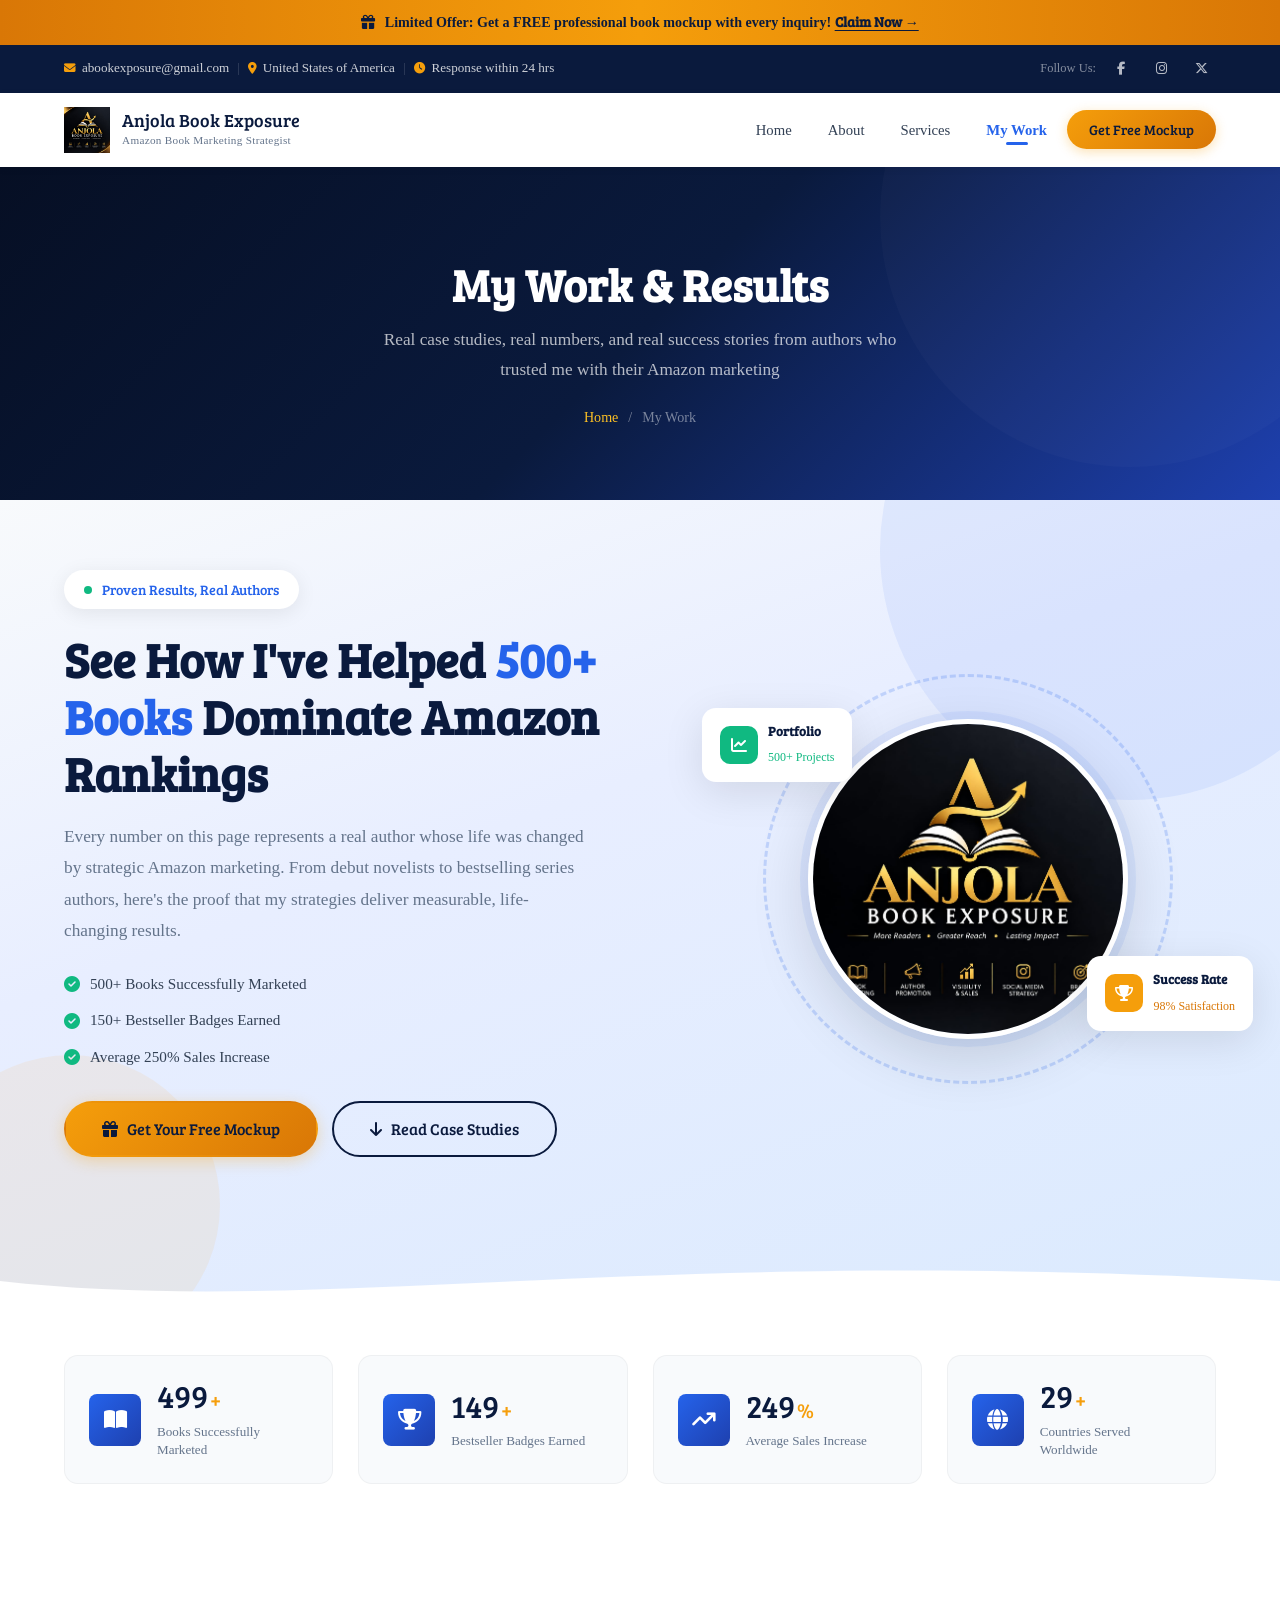
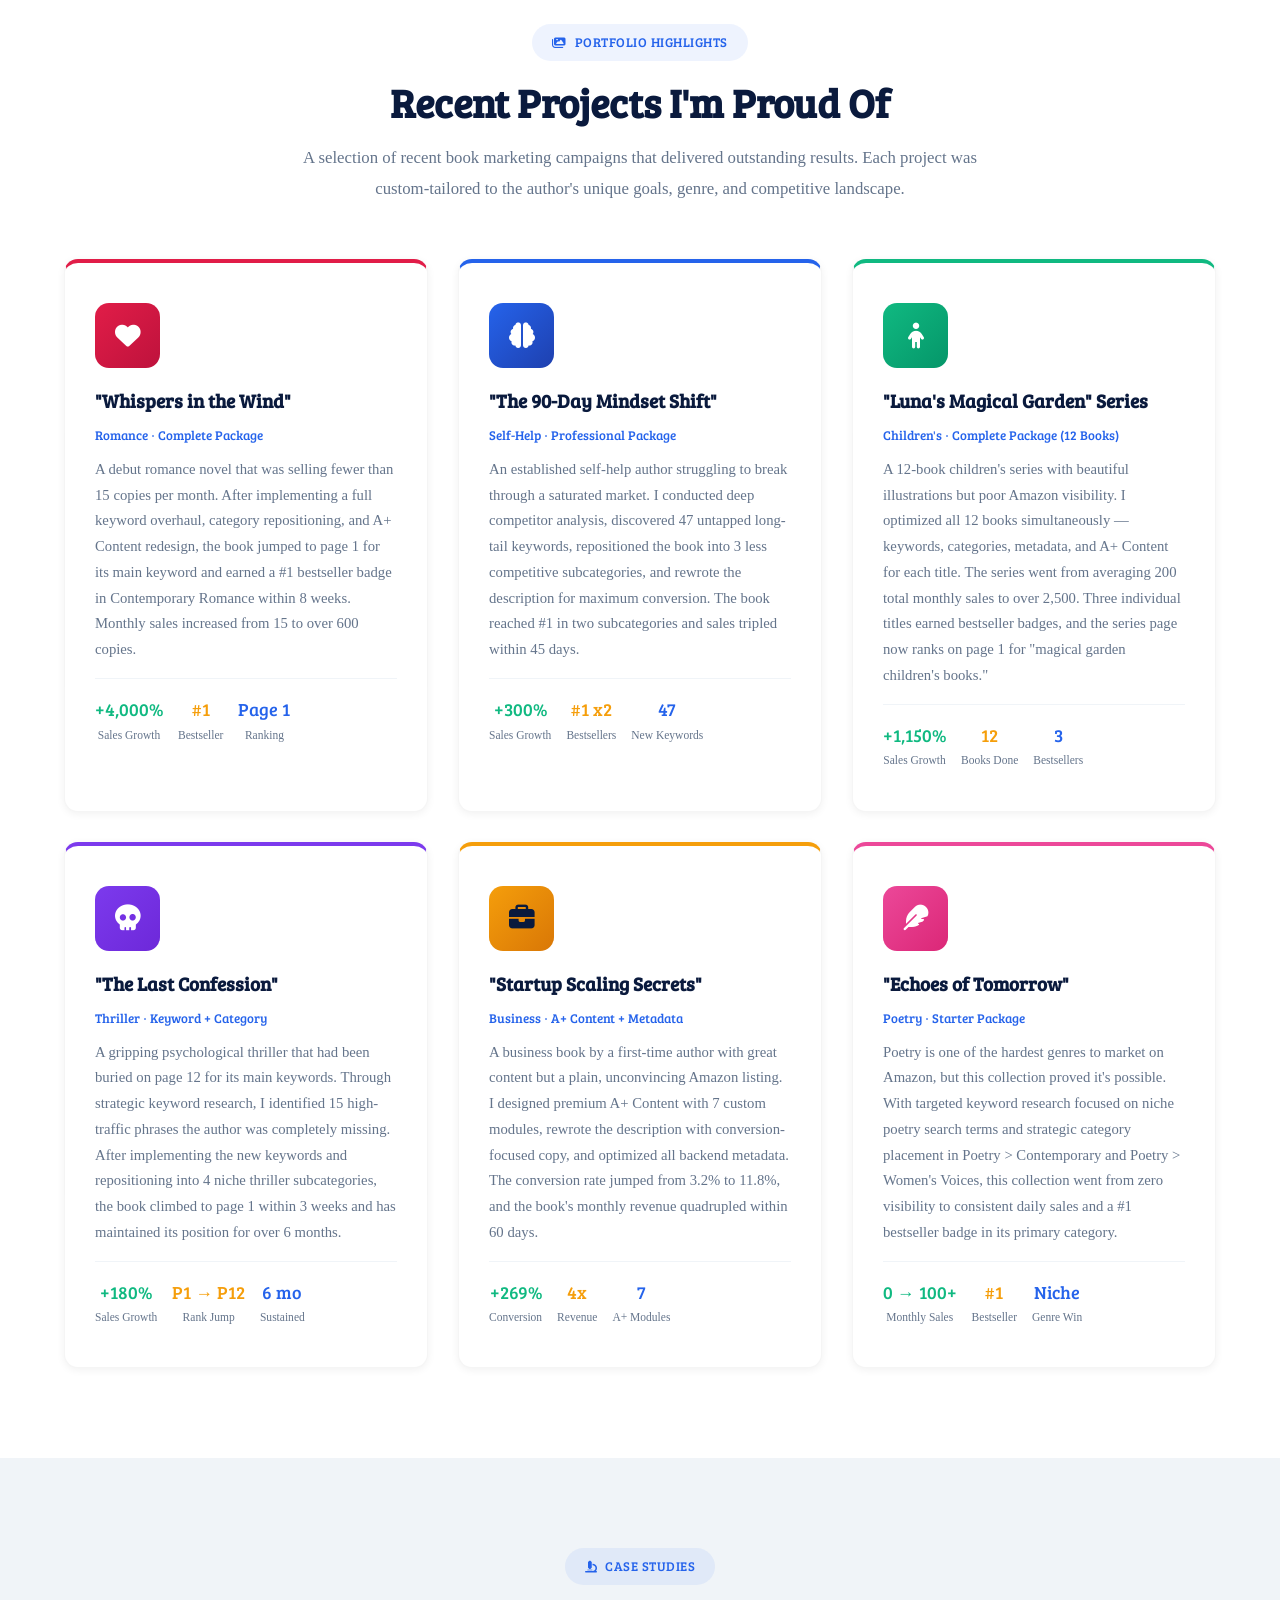
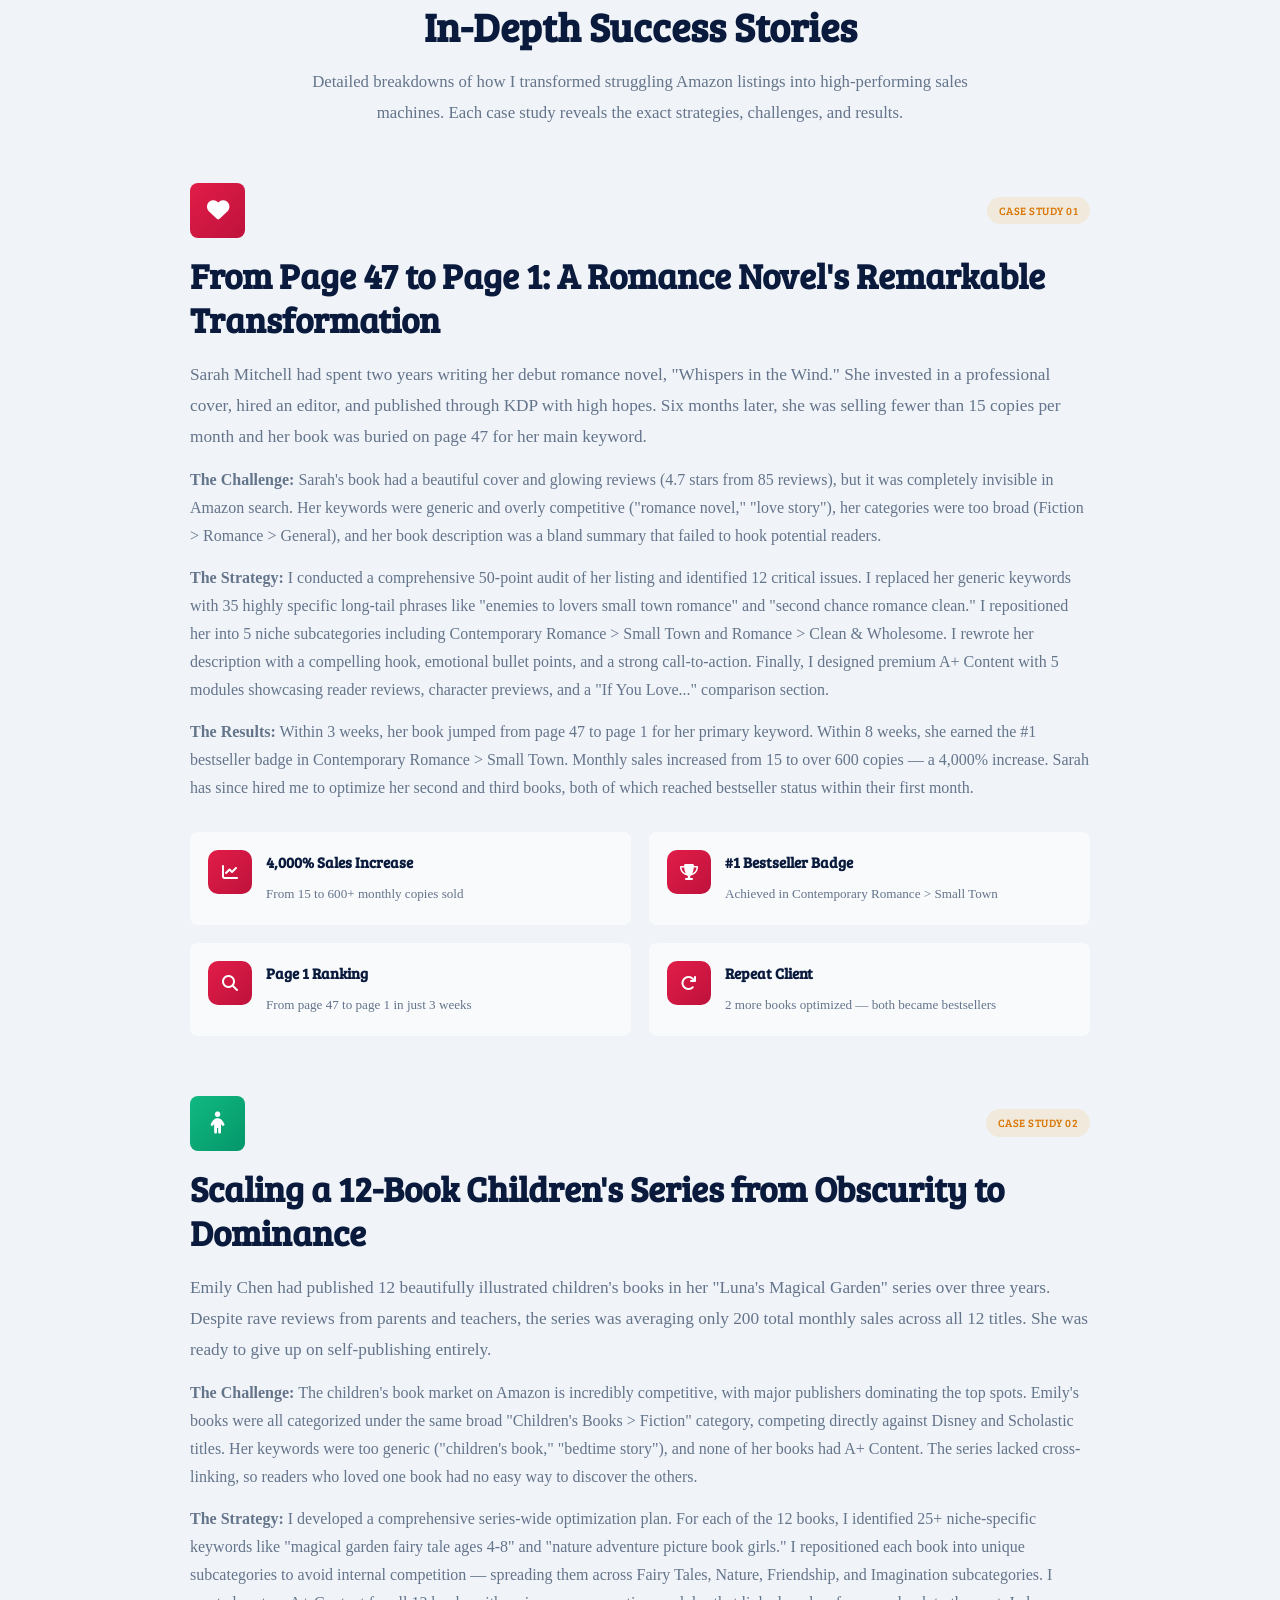
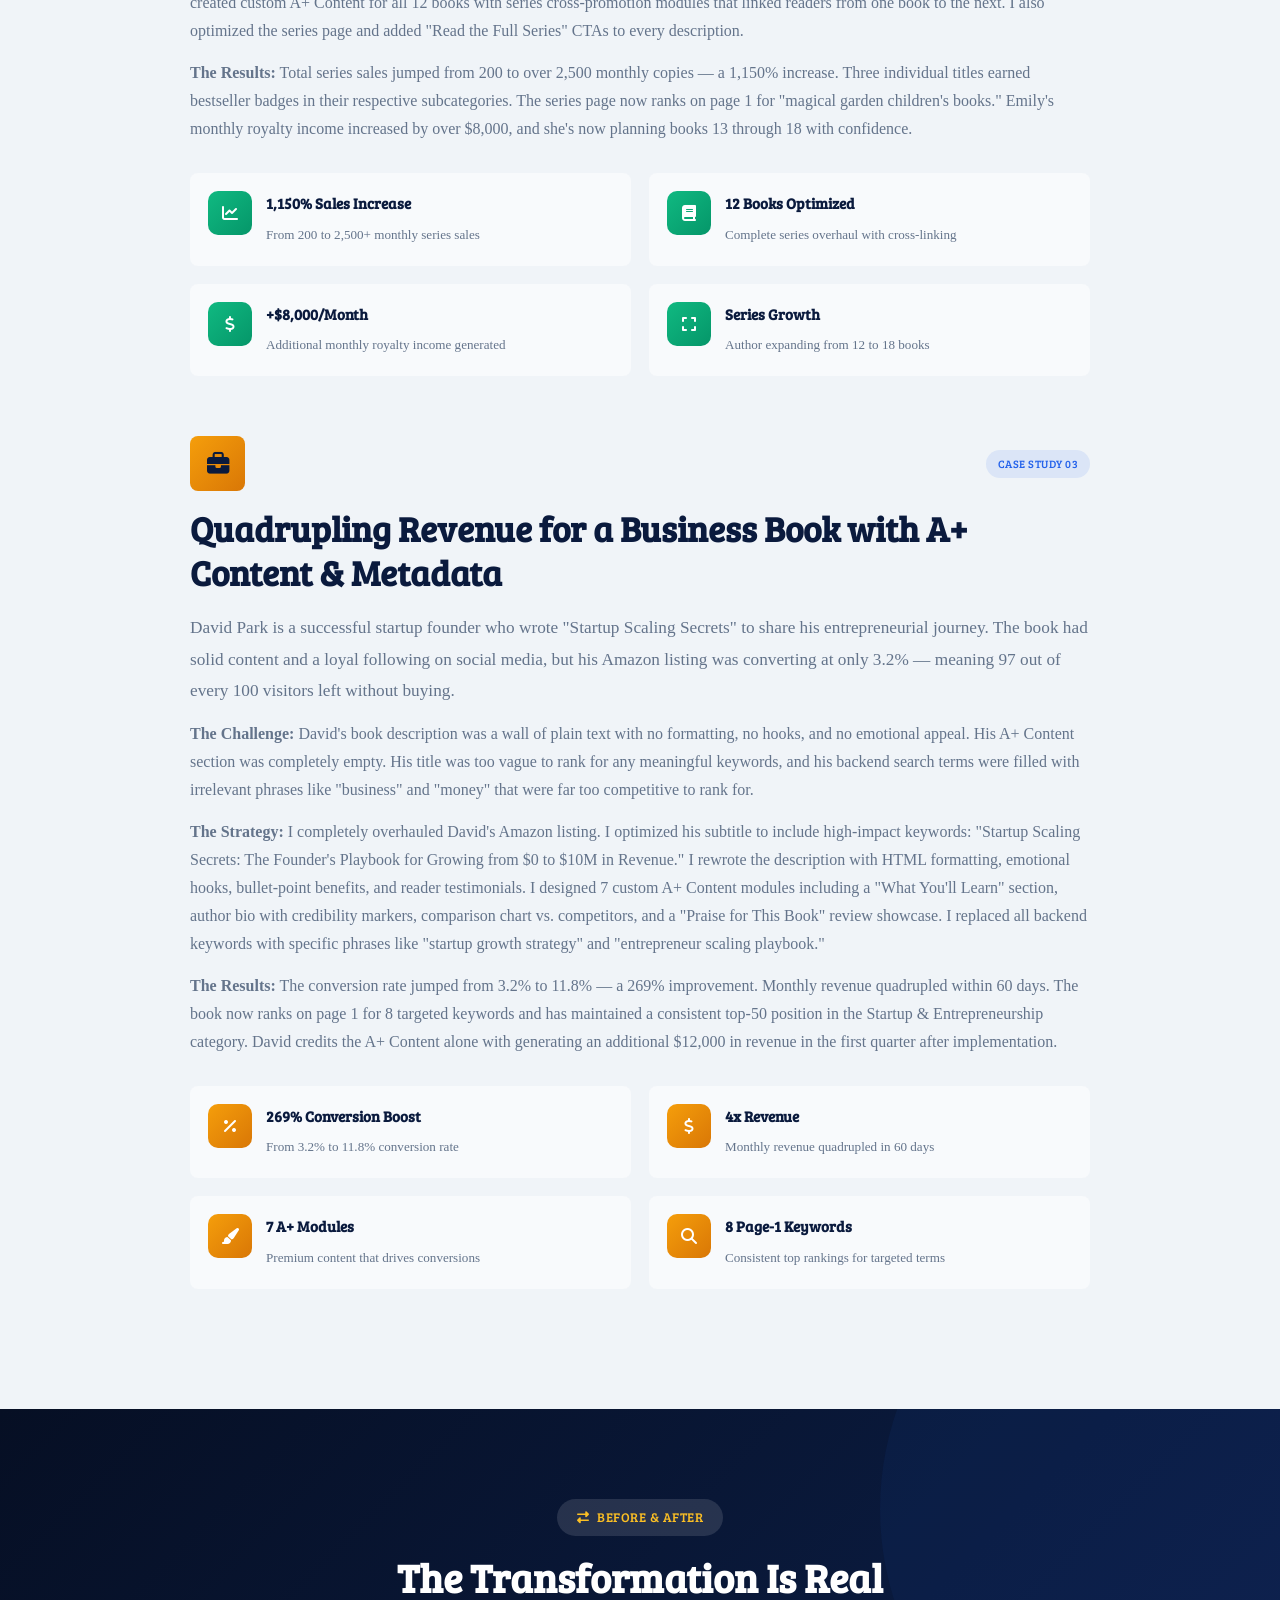
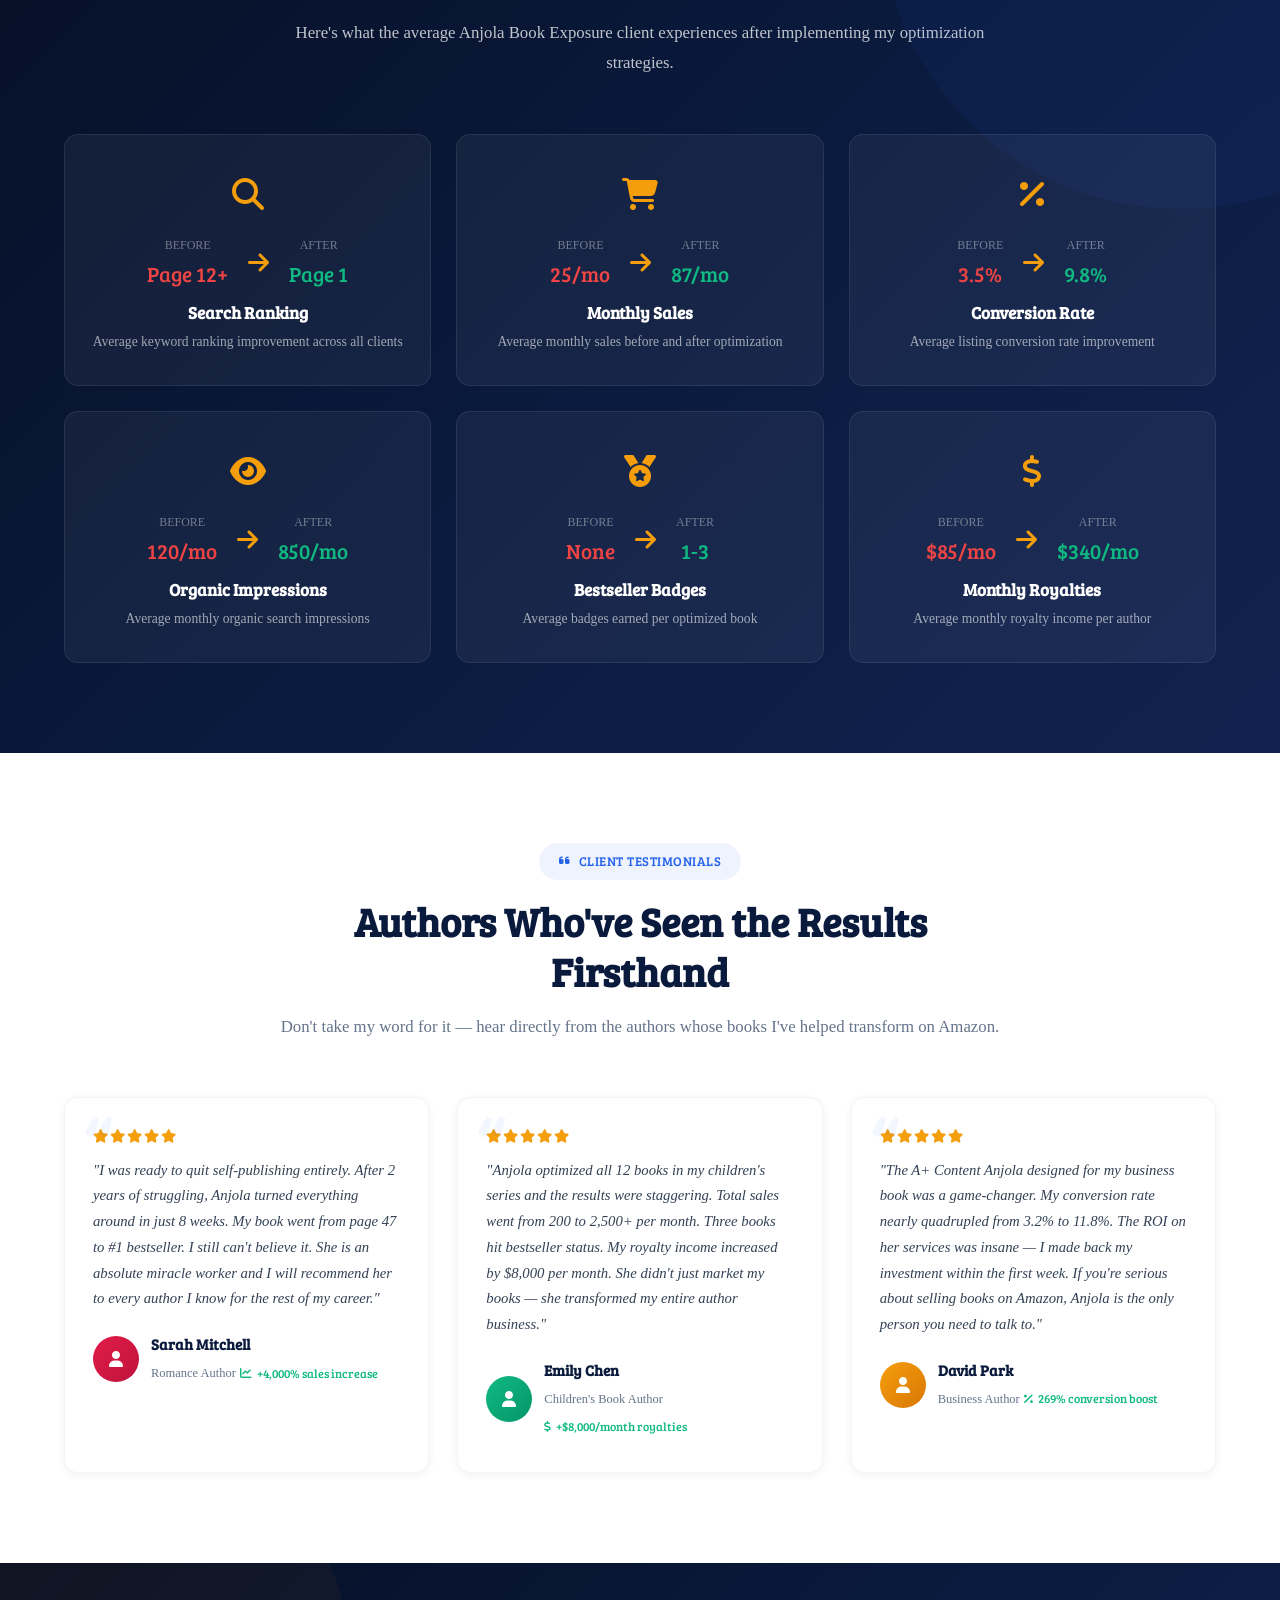
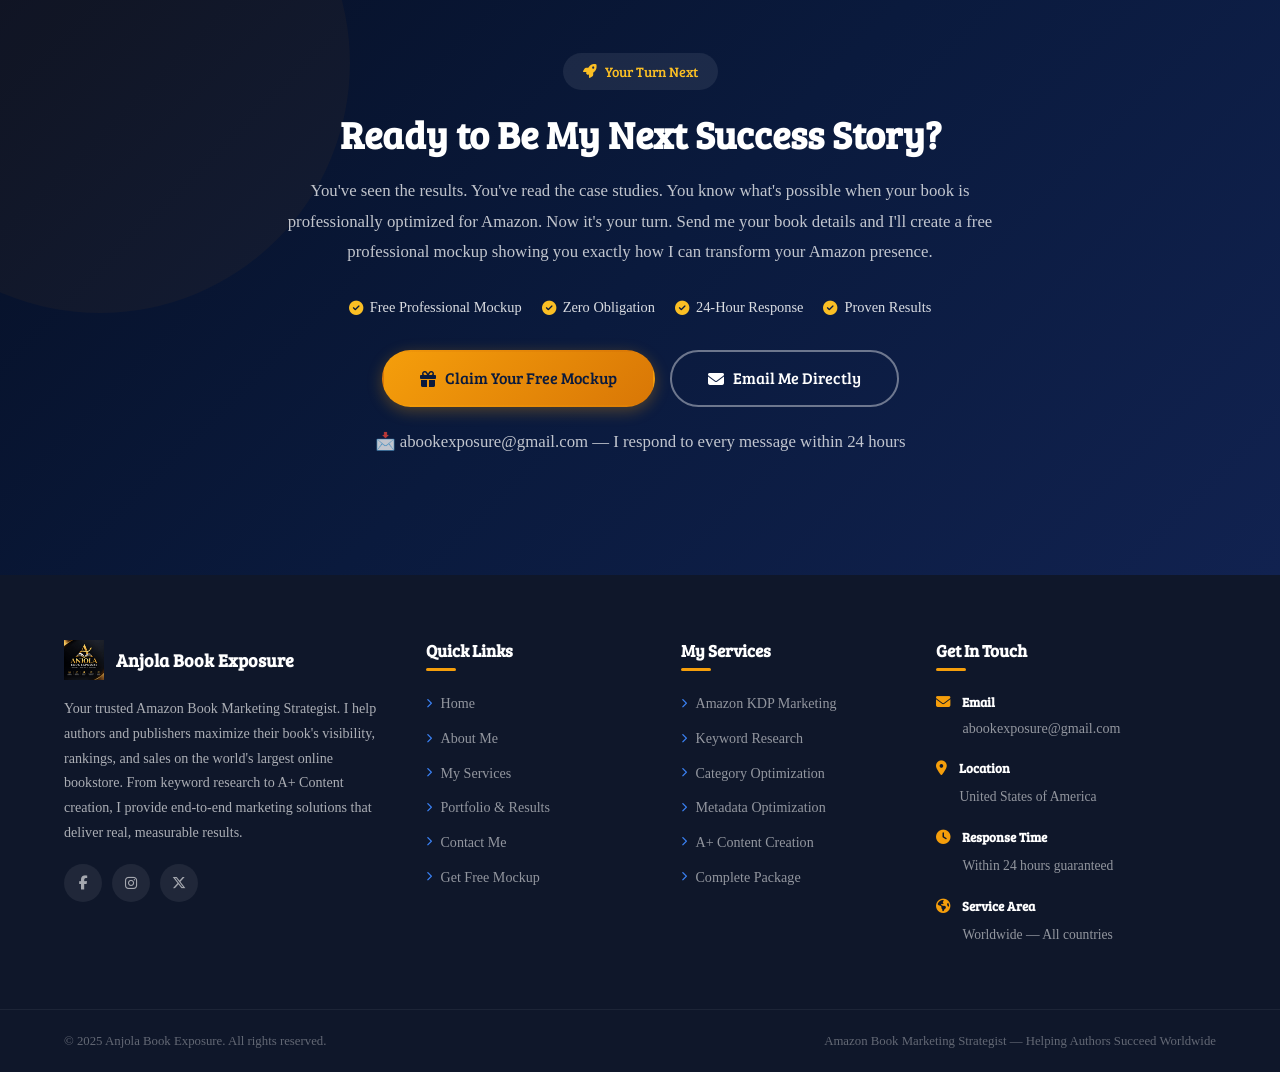
<file: work.html>
<!DOCTYPE html>
<html lang="en">
<head>
    <meta charset="UTF-8">
    <meta name="viewport" content="width=device-width, initial-scale=1.0">
    <title>My Work | Anjola Book Exposure</title>
    <meta name="description" content="See real results from real authors. Explore case studies, success stories, and portfolio highlights from Anjola Book Exposure's Amazon marketing campaigns.">
    <link rel="icon" href="logo.png" type="image/png">
    <link href="https://fonts.googleapis.com/css2?family=Bree+Serif&display=swap" rel="stylesheet">
    <link rel="stylesheet" href="https://cdnjs.cloudflare.com/ajax/libs/font-awesome/6.5.0/css/all.min.css">
    <link rel="stylesheet" href="style.css">
</head>
<body>

    <!-- ========== ANNOUNCEMENT BAR ========== -->
    <div class="announce-bar">
        <div class="container announce-inner">
            <p><i class="fas fa-gift"></i> <strong>Limited Offer:</strong> Get a FREE professional book mockup with every inquiry! <a href="contact.html">Claim Now →</a></p>
        </div>
    </div>

    <!-- ========== TOP BAR ========== -->
    <div class="top-bar">
        <div class="container top-bar-inner">
            <div class="top-bar-left">
                <a href="mailto:abookexposure@gmail.com" class="top-link">
                    <i class="fas fa-envelope"></i> abookexposure@gmail.com
                </a>
                <span class="top-divider">|</span>
                <span class="top-link">
                    <i class="fas fa-map-marker-alt"></i> United States of America
                </span>
                <span class="top-divider">|</span>
                <span class="top-link">
                    <i class="fas fa-clock"></i> Response within 24 hrs
                </span>
            </div>
            <div class="top-bar-right">
                <span class="top-follow-text">Follow Us:</span>
                <a href="https://www.facebook.com/profile.php?id=61596502795464" target="_blank" rel="noopener" aria-label="Facebook"><i class="fab fa-facebook-f"></i></a>
                <a href="https://www.instagram.com/anjolaexposure/" target="_blank" rel="noopener" aria-label="Instagram"><i class="fab fa-instagram"></i></a>
                <a href="https://x.com/Anjola_70787" target="_blank" rel="noopener" aria-label="X Twitter"><i class="fab fa-x-twitter"></i></a>
            </div>
        </div>
    </div>

    <!-- ========== NAVBAR ========== -->
    <nav class="navbar" id="navbar">
        <div class="container nav-inner">
            <a href="index.html" class="nav-logo">
                <img src="logo.png" alt="Anjola Book Exposure Logo">
                <div class="nav-logo-text">
                    <span class="nav-brand">Anjola Book Exposure</span>
                    <span class="nav-tagline">Amazon Book Marketing Strategist</span>
                </div>
            </a>
            <ul class="nav-links" id="navLinks">
                <li><a href="index.html">Home</a></li>
                <li><a href="about.html">About</a></li>
                <li><a href="services.html">Services</a></li>
                <li><a href="work.html" class="active">My Work</a></li>
                <li><a href="contact.html" class="nav-cta-btn">Get Free Mockup</a></li>
            </ul>
            <button class="hamburger" id="hamburger" aria-label="Toggle navigation menu">
                <span></span><span></span><span></span>
            </button>
        </div>
    </nav>
    <div class="nav-overlay" id="navOverlay"></div>

    <!-- ========== PAGE HEADER ========== -->
    <section class="page-header">
        <div class="container">
            <h1>My Work & Results</h1>
            <p>Real case studies, real numbers, and real success stories from authors who trusted me with their Amazon marketing</p>
            <div class="breadcrumb">
                <a href="index.html">Home</a> <span>/</span> <span>My Work</span>
            </div>
        </div>
    </section>

    <!-- ========== HERO WITH PROFILE ========== -->
    <section class="hero">
        <div class="hero-bg-shapes">
            <div class="hero-shape shape-1"></div>
            <div class="hero-shape shape-2"></div>
        </div>
        <div class="container">
            <div class="hero-content">
                <div class="hero-text">
                    <div class="hero-badge">
                        <div class="badge-dot"></div>
                        <span>Proven Results, Real Authors</span>
                    </div>
                    <h1>
                        See How I've Helped
                        <span class="hero-highlight">500+ Books</span>
                        Dominate Amazon Rankings
                    </h1>
                    <p class="hero-subtitle">Every number on this page represents a real author whose life was changed by strategic Amazon marketing. From debut novelists to bestselling series authors, here's the proof that my strategies deliver measurable, life-changing results.</p>
                    <div class="hero-features">
                        <div class="hero-feature">
                            <i class="fas fa-check-circle"></i>
                            <span>500+ Books Successfully Marketed</span>
                        </div>
                        <div class="hero-feature">
                            <i class="fas fa-check-circle"></i>
                            <span>150+ Bestseller Badges Earned</span>
                        </div>
                        <div class="hero-feature">
                            <i class="fas fa-check-circle"></i>
                            <span>Average 250% Sales Increase</span>
                        </div>
                    </div>
                    <div class="hero-buttons">
                        <a href="contact.html" class="btn btn-gold btn-lg btn-glow">
                            <i class="fas fa-gift"></i>
                            <span>Get Your Free Mockup</span>
                            <div class="btn-shine"></div>
                        </a>
                        <a href="#case-studies" class="btn btn-outline-dark btn-lg">
                            <i class="fas fa-arrow-down"></i>
                            <span>Read Case Studies</span>
                        </a>
                    </div>
                </div>
                <div class="hero-visual">
                    <div class="hero-profile-wrapper">
                        <div class="hero-profile-ring"></div>
                        <img src="profile.png" alt="Anjola - Amazon Book Marketing Strategist" class="hero-profile-img">
                        <div class="hero-float-card float-card-1">
                            <div class="float-card-icon icon-green">
                                <i class="fas fa-chart-line"></i>
                            </div>
                            <div>
                                <strong>Portfolio</strong>
                                <span class="green-text">500+ Projects</span>
                            </div>
                        </div>
                        <div class="hero-float-card float-card-2">
                            <div class="float-card-icon icon-gold">
                                <i class="fas fa-trophy"></i>
                            </div>
                            <div>
                                <strong>Success Rate</strong>
                                <span class="gold-text">98% Satisfaction</span>
                            </div>
                        </div>
                    </div>
                </div>
            </div>
        </div>
        <div class="hero-wave">
            <svg viewBox="0 0 1440 100" preserveAspectRatio="none">
                <path d="M0,60 C360,120 720,0 1440,60 L1440,100 L0,100 Z" fill="#ffffff"/>
            </svg>
        </div>
    </section>

    <!-- ========== RESULTS OVERVIEW ========== -->
    <section class="stats-bar">
        <div class="container">
            <div class="stats-grid">
                <div class="stat-card fade-in">
                    <div class="stat-icon"><i class="fas fa-book-open"></i></div>
                    <div class="stat-info">
                        <div class="stat-num-wrapper">
                            <span class="stat-number counter" data-target="500">0</span>
                            <span class="stat-plus">+</span>
                        </div>
                        <p>Books Successfully Marketed</p>
                    </div>
                </div>
                <div class="stat-card fade-in">
                    <div class="stat-icon"><i class="fas fa-trophy"></i></div>
                    <div class="stat-info">
                        <div class="stat-num-wrapper">
                            <span class="stat-number counter" data-target="150">0</span>
                            <span class="stat-plus">+</span>
                        </div>
                        <p>Bestseller Badges Earned</p>
                    </div>
                </div>
                <div class="stat-card fade-in">
                    <div class="stat-icon"><i class="fas fa-arrow-trend-up"></i></div>
                    <div class="stat-info">
                        <div class="stat-num-wrapper">
                            <span class="stat-number counter" data-target="250">0</span>
                            <span class="stat-plus">%</span>
                        </div>
                        <p>Average Sales Increase</p>
                    </div>
                </div>
                <div class="stat-card fade-in">
                    <div class="stat-icon"><i class="fas fa-globe"></i></div>
                    <div class="stat-info">
                        <div class="stat-num-wrapper">
                            <span class="stat-number counter" data-target="30">0</span>
                            <span class="stat-plus">+</span>
                        </div>
                        <p>Countries Served Worldwide</p>
                    </div>
                </div>
            </div>
        </div>
    </section>

    <!-- ========== PORTFOLIO SHOWCASE ========== -->
    <section class="section">
        <div class="container">
            <div class="section-header">
                <span class="section-tag"><i class="fas fa-images"></i> Portfolio Highlights</span>
                <h2>Recent Projects I'm Proud Of</h2>
                <p>A selection of recent book marketing campaigns that delivered outstanding results. Each project was custom-tailored to the author's unique goals, genre, and competitive landscape.</p>
            </div>
            <div class="icon-cards-grid">

                <div class="icon-card fade-in" style="border-top:4px solid #e11d48;">
                    <div class="ic-icon" style="background:linear-gradient(135deg,#e11d48,#be123c);color:#fff;"><i class="fas fa-heart"></i></div>
                    <h3>"Whispers in the Wind"</h3>
                    <p style="font-size:0.82rem;color:var(--accent);margin-bottom:10px;font-family:'Bree Serif',Georgia,serif;">Romance · Complete Package</p>
                    <p>A debut romance novel that was selling fewer than 15 copies per month. After implementing a full keyword overhaul, category repositioning, and A+ Content redesign, the book jumped to page 1 for its main keyword and earned a #1 bestseller badge in Contemporary Romance within 8 weeks. Monthly sales increased from 15 to over 600 copies.</p>
                    <div style="display:flex;gap:15px;margin-top:15px;padding-top:15px;border-top:1px solid var(--light);">
                        <div style="text-align:center;">
                            <div style="font-family:'Bree Serif',Georgia,serif;color:var(--success);font-size:1.1rem;">+4,000%</div>
                            <div style="font-size:0.72rem;color:var(--gray);">Sales Growth</div>
                        </div>
                        <div style="text-align:center;">
                            <div style="font-family:'Bree Serif',Georgia,serif;color:var(--gold);font-size:1.1rem;">#1</div>
                            <div style="font-size:0.72rem;color:var(--gray);">Bestseller</div>
                        </div>
                        <div style="text-align:center;">
                            <div style="font-family:'Bree Serif',Georgia,serif;color:var(--accent);font-size:1.1rem;">Page 1</div>
                            <div style="font-size:0.72rem;color:var(--gray);">Ranking</div>
                        </div>
                    </div>
                </div>

                <div class="icon-card fade-in" style="border-top:4px solid var(--accent);">
                    <div class="ic-icon" style="background:linear-gradient(135deg,var(--accent),var(--blue));color:#fff;"><i class="fas fa-brain"></i></div>
                    <h3>"The 90-Day Mindset Shift"</h3>
                    <p style="font-size:0.82rem;color:var(--accent);margin-bottom:10px;font-family:'Bree Serif',Georgia,serif;">Self-Help · Professional Package</p>
                    <p>An established self-help author struggling to break through a saturated market. I conducted deep competitor analysis, discovered 47 untapped long-tail keywords, repositioned the book into 3 less competitive subcategories, and rewrote the description for maximum conversion. The book reached #1 in two subcategories and sales tripled within 45 days.</p>
                    <div style="display:flex;gap:15px;margin-top:15px;padding-top:15px;border-top:1px solid var(--light);">
                        <div style="text-align:center;">
                            <div style="font-family:'Bree Serif',Georgia,serif;color:var(--success);font-size:1.1rem;">+300%</div>
                            <div style="font-size:0.72rem;color:var(--gray);">Sales Growth</div>
                        </div>
                        <div style="text-align:center;">
                            <div style="font-family:'Bree Serif',Georgia,serif;color:var(--gold);font-size:1.1rem;">#1 x2</div>
                            <div style="font-size:0.72rem;color:var(--gray);">Bestsellers</div>
                        </div>
                        <div style="text-align:center;">
                            <div style="font-family:'Bree Serif',Georgia,serif;color:var(--accent);font-size:1.1rem;">47</div>
                            <div style="font-size:0.72rem;color:var(--gray);">New Keywords</div>
                        </div>
                    </div>
                </div>

                <div class="icon-card fade-in" style="border-top:4px solid var(--success);">
                    <div class="ic-icon" style="background:linear-gradient(135deg,var(--success),#059669);color:#fff;"><i class="fas fa-child"></i></div>
                    <h3>"Luna's Magical Garden" Series</h3>
                    <p style="font-size:0.82rem;color:var(--accent);margin-bottom:10px;font-family:'Bree Serif',Georgia,serif;">Children's · Complete Package (12 Books)</p>
                    <p>A 12-book children's series with beautiful illustrations but poor Amazon visibility. I optimized all 12 books simultaneously — keywords, categories, metadata, and A+ Content for each title. The series went from averaging 200 total monthly sales to over 2,500. Three individual titles earned bestseller badges, and the series page now ranks on page 1 for "magical garden children's books."</p>
                    <div style="display:flex;gap:15px;margin-top:15px;padding-top:15px;border-top:1px solid var(--light);">
                        <div style="text-align:center;">
                            <div style="font-family:'Bree Serif',Georgia,serif;color:var(--success);font-size:1.1rem;">+1,150%</div>
                            <div style="font-size:0.72rem;color:var(--gray);">Sales Growth</div>
                        </div>
                        <div style="text-align:center;">
                            <div style="font-family:'Bree Serif',Georgia,serif;color:var(--gold);font-size:1.1rem;">12</div>
                            <div style="font-size:0.72rem;color:var(--gray);">Books Done</div>
                        </div>
                        <div style="text-align:center;">
                            <div style="font-family:'Bree Serif',Georgia,serif;color:var(--accent);font-size:1.1rem;">3</div>
                            <div style="font-size:0.72rem;color:var(--gray);">Bestsellers</div>
                        </div>
                    </div>
                </div>

                <div class="icon-card fade-in" style="border-top:4px solid #7c3aed;">
                    <div class="ic-icon" style="background:linear-gradient(135deg,#7c3aed,#6d28d9);color:#fff;"><i class="fas fa-skull"></i></div>
                    <h3>"The Last Confession"</h3>
                    <p style="font-size:0.82rem;color:var(--accent);margin-bottom:10px;font-family:'Bree Serif',Georgia,serif;">Thriller · Keyword + Category</p>
                    <p>A gripping psychological thriller that had been buried on page 12 for its main keywords. Through strategic keyword research, I identified 15 high-traffic phrases the author was completely missing. After implementing the new keywords and repositioning into 4 niche thriller subcategories, the book climbed to page 1 within 3 weeks and has maintained its position for over 6 months.</p>
                    <div style="display:flex;gap:15px;margin-top:15px;padding-top:15px;border-top:1px solid var(--light);">
                        <div style="text-align:center;">
                            <div style="font-family:'Bree Serif',Georgia,serif;color:var(--success);font-size:1.1rem;">+180%</div>
                            <div style="font-size:0.72rem;color:var(--gray);">Sales Growth</div>
                        </div>
                        <div style="text-align:center;">
                            <div style="font-family:'Bree Serif',Georgia,serif;color:var(--gold);font-size:1.1rem;">P1 → P12</div>
                            <div style="font-size:0.72rem;color:var(--gray);">Rank Jump</div>
                        </div>
                        <div style="text-align:center;">
                            <div style="font-family:'Bree Serif',Georgia,serif;color:var(--accent);font-size:1.1rem;">6 mo</div>
                            <div style="font-size:0.72rem;color:var(--gray);">Sustained</div>
                        </div>
                    </div>
                </div>

                <div class="icon-card fade-in" style="border-top:4px solid var(--gold);">
                    <div class="ic-icon" style="background:linear-gradient(135deg,var(--gold),var(--gold-dark));color:var(--navy);"><i class="fas fa-briefcase"></i></div>
                    <h3>"Startup Scaling Secrets"</h3>
                    <p style="font-size:0.82rem;color:var(--accent);margin-bottom:10px;font-family:'Bree Serif',Georgia,serif;">Business · A+ Content + Metadata</p>
                    <p>A business book by a first-time author with great content but a plain, unconvincing Amazon listing. I designed premium A+ Content with 7 custom modules, rewrote the description with conversion-focused copy, and optimized all backend metadata. The conversion rate jumped from 3.2% to 11.8%, and the book's monthly revenue quadrupled within 60 days.</p>
                    <div style="display:flex;gap:15px;margin-top:15px;padding-top:15px;border-top:1px solid var(--light);">
                        <div style="text-align:center;">
                            <div style="font-family:'Bree Serif',Georgia,serif;color:var(--success);font-size:1.1rem;">+269%</div>
                            <div style="font-size:0.72rem;color:var(--gray);">Conversion</div>
                        </div>
                        <div style="text-align:center;">
                            <div style="font-family:'Bree Serif',Georgia,serif;color:var(--gold);font-size:1.1rem;">4x</div>
                            <div style="font-size:0.72rem;color:var(--gray);">Revenue</div>
                        </div>
                        <div style="text-align:center;">
                            <div style="font-family:'Bree Serif',Georgia,serif;color:var(--accent);font-size:1.1rem;">7</div>
                            <div style="font-size:0.72rem;color:var(--gray);">A+ Modules</div>
                        </div>
                    </div>
                </div>

                <div class="icon-card fade-in" style="border-top:4px solid #ec4899;">
                    <div class="ic-icon" style="background:linear-gradient(135deg,#ec4899,#db2777);color:#fff;"><i class="fas fa-feather"></i></div>
                    <h3>"Echoes of Tomorrow"</h3>
                    <p style="font-size:0.82rem;color:var(--accent);margin-bottom:10px;font-family:'Bree Serif',Georgia,serif;">Poetry · Starter Package</p>
                    <p>Poetry is one of the hardest genres to market on Amazon, but this collection proved it's possible. With targeted keyword research focused on niche poetry search terms and strategic category placement in Poetry > Contemporary and Poetry > Women's Voices, this collection went from zero visibility to consistent daily sales and a #1 bestseller badge in its primary category.</p>
                    <div style="display:flex;gap:15px;margin-top:15px;padding-top:15px;border-top:1px solid var(--light);">
                        <div style="text-align:center;">
                            <div style="font-family:'Bree Serif',Georgia,serif;color:var(--success);font-size:1.1rem;">0 → 100+</div>
                            <div style="font-size:0.72rem;color:var(--gray);">Monthly Sales</div>
                        </div>
                        <div style="text-align:center;">
                            <div style="font-family:'Bree Serif',Georgia,serif;color:var(--gold);font-size:1.1rem;">#1</div>
                            <div style="font-size:0.72rem;color:var(--gray);">Bestseller</div>
                        </div>
                        <div style="text-align:center;">
                            <div style="font-family:'Bree Serif',Georgia,serif;color:var(--accent);font-size:1.1rem;">Niche</div>
                            <div style="font-size:0.72rem;color:var(--gray);">Genre Win</div>
                        </div>
                    </div>
                </div>

            </div>
        </div>
    </section>

    <!-- ========== CASE STUDIES ========== -->
    <section class="section section-light" id="case-studies">
        <div class="container">
            <div class="section-header">
                <span class="section-tag"><i class="fas fa-microscope"></i> Case Studies</span>
                <h2>In-Depth Success Stories</h2>
                <p>Detailed breakdowns of how I transformed struggling Amazon listings into high-performing sales machines. Each case study reveals the exact strategies, challenges, and results.</p>
            </div>

            <!-- Case Study 1 -->
            <div class="about-preview-layout fade-in" style="margin-bottom:60px;">
                <div class="apl-content">
                    <div class="sdc-header" style="margin-bottom:15px;">
                        <div class="sdc-icon" style="width:55px;height:55px;background:linear-gradient(135deg,#e11d48,#be123c);color:#fff;"><i class="fas fa-heart"></i></div>
                        <div class="sdc-badge">Case Study 01</div>
                    </div>
                    <h2>From Page 47 to Page 1: A Romance Novel's Remarkable Transformation</h2>
                    <p class="apl-lead">Sarah Mitchell had spent two years writing her debut romance novel, "Whispers in the Wind." She invested in a professional cover, hired an editor, and published through KDP with high hopes. Six months later, she was selling fewer than 15 copies per month and her book was buried on page 47 for her main keyword.</p>
                    <p><strong>The Challenge:</strong> Sarah's book had a beautiful cover and glowing reviews (4.7 stars from 85 reviews), but it was completely invisible in Amazon search. Her keywords were generic and overly competitive ("romance novel," "love story"), her categories were too broad (Fiction > Romance > General), and her book description was a bland summary that failed to hook potential readers.</p>
                    <p><strong>The Strategy:</strong> I conducted a comprehensive 50-point audit of her listing and identified 12 critical issues. I replaced her generic keywords with 35 highly specific long-tail phrases like "enemies to lovers small town romance" and "second chance romance clean." I repositioned her into 5 niche subcategories including Contemporary Romance > Small Town and Romance > Clean & Wholesome. I rewrote her description with a compelling hook, emotional bullet points, and a strong call-to-action. Finally, I designed premium A+ Content with 5 modules showcasing reader reviews, character previews, and a "If You Love..." comparison section.</p>
                    <p><strong>The Results:</strong> Within 3 weeks, her book jumped from page 47 to page 1 for her primary keyword. Within 8 weeks, she earned the #1 bestseller badge in Contemporary Romance > Small Town. Monthly sales increased from 15 to over 600 copies — a 4,000% increase. Sarah has since hired me to optimize her second and third books, both of which reached bestseller status within their first month.</p>
                    <div class="apl-highlights">
                        <div class="apl-highlight">
                            <div class="apl-hl-icon" style="background:linear-gradient(135deg,#e11d48,#be123c);"><i class="fas fa-chart-line"></i></div>
                            <div>
                                <strong>4,000% Sales Increase</strong>
                                <span>From 15 to 600+ monthly copies sold</span>
                            </div>
                        </div>
                        <div class="apl-highlight">
                            <div class="apl-hl-icon" style="background:linear-gradient(135deg,#e11d48,#be123c);"><i class="fas fa-trophy"></i></div>
                            <div>
                                <strong>#1 Bestseller Badge</strong>
                                <span>Achieved in Contemporary Romance > Small Town</span>
                            </div>
                        </div>
                        <div class="apl-highlight">
                            <div class="apl-hl-icon" style="background:linear-gradient(135deg,#e11d48,#be123c);"><i class="fas fa-search"></i></div>
                            <div>
                                <strong>Page 1 Ranking</strong>
                                <span>From page 47 to page 1 in just 3 weeks</span>
                            </div>
                        </div>
                        <div class="apl-highlight">
                            <div class="apl-hl-icon" style="background:linear-gradient(135deg,#e11d48,#be123c);"><i class="fas fa-redo"></i></div>
                            <div>
                                <strong>Repeat Client</strong>
                                <span>2 more books optimized — both became bestsellers</span>
                            </div>
                        </div>
                    </div>
                </div>
            </div>

            <!-- Case Study 2 -->
            <div class="about-preview-layout fade-in" style="margin-bottom:60px;">
                <div class="apl-content">
                    <div class="sdc-header" style="margin-bottom:15px;">
                        <div class="sdc-icon" style="width:55px;height:55px;background:linear-gradient(135deg,var(--success),#059669);color:#fff;"><i class="fas fa-child"></i></div>
                        <div class="sdc-badge gold-badge">Case Study 02</div>
                    </div>
                    <h2>Scaling a 12-Book Children's Series from Obscurity to Dominance</h2>
                    <p class="apl-lead">Emily Chen had published 12 beautifully illustrated children's books in her "Luna's Magical Garden" series over three years. Despite rave reviews from parents and teachers, the series was averaging only 200 total monthly sales across all 12 titles. She was ready to give up on self-publishing entirely.</p>
                    <p><strong>The Challenge:</strong> The children's book market on Amazon is incredibly competitive, with major publishers dominating the top spots. Emily's books were all categorized under the same broad "Children's Books > Fiction" category, competing directly against Disney and Scholastic titles. Her keywords were too generic ("children's book," "bedtime story"), and none of her books had A+ Content. The series lacked cross-linking, so readers who loved one book had no easy way to discover the others.</p>
                    <p><strong>The Strategy:</strong> I developed a comprehensive series-wide optimization plan. For each of the 12 books, I identified 25+ niche-specific keywords like "magical garden fairy tale ages 4-8" and "nature adventure picture book girls." I repositioned each book into unique subcategories to avoid internal competition — spreading them across Fairy Tales, Nature, Friendship, and Imagination subcategories. I created custom A+ Content for all 12 books with series cross-promotion modules that linked readers from one book to the next. I also optimized the series page and added "Read the Full Series" CTAs to every description.</p>
                    <p><strong>The Results:</strong> Total series sales jumped from 200 to over 2,500 monthly copies — a 1,150% increase. Three individual titles earned bestseller badges in their respective subcategories. The series page now ranks on page 1 for "magical garden children's books." Emily's monthly royalty income increased by over $8,000, and she's now planning books 13 through 18 with confidence.</p>
                    <div class="apl-highlights">
                        <div class="apl-highlight">
                            <div class="apl-hl-icon" style="background:linear-gradient(135deg,var(--success),#059669);"><i class="fas fa-chart-line"></i></div>
                            <div>
                                <strong>1,150% Sales Increase</strong>
                                <span>From 200 to 2,500+ monthly series sales</span>
                            </div>
                        </div>
                        <div class="apl-highlight">
                            <div class="apl-hl-icon" style="background:linear-gradient(135deg,var(--success),#059669);"><i class="fas fa-book"></i></div>
                            <div>
                                <strong>12 Books Optimized</strong>
                                <span>Complete series overhaul with cross-linking</span>
                            </div>
                        </div>
                        <div class="apl-highlight">
                            <div class="apl-hl-icon" style="background:linear-gradient(135deg,var(--success),#059669);"><i class="fas fa-dollar-sign"></i></div>
                            <div>
                                <strong>+$8,000/Month</strong>
                                <span>Additional monthly royalty income generated</span>
                            </div>
                        </div>
                        <div class="apl-highlight">
                            <div class="apl-hl-icon" style="background:linear-gradient(135deg,var(--success),#059669);"><i class="fas fa-expand"></i></div>
                            <div>
                                <strong>Series Growth</strong>
                                <span>Author expanding from 12 to 18 books</span>
                            </div>
                        </div>
                    </div>
                </div>
            </div>

            <!-- Case Study 3 -->
            <div class="about-preview-layout fade-in">
                <div class="apl-content">
                    <div class="sdc-header" style="margin-bottom:15px;">
                        <div class="sdc-icon" style="width:55px;height:55px;background:linear-gradient(135deg,var(--gold),var(--gold-dark));color:var(--navy);"><i class="fas fa-briefcase"></i></div>
                        <div class="sdc-badge blue-badge">Case Study 03</div>
                    </div>
                    <h2>Quadrupling Revenue for a Business Book with A+ Content & Metadata</h2>
                    <p class="apl-lead">David Park is a successful startup founder who wrote "Startup Scaling Secrets" to share his entrepreneurial journey. The book had solid content and a loyal following on social media, but his Amazon listing was converting at only 3.2% — meaning 97 out of every 100 visitors left without buying.</p>
                    <p><strong>The Challenge:</strong> David's book description was a wall of plain text with no formatting, no hooks, and no emotional appeal. His A+ Content section was completely empty. His title was too vague to rank for any meaningful keywords, and his backend search terms were filled with irrelevant phrases like "business" and "money" that were far too competitive to rank for.</p>
                    <p><strong>The Strategy:</strong> I completely overhauled David's Amazon listing. I optimized his subtitle to include high-impact keywords: "Startup Scaling Secrets: The Founder's Playbook for Growing from $0 to $10M in Revenue." I rewrote the description with HTML formatting, emotional hooks, bullet-point benefits, and reader testimonials. I designed 7 custom A+ Content modules including a "What You'll Learn" section, author bio with credibility markers, comparison chart vs. competitors, and a "Praise for This Book" review showcase. I replaced all backend keywords with specific phrases like "startup growth strategy" and "entrepreneur scaling playbook."</p>
                    <p><strong>The Results:</strong> The conversion rate jumped from 3.2% to 11.8% — a 269% improvement. Monthly revenue quadrupled within 60 days. The book now ranks on page 1 for 8 targeted keywords and has maintained a consistent top-50 position in the Startup & Entrepreneurship category. David credits the A+ Content alone with generating an additional $12,000 in revenue in the first quarter after implementation.</p>
                    <div class="apl-highlights">
                        <div class="apl-highlight">
                            <div class="apl-hl-icon" style="background:linear-gradient(135deg,var(--gold),var(--gold-dark));"><i class="fas fa-percentage"></i></div>
                            <div>
                                <strong>269% Conversion Boost</strong>
                                <span>From 3.2% to 11.8% conversion rate</span>
                            </div>
                        </div>
                        <div class="apl-highlight">
                            <div class="apl-hl-icon" style="background:linear-gradient(135deg,var(--gold),var(--gold-dark));"><i class="fas fa-dollar-sign"></i></div>
                            <div>
                                <strong>4x Revenue</strong>
                                <span>Monthly revenue quadrupled in 60 days</span>
                            </div>
                        </div>
                        <div class="apl-highlight">
                            <div class="apl-hl-icon" style="background:linear-gradient(135deg,var(--gold),var(--gold-dark));"><i class="fas fa-paint-brush"></i></div>
                            <div>
                                <strong>7 A+ Modules</strong>
                                <span>Premium content that drives conversions</span>
                            </div>
                        </div>
                        <div class="apl-highlight">
                            <div class="apl-hl-icon" style="background:linear-gradient(135deg,var(--gold),var(--gold-dark));"><i class="fas fa-search"></i></div>
                            <div>
                                <strong>8 Page-1 Keywords</strong>
                                <span>Consistent top rankings for targeted terms</span>
                            </div>
                        </div>
                    </div>
                </div>
            </div>
        </div>
    </section>

    <!-- ========== BEFORE & AFTER ========== -->
    <section class="section results-dark-section">
        <div class="container">
            <div class="section-header">
                <span class="section-tag light-tag"><i class="fas fa-exchange-alt"></i> Before & After</span>
                <h2 class="white-text">The Transformation Is Real</h2>
                <p class="light-text">Here's what the average Anjola Book Exposure client experiences after implementing my optimization strategies.</p>
            </div>
            <div class="results-icon-grid">
                <div class="ri-card fade-in">
                    <div class="ri-icon"><i class="fas fa-search"></i></div>
                    <div style="display:flex;justify-content:center;gap:20px;margin-bottom:10px;">
                        <div>
                            <div style="font-size:0.75rem;color:rgba(255,255,255,0.4);">BEFORE</div>
                            <div style="font-family:'Bree Serif',Georgia,serif;font-size:1.3rem;color:var(--danger);">Page 12+</div>
                        </div>
                        <div style="color:var(--gold);font-size:1.5rem;align-self:center;"><i class="fas fa-arrow-right"></i></div>
                        <div>
                            <div style="font-size:0.75rem;color:rgba(255,255,255,0.4);">AFTER</div>
                            <div style="font-family:'Bree Serif',Georgia,serif;font-size:1.3rem;color:var(--success);">Page 1</div>
                        </div>
                    </div>
                    <h4>Search Ranking</h4>
                    <p>Average keyword ranking improvement across all clients</p>
                </div>
                <div class="ri-card fade-in">
                    <div class="ri-icon"><i class="fas fa-shopping-cart"></i></div>
                    <div style="display:flex;justify-content:center;gap:20px;margin-bottom:10px;">
                        <div>
                            <div style="font-size:0.75rem;color:rgba(255,255,255,0.4);">BEFORE</div>
                            <div style="font-family:'Bree Serif',Georgia,serif;font-size:1.3rem;color:var(--danger);">25/mo</div>
                        </div>
                        <div style="color:var(--gold);font-size:1.5rem;align-self:center;"><i class="fas fa-arrow-right"></i></div>
                        <div>
                            <div style="font-size:0.75rem;color:rgba(255,255,255,0.4);">AFTER</div>
                            <div style="font-family:'Bree Serif',Georgia,serif;font-size:1.3rem;color:var(--success);">87/mo</div>
                        </div>
                    </div>
                    <h4>Monthly Sales</h4>
                    <p>Average monthly sales before and after optimization</p>
                </div>
                <div class="ri-card fade-in">
                    <div class="ri-icon"><i class="fas fa-percentage"></i></div>
                    <div style="display:flex;justify-content:center;gap:20px;margin-bottom:10px;">
                        <div>
                            <div style="font-size:0.75rem;color:rgba(255,255,255,0.4);">BEFORE</div>
                            <div style="font-family:'Bree Serif',Georgia,serif;font-size:1.3rem;color:var(--danger);">3.5%</div>
                        </div>
                        <div style="color:var(--gold);font-size:1.5rem;align-self:center;"><i class="fas fa-arrow-right"></i></div>
                        <div>
                            <div style="font-size:0.75rem;color:rgba(255,255,255,0.4);">AFTER</div>
                            <div style="font-family:'Bree Serif',Georgia,serif;font-size:1.3rem;color:var(--success);">9.8%</div>
                        </div>
                    </div>
                    <h4>Conversion Rate</h4>
                    <p>Average listing conversion rate improvement</p>
                </div>
                <div class="ri-card fade-in">
                    <div class="ri-icon"><i class="fas fa-eye"></i></div>
                    <div style="display:flex;justify-content:center;gap:20px;margin-bottom:10px;">
                        <div>
                            <div style="font-size:0.75rem;color:rgba(255,255,255,0.4);">BEFORE</div>
                            <div style="font-family:'Bree Serif',Georgia,serif;font-size:1.3rem;color:var(--danger);">120/mo</div>
                        </div>
                        <div style="color:var(--gold);font-size:1.5rem;align-self:center;"><i class="fas fa-arrow-right"></i></div>
                        <div>
                            <div style="font-size:0.75rem;color:rgba(255,255,255,0.4);">AFTER</div>
                            <div style="font-family:'Bree Serif',Georgia,serif;font-size:1.3rem;color:var(--success);">850/mo</div>
                        </div>
                    </div>
                    <h4>Organic Impressions</h4>
                    <p>Average monthly organic search impressions</p>
                </div>
                <div class="ri-card fade-in">
                    <div class="ri-icon"><i class="fas fa-medal"></i></div>
                    <div style="display:flex;justify-content:center;gap:20px;margin-bottom:10px;">
                        <div>
                            <div style="font-size:0.75rem;color:rgba(255,255,255,0.4);">BEFORE</div>
                            <div style="font-family:'Bree Serif',Georgia,serif;font-size:1.3rem;color:var(--danger);">None</div>
                        </div>
                        <div style="color:var(--gold);font-size:1.5rem;align-self:center;"><i class="fas fa-arrow-right"></i></div>
                        <div>
                            <div style="font-size:0.75rem;color:rgba(255,255,255,0.4);">AFTER</div>
                            <div style="font-family:'Bree Serif',Georgia,serif;font-size:1.3rem;color:var(--success);">1-3</div>
                        </div>
                    </div>
                    <h4>Bestseller Badges</h4>
                    <p>Average badges earned per optimized book</p>
                </div>
                <div class="ri-card fade-in">
                    <div class="ri-icon"><i class="fas fa-dollar-sign"></i></div>
                    <div style="display:flex;justify-content:center;gap:20px;margin-bottom:10px;">
                        <div>
                            <div style="font-size:0.75rem;color:rgba(255,255,255,0.4);">BEFORE</div>
                            <div style="font-family:'Bree Serif',Georgia,serif;font-size:1.3rem;color:var(--danger);">$85/mo</div>
                        </div>
                        <div style="color:var(--gold);font-size:1.5rem;align-self:center;"><i class="fas fa-arrow-right"></i></div>
                        <div>
                            <div style="font-size:0.75rem;color:rgba(255,255,255,0.4);">AFTER</div>
                            <div style="font-family:'Bree Serif',Georgia,serif;font-size:1.3rem;color:var(--success);">$340/mo</div>
                        </div>
                    </div>
                    <h4>Monthly Royalties</h4>
                    <p>Average monthly royalty income per author</p>
                </div>
            </div>
        </div>
    </section>

    <!-- ========== TESTIMONIALS ========== -->
    <section class="section">
        <div class="container">
            <div class="section-header">
                <span class="section-tag"><i class="fas fa-quote-left"></i> Client Testimonials</span>
                <h2>Authors Who've Seen the Results Firsthand</h2>
                <p>Don't take my word for it — hear directly from the authors whose books I've helped transform on Amazon.</p>
            </div>
            <div class="testimonials-grid">
                <div class="testimonial-card fade-in">
                    <div class="tc-stars">
                        <i class="fas fa-star"></i><i class="fas fa-star"></i><i class="fas fa-star"></i><i class="fas fa-star"></i><i class="fas fa-star"></i>
                    </div>
                    <p>"I was ready to quit self-publishing entirely. After 2 years of struggling, Anjola turned everything around in just 8 weeks. My book went from page 47 to #1 bestseller. I still can't believe it. She is an absolute miracle worker and I will recommend her to every author I know for the rest of my career."</p>
                    <div class="tc-author">
                        <div class="tc-avatar" style="background:linear-gradient(135deg,#e11d48,#be123c);"><i class="fas fa-user"></i></div>
                        <div>
                            <strong>Sarah Mitchell</strong>
                            <span>Romance Author</span>
                            <div class="tc-result"><i class="fas fa-chart-line"></i> +4,000% sales increase</div>
                        </div>
                    </div>
                </div>
                <div class="testimonial-card fade-in">
                    <div class="tc-stars">
                        <i class="fas fa-star"></i><i class="fas fa-star"></i><i class="fas fa-star"></i><i class="fas fa-star"></i><i class="fas fa-star"></i>
                    </div>
                    <p>"Anjola optimized all 12 books in my children's series and the results were staggering. Total sales went from 200 to 2,500+ per month. Three books hit bestseller status. My royalty income increased by $8,000 per month. She didn't just market my books — she transformed my entire author business."</p>
                    <div class="tc-author">
                        <div class="tc-avatar" style="background:linear-gradient(135deg,var(--success),#059669);"><i class="fas fa-user"></i></div>
                        <div>
                            <strong>Emily Chen</strong>
                            <span>Children's Book Author</span>
                            <div class="tc-result"><i class="fas fa-dollar-sign"></i> +$8,000/month royalties</div>
                        </div>
                    </div>
                </div>
                <div class="testimonial-card fade-in">
                    <div class="tc-stars">
                        <i class="fas fa-star"></i><i class="fas fa-star"></i><i class="fas fa-star"></i><i class="fas fa-star"></i><i class="fas fa-star"></i>
                    </div>
                    <p>"The A+ Content Anjola designed for my business book was a game-changer. My conversion rate nearly quadrupled from 3.2% to 11.8%. The ROI on her services was insane — I made back my investment within the first week. If you're serious about selling books on Amazon, Anjola is the only person you need to talk to."</p>
                    <div class="tc-author">
                        <div class="tc-avatar" style="background:linear-gradient(135deg,var(--gold),var(--gold-dark));"><i class="fas fa-user"></i></div>
                        <div>
                            <strong>David Park</strong>
                            <span>Business Author</span>
                            <div class="tc-result"><i class="fas fa-percentage"></i> 269% conversion boost</div>
                        </div>
                    </div>
                </div>
            </div>
        </div>
    </section>

    <!-- ========== CTA SECTION ========== -->
    <section class="cta-section">
        <div class="container">
            <div class="cta-content">
                <span class="cta-tag"><i class="fas fa-rocket"></i> Your Turn Next</span>
                <h2>Ready to Be My Next Success Story?</h2>
                <p>You've seen the results. You've read the case studies. You know what's possible when your book is professionally optimized for Amazon. Now it's your turn. Send me your book details and I'll create a free professional mockup showing you exactly how I can transform your Amazon presence.</p>
                <div class="cta-features">
                    <div class="cta-feat"><i class="fas fa-check-circle"></i> Free Professional Mockup</div>
                    <div class="cta-feat"><i class="fas fa-check-circle"></i> Zero Obligation</div>
                    <div class="cta-feat"><i class="fas fa-check-circle"></i> 24-Hour Response</div>
                    <div class="cta-feat"><i class="fas fa-check-circle"></i> Proven Results</div>
                </div>
                <div class="cta-buttons">
                    <a href="contact.html" class="btn btn-gold btn-lg btn-glow">
                        <i class="fas fa-gift"></i>
                        <span>Claim Your Free Mockup</span>
                        <div class="btn-shine"></div>
                    </a>
                    <a href="mailto:abookexposure@gmail.com" class="btn btn-outline-light btn-lg">
                        <i class="fas fa-envelope"></i>
                        <span>Email Me Directly</span>
                    </a>
                </div>
                <p class="cta-note">📩 abookexposure@gmail.com — I respond to every message within 24 hours</p>
            </div>
        </div>
    </section>

    <!-- ========== FOOTER ========== -->
    <footer class="footer">
        <div class="footer-top">
            <div class="container">
                <div class="footer-grid">
                    <div class="footer-col">
                        <div class="footer-brand">
                            <img src="logo.png" alt="Anjola Book Exposure Logo">
                            <h3>Anjola Book Exposure</h3>
                        </div>
                        <p>Your trusted Amazon Book Marketing Strategist. I help authors and publishers maximize their book's visibility, rankings, and sales on the world's largest online bookstore. From keyword research to A+ Content creation, I provide end-to-end marketing solutions that deliver real, measurable results.</p>
                        <div class="footer-social">
                            <a href="https://www.facebook.com/profile.php?id=61596502795464" target="_blank" rel="noopener" aria-label="Facebook"><i class="fab fa-facebook-f"></i></a>
                            <a href="https://www.instagram.com/anjolaexposure/" target="_blank" rel="noopener" aria-label="Instagram"><i class="fab fa-instagram"></i></a>
                            <a href="https://x.com/Anjola_70787" target="_blank" rel="noopener" aria-label="X Twitter"><i class="fab fa-x-twitter"></i></a>
                        </div>
                    </div>
                    <div class="footer-col">
                        <h4>Quick Links</h4>
                        <ul>
                            <li><a href="index.html"><i class="fas fa-chevron-right"></i> Home</a></li>
                            <li><a href="about.html"><i class="fas fa-chevron-right"></i> About Me</a></li>
                            <li><a href="services.html"><i class="fas fa-chevron-right"></i> My Services</a></li>
                            <li><a href="work.html"><i class="fas fa-chevron-right"></i> Portfolio & Results</a></li>
                            <li><a href="contact.html"><i class="fas fa-chevron-right"></i> Contact Me</a></li>
                            <li><a href="contact.html"><i class="fas fa-chevron-right"></i> Get Free Mockup</a></li>
                        </ul>
                    </div>
                    <div class="footer-col">
                        <h4>My Services</h4>
                        <ul>
                            <li><a href="services.html"><i class="fas fa-chevron-right"></i> Amazon KDP Marketing</a></li>
                            <li><a href="services.html"><i class="fas fa-chevron-right"></i> Keyword Research</a></li>
                            <li><a href="services.html"><i class="fas fa-chevron-right"></i> Category Optimization</a></li>
                            <li><a href="services.html"><i class="fas fa-chevron-right"></i> Metadata Optimization</a></li>
                            <li><a href="services.html"><i class="fas fa-chevron-right"></i> A+ Content Creation</a></li>
                            <li><a href="services.html"><i class="fas fa-chevron-right"></i> Complete Package</a></li>
                        </ul>
                    </div>
                    <div class="footer-col">
                        <h4>Get In Touch</h4>
                        <ul class="footer-contact-list">
                            <li>
                                <i class="fas fa-envelope"></i>
                                <div>
                                    <strong>Email</strong>
                                    <a href="mailto:abookexposure@gmail.com">abookexposure@gmail.com</a>
                                </div>
                            </li>
                            <li>
                                <i class="fas fa-map-marker-alt"></i>
                                <div>
                                    <strong>Location</strong>
                                    <span>United States of America</span>
                                </div>
                            </li>
                            <li>
                                <i class="fas fa-clock"></i>
                                <div>
                                    <strong>Response Time</strong>
                                    <span>Within 24 hours guaranteed</span>
                                </div>
                            </li>
                            <li>
                                <i class="fas fa-globe-americas"></i>
                                <div>
                                    <strong>Service Area</strong>
                                    <span>Worldwide — All countries</span>
                                </div>
                            </li>
                        </ul>
                    </div>
                </div>
            </div>
        </div>
        <div class="footer-bottom">
            <div class="container footer-bottom-inner">
                <p>&copy; 2025 Anjola Book Exposure. All rights reserved.</p>
                <p>Amazon Book Marketing Strategist — Helping Authors Succeed Worldwide</p>
            </div>
        </div>
    </footer>

    <!-- SCROLL TO TOP -->
    <button class="scroll-top" id="scrollTop" aria-label="Scroll to top">
        <i class="fas fa-arrow-up"></i>
    </button>

    <script src="script.js"></script>
</body>
</html>
</file>
<file: style.css>
/* ==============================================
   ANJOLA BOOK EXPOSURE — PREMIUM STYLESHEET
   Fonts: Bree Serif (headings) + Georgia (body)
   Colors: Navy, Blue, Gold, White
   ============================================== */

/* ---------- VARIABLES ---------- */
:root {
    --navy: #0a1a3d;
    --navy-light: #112250;
    --navy-dark: #060f24;
    --blue: #1e40af;
    --accent: #2563eb;
    --accent-light: #3b82f6;
    --accent-glow: rgba(37, 99, 235, 0.25);
    --gold: #f59e0b;
    --gold-dark: #d97706;
    --gold-light: #fbbf24;
    --gold-glow: rgba(245, 158, 11, 0.3);
    --success: #10b981;
    --danger: #ef4444;
    --light: #f0f4f8;
    --lighter: #f8fafc;
    --gray: #64748b;
    --gray-light: #94a3b8;
    --gray-dark: #334155;
    --dark: #0f172a;
    --white: #ffffff;
    --shadow-sm: 0 2px 8px rgba(0,0,0,0.06);
    --shadow-md: 0 4px 20px rgba(0,0,0,0.08);
    --shadow-lg: 0 10px 40px rgba(0,0,0,0.1);
    --shadow-xl: 0 20px 60px rgba(0,0,0,0.14);
    --radius-sm: 8px;
    --radius-md: 14px;
    --radius-lg: 22px;
    --radius-xl: 50px;
    --ease: all 0.35s cubic-bezier(0.4, 0, 0.2, 1);
    --ease-slow: all 0.6s cubic-bezier(0.4, 0, 0.2, 1);
}

/* ---------- RESET ---------- */
*, *::before, *::after {
    margin: 0;
    padding: 0;
    box-sizing: border-box;
}

html {
    scroll-behavior: smooth;
    font-size: 16px;
}

body {
    font-family: Georgia, 'Times New Roman', serif;
    color: var(--dark);
    background: var(--white);
    line-height: 1.75;
    overflow-x: hidden;
}

h1, h2, h3, h4, h5, h6 {
    font-family: 'Bree Serif', Georgia, serif;
    line-height: 1.25;
    color: var(--navy);
}

a {
    text-decoration: none;
    color: inherit;
    transition: var(--ease);
}

img {
    max-width: 100%;
    height: auto;
    display: block;
}

ul { list-style: none; }

.container {
    max-width: 1200px;
    margin: 0 auto;
    padding: 0 24px;
}

.section {
    padding: 90px 0;
}

.section-light {
    background: var(--light);
}

.white-text { color: var(--white) !important; }
.light-text { color: rgba(255,255,255,0.75) !important; }

/* ---------- SECTION HEADERS ---------- */
.section-header {
    text-align: center;
    max-width: 720px;
    margin: 0 auto 55px;
}

.section-tag {
    display: inline-flex;
    align-items: center;
    gap: 8px;
    font-family: 'Bree Serif', Georgia, serif;
    font-size: 0.82rem;
    color: var(--accent);
    background: rgba(37, 99, 235, 0.08);
    padding: 7px 20px;
    border-radius: var(--radius-xl);
    margin-bottom: 16px;
    letter-spacing: 0.5px;
    text-transform: uppercase;
}

.section-tag i { font-size: 0.75rem; }

.light-tag {
    background: rgba(255,255,255,0.12) !important;
    color: var(--gold-light) !important;
}

.section-header h2 {
    font-size: 2.5rem;
    margin-bottom: 16px;
}

.section-header p {
    font-size: 1.05rem;
    color: var(--gray);
    line-height: 1.8;
}

/* ---------- ANNOUNCEMENT BAR ---------- */
.announce-bar {
    background: linear-gradient(90deg, var(--gold-dark), var(--gold), var(--gold-dark));
    padding: 10px 0;
    text-align: center;
}

.announce-inner p {
    font-size: 0.88rem;
    color: var(--navy);
    font-weight: 600;
}

.announce-inner a {
    color: var(--navy);
    font-family: 'Bree Serif', Georgia, serif;
    text-decoration: underline;
    text-underline-offset: 3px;
}

.announce-inner a:hover { color: var(--blue); }

.announce-inner i { margin-right: 6px; }

/* ---------- TOP BAR ---------- */
.top-bar {
    background: var(--navy);
    padding: 9px 0;
    font-size: 0.82rem;
}

.top-bar-inner {
    display: flex;
    justify-content: space-between;
    align-items: center;
    flex-wrap: wrap;
    gap: 8px;
}

.top-bar-left {
    display: flex;
    align-items: center;
    gap: 8px;
    flex-wrap: wrap;
}

.top-link {
    color: rgba(255,255,255,0.8);
    display: inline-flex;
    align-items: center;
    gap: 6px;
}

.top-link:hover { color: var(--gold-light); }

.top-link i { color: var(--gold); font-size: 0.72rem; }

.top-divider { color: rgba(255,255,255,0.2); }

.top-bar-right {
    display: flex;
    align-items: center;
    gap: 10px;
}

.top-follow-text {
    color: rgba(255,255,255,0.5);
    font-size: 0.78rem;
}

.top-bar-right a {
    color: rgba(255,255,255,0.7);
    width: 30px;
    height: 30px;
    display: flex;
    align-items: center;
    justify-content: center;
    border-radius: 50%;
    font-size: 0.82rem;
    transition: var(--ease);
}

.top-bar-right a:hover {
    color: var(--white);
    background: var(--accent);
    transform: translateY(-2px);
}

/* ---------- NAVBAR ---------- */
.navbar {
    background: var(--white);
    padding: 14px 0;
    position: sticky;
    top: 0;
    z-index: 1000;
    box-shadow: var(--shadow-sm);
    transition: var(--ease);
}

.navbar.scrolled {
    padding: 8px 0;
    box-shadow: var(--shadow-lg);
}

.nav-inner {
    display: flex;
    justify-content: space-between;
    align-items: center;
}

.nav-logo {
    display: flex;
    align-items: center;
    gap: 12px;
}

.nav-logo img {
    height: 46px;
    width: auto;
}

.nav-logo-text {
    display: flex;
    flex-direction: column;
}

.nav-brand {
    font-family: 'Bree Serif', Georgia, serif;
    font-size: 1.15rem;
    color: var(--navy);
    line-height: 1.2;
}

.nav-tagline {
    font-size: 0.7rem;
    color: var(--gray);
    letter-spacing: 0.3px;
}

.nav-links {
    display: flex;
    align-items: center;
    gap: 4px;
}

.nav-links a {
    font-family: Georgia, serif;
    font-size: 0.92rem;
    color: var(--gray-dark);
    padding: 9px 16px;
    border-radius: var(--radius-sm);
    position: relative;
    transition: var(--ease);
}

.nav-links a:hover {
    color: var(--accent);
    background: rgba(37, 99, 235, 0.06);
}

.nav-links a.active {
    color: var(--accent);
    font-weight: 700;
}

.nav-links a.active::after {
    content: '';
    position: absolute;
    bottom: 2px;
    left: 50%;
    transform: translateX(-50%);
    width: 22px;
    height: 3px;
    background: var(--accent);
    border-radius: 2px;
}

.nav-cta-btn {
    background: linear-gradient(135deg, var(--gold), var(--gold-dark)) !important;
    color: var(--navy) !important;
    font-family: 'Bree Serif', Georgia, serif !important;
    font-size: 0.85rem !important;
    padding: 10px 22px !important;
    border-radius: var(--radius-xl) !important;
    box-shadow: 0 3px 12px var(--gold-glow);
}

.nav-cta-btn:hover {
    transform: translateY(-2px);
    box-shadow: 0 6px 20px var(--gold-glow) !important;
    background: linear-gradient(135deg, var(--gold-light), var(--gold)) !important;
}

.hamburger {
    display: none;
    flex-direction: column;
    gap: 5px;
    background: none;
    border: none;
    cursor: pointer;
    padding: 6px;
    z-index: 1001;
}

.hamburger span {
    width: 26px;
    height: 3px;
    background: var(--navy);
    border-radius: 2px;
    transition: var(--ease);
}

.hamburger.active span:nth-child(1) {
    transform: rotate(45deg) translate(5px, 6px);
}
.hamburger.active span:nth-child(2) { opacity: 0; }
.hamburger.active span:nth-child(3) {
    transform: rotate(-45deg) translate(5px, -6px);
}

.nav-overlay {
    display: none;
    position: fixed;
    inset: 0;
    background: rgba(0,0,0,0.5);
    z-index: 998;
}

.nav-overlay.active { display: block; }

/* ---------- BUTTONS ---------- */
.btn {
    display: inline-flex;
    align-items: center;
    gap: 9px;
    font-family: 'Bree Serif', Georgia, serif;
    font-size: 0.92rem;
    padding: 13px 28px;
    border-radius: var(--radius-xl);
    border: 2px solid transparent;
    cursor: pointer;
    transition: var(--ease);
    position: relative;
    overflow: hidden;
    text-align: center;
    justify-content: center;
    line-height: 1.3;
}

.btn-sm { padding: 10px 22px; font-size: 0.85rem; }
.btn-lg { padding: 16px 36px; font-size: 1rem; }

.btn-primary {
    background: linear-gradient(135deg, var(--accent), var(--blue));
    color: var(--white);
    box-shadow: 0 4px 15px var(--accent-glow);
}

.btn-primary:hover {
    transform: translateY(-3px);
    box-shadow: 0 8px 30px var(--accent-glow);
}

.btn-gold {
    background: linear-gradient(135deg, var(--gold), var(--gold-dark));
    color: var(--navy);
    box-shadow: 0 4px 15px var(--gold-glow);
}

.btn-gold:hover {
    transform: translateY(-3px);
    box-shadow: 0 8px 30px var(--gold-glow);
}

.btn-outline {
    background: transparent;
    color: var(--accent);
    border-color: var(--accent);
}

.btn-outline:hover {
    background: var(--accent);
    color: var(--white);
    transform: translateY(-3px);
}

.btn-outline-dark {
    background: transparent;
    color: var(--navy);
    border-color: var(--navy);
}

.btn-outline-dark:hover {
    background: var(--navy);
    color: var(--white);
    transform: translateY(-3px);
}

.btn-outline-light {
    background: transparent;
    color: var(--white);
    border-color: rgba(255,255,255,0.4);
}

.btn-outline-light:hover {
    background: var(--white);
    color: var(--navy);
    border-color: var(--white);
    transform: translateY(-3px);
}

.btn-ghost {
    background: transparent;
    color: var(--gray-dark);
    border-color: transparent;
}

.btn-ghost:hover {
    color: var(--accent);
    background: rgba(37, 99, 235, 0.06);
}

/* Glow pulse */
.btn-glow { animation: glowPulse 2.5s ease-in-out infinite; }
.btn-glow:hover { animation: none; }

@keyframes glowPulse {
    0%, 100% { box-shadow: 0 4px 15px var(--gold-glow); }
    50% { box-shadow: 0 4px 30px var(--gold-glow), 0 0 50px rgba(245,158,11,0.15); }
}

/* Shine sweep */
.btn-shine {
    position: absolute;
    top: 0;
    left: -100%;
    width: 60%;
    height: 100%;
    background: linear-gradient(90deg, transparent, rgba(255,255,255,0.3), transparent);
    transition: none;
}

.btn:hover .btn-shine {
    left: 120%;
    transition: left 0.6s ease;
}

/* ---------- HERO ---------- */
.hero {
    background: linear-gradient(160deg, var(--lighter) 0%, #e8eeff 40%, #dbeafe 100%);
    padding: 70px 0 0;
    position: relative;
    overflow: hidden;
}

.hero-bg-shapes {
    position: absolute;
    inset: 0;
    pointer-events: none;
}

.hero-shape {
    position: absolute;
    border-radius: 50%;
    opacity: 0.08;
}

.shape-1 {
    width: 500px; height: 500px;
    background: var(--accent);
    top: -200px; right: -100px;
    animation: shapeFloat 8s ease-in-out infinite;
}

.shape-2 {
    width: 300px; height: 300px;
    background: var(--gold);
    bottom: -50px; left: -80px;
    animation: shapeFloat 6s ease-in-out infinite reverse;
}

.shape-3 {
    width: 200px; height: 200px;
    background: var(--blue);
    top: 40%; left: 50%;
    animation: shapeFloat 10s ease-in-out infinite;
}

@keyframes shapeFloat {
    0%, 100% { transform: translate(0, 0) scale(1); }
    50% { transform: translate(20px, -20px) scale(1.05); }
}

.hero-content {
    display: grid;
    grid-template-columns: 1.1fr 0.9fr;
    gap: 50px;
    align-items: center;
    position: relative;
    z-index: 2;
    padding-bottom: 60px;
}

.hero-badge {
    display: inline-flex;
    align-items: center;
    gap: 10px;
    background: var(--white);
    padding: 8px 20px;
    border-radius: var(--radius-xl);
    font-size: 0.85rem;
    color: var(--accent);
    box-shadow: var(--shadow-md);
    margin-bottom: 22px;
    font-family: 'Bree Serif', Georgia, serif;
}

.badge-dot {
    width: 8px; height: 8px;
    background: var(--success);
    border-radius: 50%;
    animation: dotPulse 1.5s ease-in-out infinite;
}

@keyframes dotPulse {
    0%, 100% { opacity: 1; transform: scale(1); }
    50% { opacity: 0.5; transform: scale(1.4); }
}

.hero-text h1 {
    font-size: 3rem;
    color: var(--navy);
    margin-bottom: 20px;
    line-height: 1.18;
}

.hero-highlight {
    color: var(--accent);
    position: relative;
    display: inline;
}

.hero-highlight::after {
    content: '';
    position: absolute;
    bottom: 2px;
    left: 0;
    width: 100%;
    height: 10px;
    background: rgba(245, 158, 11, 0.25);
    border-radius: 4px;
    z-index: -1;
}

.hero-subtitle {
    font-size: 1.08rem;
    color: var(--gray);
    margin-bottom: 25px;
    max-width: 520px;
    line-height: 1.8;
}

.hero-features {
    display: flex;
    flex-direction: column;
    gap: 10px;
    margin-bottom: 30px;
}

.hero-feature {
    display: flex;
    align-items: center;
    gap: 10px;
    font-size: 0.95rem;
    color: var(--gray-dark);
}

.hero-feature i {
    color: var(--success);
    font-size: 1rem;
}

.hero-buttons {
    display: flex;
    gap: 14px;
    flex-wrap: wrap;
    margin-bottom: 30px;
}

.hero-trust {
    display: flex;
    align-items: center;
    gap: 12px;
    padding-top: 20px;
    border-top: 1px solid rgba(0,0,0,0.06);
}

.trust-stars {
    color: var(--gold);
    font-size: 0.85rem;
    display: flex;
    gap: 2px;
}

.hero-trust span {
    font-size: 0.88rem;
    color: var(--gray);
}

.hero-trust strong { color: var(--navy); }

/* Hero Visual — Profile on Right */
.hero-visual {
    display: flex;
    justify-content: center;
    align-items: center;
}

.hero-profile-wrapper {
    position: relative;
    width: 380px;
    height: 380px;
    display: flex;
    align-items: center;
    justify-content: center;
}

.hero-profile-ring {
    position: absolute;
    inset: -15px;
    border-radius: 50%;
    border: 3px dashed rgba(37, 99, 235, 0.2);
    animation: ringRotate 20s linear infinite;
}

@keyframes ringRotate {
    from { transform: rotate(0deg); }
    to { transform: rotate(360deg); }
}

.hero-profile-img {
    width: 320px;
    height: 320px;
    border-radius: 50%;
    object-fit: cover;
    border: 5px solid var(--white);
    box-shadow: var(--shadow-xl), 0 0 0 8px rgba(37, 99, 235, 0.08);
    position: relative;
    z-index: 2;
}

.hero-float-card {
    position: absolute;
    background: var(--white);
    padding: 12px 18px;
    border-radius: var(--radius-md);
    box-shadow: var(--shadow-lg);
    display: flex;
    align-items: center;
    gap: 10px;
    z-index: 3;
    animation: floatCard 3.5s ease-in-out infinite;
    white-space: nowrap;
}

.hero-float-card strong {
    display: block;
    font-family: 'Bree Serif', Georgia, serif;
    font-size: 0.82rem;
    color: var(--navy);
}

.hero-float-card span {
    font-size: 0.75rem;
}

.float-card-icon {
    width: 38px; height: 38px;
    border-radius: 10px;
    display: flex;
    align-items: center;
    justify-content: center;
    font-size: 1rem;
    color: var(--white);
    flex-shrink: 0;
}

.icon-green { background: var(--success); }
.icon-gold { background: var(--gold); }
.icon-blue { background: var(--accent); }
.green-text { color: var(--success); }
.gold-text { color: var(--gold-dark); }
.blue-text { color: var(--accent); }

.float-card-1 { top: 5%; left: -20%; animation-delay: 0s; }
.float-card-2 { bottom: 10%; right: -25%; animation-delay: 1.2s; }
.float-card-3 { bottom: 35%; left: -30%; animation-delay: 2.4s; }

@keyframes floatCard {
    0%, 100% { transform: translateY(0); }
    50% { transform: translateY(-10px); }
}

.hero-wave {
    position: relative;
    z-index: 2;
    margin-top: -2px;
}

.hero-wave svg {
    display: block;
    width: 100%;
    height: 60px;
}

/* ---------- STATS BAR ---------- */
.stats-bar {
    padding: 50px 0;
    background: var(--white);
    position: relative;
    z-index: 3;
}

.stats-grid {
    display: grid;
    grid-template-columns: repeat(4, 1fr);
    gap: 25px;
}

.stat-card {
    display: flex;
    align-items: center;
    gap: 16px;
    padding: 24px;
    background: var(--lighter);
    border-radius: var(--radius-md);
    border: 1px solid rgba(0,0,0,0.04);
    transition: var(--ease);
}

.stat-card:hover {
    transform: translateY(-5px);
    box-shadow: var(--shadow-md);
    background: var(--white);
}

.stat-icon {
    width: 52px; height: 52px;
    background: linear-gradient(135deg, var(--accent), var(--blue));
    border-radius: var(--radius-sm);
    display: flex;
    align-items: center;
    justify-content: center;
    font-size: 1.3rem;
    color: var(--white);
    flex-shrink: 0;
}

.stat-num-wrapper {
    display: flex;
    align-items: baseline;
    gap: 2px;
}

.stat-number {
    font-family: 'Bree Serif', Georgia, serif;
    font-size: 2rem;
    color: var(--navy);
    line-height: 1;
}

.stat-plus {
    font-family: 'Bree Serif', Georgia, serif;
    font-size: 1.3rem;
    color: var(--gold);
}

.stat-info p {
    font-size: 0.82rem;
    color: var(--gray);
    margin-top: 4px;
    line-height: 1.4;
}

/* ---------- ICON CARDS (What I Do) ---------- */
.icon-cards-grid {
    display: grid;
    grid-template-columns: repeat(3, 1fr);
    gap: 30px;
}

.icon-card {
    background: var(--white);
    padding: 40px 30px;
    border-radius: var(--radius-md);
    box-shadow: var(--shadow-sm);
    border: 1px solid rgba(0,0,0,0.04);
    transition: var(--ease);
    position: relative;
    overflow: hidden;
}

.icon-card::before {
    content: '';
    position: absolute;
    top: 0; left: 0;
    width: 100%; height: 4px;
    background: linear-gradient(90deg, var(--accent), var(--gold));
    transform: scaleX(0);
    transform-origin: left;
    transition: transform 0.4s ease;
}

.icon-card:hover {
    transform: translateY(-8px);
    box-shadow: var(--shadow-lg);
}

.icon-card:hover::before { transform: scaleX(1); }

.ic-icon {
    width: 65px; height: 65px;
    background: linear-gradient(135deg, rgba(37,99,235,0.1), rgba(37,99,235,0.04));
    border-radius: var(--radius-md);
    display: flex;
    align-items: center;
    justify-content: center;
    font-size: 1.6rem;
    color: var(--accent);
    margin-bottom: 20px;
    transition: var(--ease);
}

.icon-card:hover .ic-icon {
    background: linear-gradient(135deg, var(--accent), var(--blue));
    color: var(--white);
    transform: scale(1.1) rotate(-5deg);
}

.icon-card h3 {
    font-size: 1.2rem;
    margin-bottom: 12px;
}

.icon-card p {
    font-size: 0.92rem;
    color: var(--gray);
    line-height: 1.75;
}

/* ---------- SERVICES DETAIL GRID ---------- */
.services-detail-grid {
    display: grid;
    grid-template-columns: repeat(3, 1fr);
    gap: 28px;
    margin-bottom: 45px;
}

.service-detail-card {
    background: var(--white);
    padding: 35px 28px;
    border-radius: var(--radius-md);
    box-shadow: var(--shadow-sm);
    border: 1px solid rgba(0,0,0,0.04);
    transition: var(--ease);
    position: relative;
    overflow: hidden;
    display: flex;
    flex-direction: column;
}

.service-detail-card::after {
    content: '';
    position: absolute;
    top: 0; left: -100%;
    width: 100%; height: 100%;
    background: linear-gradient(90deg, transparent, rgba(255,255,255,0.12), transparent);
    transition: left 0.6s ease;
}

.service-detail-card:hover::after { left: 100%; }

.service-detail-card:hover {
    transform: translateY(-8px);
    box-shadow: var(--shadow-lg);
}

.sdc-header {
    display: flex;
    align-items: center;
    justify-content: space-between;
    margin-bottom: 18px;
}

.sdc-icon {
    width: 55px; height: 55px;
    background: linear-gradient(135deg, rgba(37,99,235,0.1), rgba(37,99,235,0.04));
    border-radius: var(--radius-sm);
    display: flex;
    align-items: center;
    justify-content: center;
    font-size: 1.4rem;
    color: var(--accent);
    transition: var(--ease);
}

.service-detail-card:hover .sdc-icon {
    background: linear-gradient(135deg, var(--accent), var(--blue));
    color: var(--white);
}

.sdc-badge {
    font-family: 'Bree Serif', Georgia, serif;
    font-size: 0.7rem;
    padding: 4px 12px;
    border-radius: var(--radius-xl);
    background: rgba(245, 158, 11, 0.12);
    color: var(--gold-dark);
    text-transform: uppercase;
    letter-spacing: 0.5px;
}

.sdc-badge.blue-badge {
    background: rgba(37, 99, 235, 0.1);
    color: var(--accent);
}

.sdc-badge.gold-badge {
    background: rgba(245, 158, 11, 0.12);
    color: var(--gold-dark);
}

.service-detail-card h3 {
    font-size: 1.15rem;
    margin-bottom: 12px;
}

.service-detail-card > p {
    font-size: 0.9rem;
    color: var(--gray);
    margin-bottom: 18px;
    line-height: 1.75;
    flex-grow: 1;
}

.sdc-features {
    margin-bottom: 22px;
}

.sdc-features li {
    display: flex;
    align-items: center;
    gap: 9px;
    font-size: 0.85rem;
    color: var(--gray-dark);
    padding: 5px 0;
}

.sdc-features li i {
    color: var(--success);
    font-size: 0.75rem;
    flex-shrink: 0;
}

.highlight-card {
    background: linear-gradient(135deg, var(--navy), var(--navy-light));
    border-color: transparent;
}

.highlight-card h3,
.highlight-card p,
.highlight-card .sdc-features li {
    color: rgba(255,255,255,0.85);
}

.highlight-card h3 { color: var(--white); }

.highlight-card .sdc-icon {
    background: rgba(255,255,255,0.12);
    color: var(--gold-light);
}

.highlight-card:hover .sdc-icon {
    background: var(--gold);
    color: var(--navy);
}

/* Services CTA Box */
.services-cta-box {
    background: var(--white);
    padding: 35px 40px;
    border-radius: var(--radius-lg);
    box-shadow: var(--shadow-md);
    display: flex;
    align-items: center;
    gap: 25px;
    border: 2px dashed rgba(37, 99, 235, 0.15);
}

.scta-icon {
    width: 60px; height: 60px;
    background: linear-gradient(135deg, rgba(37,99,235,0.1), rgba(37,99,235,0.04));
    border-radius: 50%;
    display: flex;
    align-items: center;
    justify-content: center;
    font-size: 1.5rem;
    color: var(--accent);
    flex-shrink: 0;
}

.scta-text { flex-grow: 1; }

.scta-text h3 {
    font-size: 1.2rem;
    margin-bottom: 6px;
}

.scta-text p {
    font-size: 0.9rem;
    color: var(--gray);
}

/* ---------- ABOUT PREVIEW ---------- */
.about-preview-layout {
    max-width: 900px;
    margin: 0 auto;
}

.apl-content h2 {
    font-size: 2.2rem;
    margin-bottom: 18px;
}

.apl-lead {
    font-size: 1.08rem;
    color: var(--gray-dark);
    margin-bottom: 16px;
    line-height: 1.8;
}

.apl-content > p {
    color: var(--gray);
    margin-bottom: 14px;
}

.apl-highlights {
    display: grid;
    grid-template-columns: 1fr 1fr;
    gap: 18px;
    margin: 30px 0;
}

.apl-highlight {
    display: flex;
    gap: 14px;
    padding: 18px;
    background: var(--lighter);
    border-radius: var(--radius-sm);
    transition: var(--ease);
}

.apl-highlight:hover {
    background: var(--white);
    box-shadow: var(--shadow-md);
    transform: translateX(5px);
}

.apl-hl-icon {
    width: 44px; height: 44px;
    background: linear-gradient(135deg, var(--accent), var(--blue));
    border-radius: 10px;
    display: flex;
    align-items: center;
    justify-content: center;
    color: var(--white);
    font-size: 1rem;
    flex-shrink: 0;
}

.apl-highlight strong {
    display: block;
    font-family: 'Bree Serif', Georgia, serif;
    font-size: 0.92rem;
    color: var(--navy);
    margin-bottom: 3px;
}

.apl-highlight span {
    font-size: 0.82rem;
    color: var(--gray);
    line-height: 1.5;
}

.apl-buttons {
    display: flex;
    gap: 14px;
    flex-wrap: wrap;
}

/* ---------- STEPS (How It Works) ---------- */
.steps-grid {
    display: grid;
    grid-template-columns: repeat(4, 1fr);
    gap: 25px;
    margin-bottom: 40px;
}

.step-card {
    background: var(--white);
    padding: 35px 24px;
    border-radius: var(--radius-md);
    box-shadow: var(--shadow-sm);
    text-align: center;
    position: relative;
    transition: var(--ease);
    border: 1px solid rgba(0,0,0,0.04);
}

.step-card:hover {
    transform: translateY(-8px);
    box-shadow: var(--shadow-lg);
}

.step-number {
    font-family: 'Bree Serif', Georgia, serif;
    font-size: 3.5rem;
    color: rgba(37, 99, 235, 0.07);
    position: absolute;
    top: 10px; right: 15px;
    line-height: 1;
}

.step-icon {
    width: 65px; height: 65px;
    background: linear-gradient(135deg, var(--accent), var(--blue));
    border-radius: 50%;
    display: flex;
    align-items: center;
    justify-content: center;
    font-size: 1.4rem;
    color: var(--white);
    margin: 0 auto 18px;
    transition: var(--ease);
}

.step-card:hover .step-icon {
    transform: scale(1.15) rotate(-10deg);
    background: linear-gradient(135deg, var(--gold), var(--gold-dark));
}

.step-card h3 {
    font-size: 1.05rem;
    margin-bottom: 10px;
}

.step-card p {
    font-size: 0.88rem;
    color: var(--gray);
    line-height: 1.7;
    margin-bottom: 14px;
}

.step-detail {
    display: inline-flex;
    align-items: center;
    gap: 6px;
    font-size: 0.78rem;
    color: var(--accent);
    background: rgba(37, 99, 235, 0.06);
    padding: 5px 14px;
    border-radius: var(--radius-xl);
    font-family: 'Bree Serif', Georgia, serif;
}

.steps-cta { text-align: center; }

/* ---------- RESULTS DARK ---------- */
.results-dark-section {
    background: linear-gradient(135deg, var(--navy-dark) 0%, var(--navy) 50%, var(--navy-light) 100%);
    position: relative;
    overflow: hidden;
}

.results-dark-section::before {
    content: '';
    position: absolute;
    width: 600px; height: 600px;
    background: rgba(37, 99, 235, 0.06);
    border-radius: 50%;
    top: -200px; right: -200px;
}

.results-icon-grid {
    display: grid;
    grid-template-columns: repeat(3, 1fr);
    gap: 25px;
    position: relative;
    z-index: 2;
}

.ri-card {
    background: rgba(255,255,255,0.05);
    border: 1px solid rgba(255,255,255,0.08);
    padding: 32px 24px;
    border-radius: var(--radius-md);
    text-align: center;
    transition: var(--ease);
}

.ri-card:hover {
    background: rgba(255,255,255,0.1);
    transform: translateY(-6px);
    border-color: rgba(255,255,255,0.15);
}

.ri-icon {
    font-size: 2rem;
    color: var(--gold);
    margin-bottom: 12px;
}

.ri-number {
    font-family: 'Bree Serif', Georgia, serif;
    font-size: 2.5rem;
    color: var(--white);
    margin-bottom: 6px;
}

.ri-card h4 {
    font-size: 1.05rem;
    color: var(--white);
    margin-bottom: 8px;
}

.ri-card p {
    font-size: 0.85rem;
    color: rgba(255,255,255,0.6);
    line-height: 1.6;
}

/* ---------- TESTIMONIALS ---------- */
.testimonials-grid {
    display: grid;
    grid-template-columns: repeat(3, 1fr);
    gap: 28px;
}

.testimonial-card {
    background: var(--white);
    padding: 32px 28px;
    border-radius: var(--radius-md);
    box-shadow: var(--shadow-sm);
    border: 1px solid rgba(0,0,0,0.04);
    transition: var(--ease);
    position: relative;
}

.testimonial-card::before {
    content: '\201C';
    font-family: 'Bree Serif', Georgia, serif;
    font-size: 5rem;
    color: rgba(37, 99, 235, 0.06);
    position: absolute;
    top: 5px; left: 18px;
    line-height: 1;
}

.testimonial-card:hover {
    transform: translateY(-6px);
    box-shadow: var(--shadow-lg);
}

.tc-stars {
    color: var(--gold);
    font-size: 0.85rem;
    margin-bottom: 14px;
    display: flex;
    gap: 2px;
}

.testimonial-card > p {
    font-size: 0.92rem;
    color: var(--gray-dark);
    font-style: italic;
    line-height: 1.75;
    margin-bottom: 20px;
    position: relative;
    z-index: 1;
}

.tc-author {
    display: flex;
    align-items: center;
    gap: 12px;
}

.tc-avatar {
    width: 46px; height: 46px;
    background: linear-gradient(135deg, var(--accent), var(--blue));
    border-radius: 50%;
    display: flex;
    align-items: center;
    justify-content: center;
    color: var(--white);
    font-size: 1rem;
    flex-shrink: 0;
}

.tc-author strong {
    display: block;
    font-family: 'Bree Serif', Georgia, serif;
    font-size: 0.92rem;
    color: var(--navy);
}

.tc-author span {
    font-size: 0.78rem;
    color: var(--gray);
}

.tc-result {
    display: inline-flex;
    align-items: center;
    gap: 5px;
    font-size: 0.72rem;
    color: var(--success);
    font-family: 'Bree Serif', Georgia, serif;
    margin-top: 3px;
}

/* ---------- WHY CHOOSE ---------- */
.why-grid {
    display: grid;
    grid-template-columns: repeat(3, 1fr);
    gap: 25px;
}

.why-card {
    background: var(--white);
    padding: 32px 26px;
    border-radius: var(--radius-md);
    box-shadow: var(--shadow-sm);
    border: 1px solid rgba(0,0,0,0.04);
    transition: var(--ease);
    position: relative;
}

.why-card:hover {
    transform: translateY(-6px);
    box-shadow: var(--shadow-lg);
}

.why-num {
    font-family: 'Bree Serif', Georgia, serif;
    font-size: 2.5rem;
    color: rgba(37, 99, 235, 0.08);
    margin-bottom: 8px;
    line-height: 1;
}

.why-card h4 {
    font-size: 1.08rem;
    margin-bottom: 10px;
}

.why-card p {
    font-size: 0.88rem;
    color: var(--gray);
    line-height: 1.7;
}

/* ---------- FAQ ---------- */
.faq-wrapper {
    max-width: 800px;
    margin: 0 auto;
}

.faq-item {
    background: var(--white);
    border-radius: var(--radius-sm);
    margin-bottom: 12px;
    box-shadow: var(--shadow-sm);
    overflow: hidden;
    border: 1px solid rgba(0,0,0,0.04);
}

.faq-question {
    width: 100%;
    padding: 20px 24px;
    display: flex;
    justify-content: space-between;
    align-items: center;
    background: none;
    border: none;
    cursor: pointer;
    font-family: 'Bree Serif', Georgia, serif;
    font-size: 0.98rem;
    color: var(--navy);
    text-align: left;
    transition: var(--ease);
    gap: 15px;
}

.faq-question:hover { color: var(--accent); }

.faq-question span {
    display: flex;
    align-items: center;
    gap: 10px;
}

.faq-question span i {
    color: var(--accent);
    font-size: 0.9rem;
}

.faq-arrow {
    transition: transform 0.3s ease;
    color: var(--accent);
    font-size: 0.82rem;
    flex-shrink: 0;
}

.faq-question[aria-expanded="true"] .faq-arrow {
    transform: rotate(180deg);
}

.faq-answer {
    max-height: 0;
    overflow: hidden;
    transition: max-height 0.4s ease, padding 0.3s ease;
}

.faq-answer.open {
    max-height: 400px;
    padding: 0 24px 20px 50px;
}

.faq-answer p {
    font-size: 0.92rem;
    color: var(--gray);
    line-height: 1.8;
}

/* ---------- CTA SECTION ---------- */
.cta-section {
    background: linear-gradient(135deg, var(--navy-dark), var(--navy), var(--navy-light));
    padding: 90px 0;
    text-align: center;
    position: relative;
    overflow: hidden;
}

.cta-section::before {
    content: '';
    position: absolute;
    width: 500px; height: 500px;
    background: rgba(245, 158, 11, 0.04);
    border-radius: 50%;
    top: -150px; left: -150px;
}

.cta-content {
    max-width: 720px;
    margin: 0 auto;
    position: relative;
    z-index: 2;
}

.cta-tag {
    display: inline-flex;
    align-items: center;
    gap: 8px;
    font-family: 'Bree Serif', Georgia, serif;
    font-size: 0.85rem;
    color: var(--gold-light);
    background: rgba(255,255,255,0.08);
    padding: 7px 20px;
    border-radius: var(--radius-xl);
    margin-bottom: 20px;
}

.cta-content h2 {
    font-size: 2.4rem;
    color: var(--white);
    margin-bottom: 18px;
}

.cta-content > p {
    color: rgba(255,255,255,0.75);
    font-size: 1.05rem;
    margin-bottom: 28px;
    line-height: 1.8;
}

.cta-features {
    display: flex;
    justify-content: center;
    gap: 20px;
    flex-wrap: wrap;
    margin-bottom: 30px;
}

.cta-feat {
    display: flex;
    align-items: center;
    gap: 7px;
    font-size: 0.9rem;
    color: rgba(255,255,255,0.85);
}

.cta-feat i { color: var(--gold-light); }

.cta-buttons {
    display: flex;
    gap: 15px;
    justify-content: center;
    flex-wrap: wrap;
    margin-bottom: 20px;
}

.cta-note {
    font-size: 0.85rem;
    color: rgba(255,255,255,0.5);
}

/* ---------- FOOTER ---------- */
.footer {
    background: var(--dark);
    color: rgba(255,255,255,0.65);
}

.footer-top {
    padding: 65px 0 45px;
}

.footer-grid {
    display: grid;
    grid-template-columns: 1.5fr 1fr 1fr 1.3fr;
    gap: 40px;
}

.footer-brand {
    display: flex;
    align-items: center;
    gap: 12px;
    margin-bottom: 16px;
}

.footer-brand img { height: 40px; width: auto; }

.footer-brand h3 {
    font-size: 1.1rem;
    color: var(--white);
}

.footer-col > p {
    font-size: 0.88rem;
    line-height: 1.75;
    margin-bottom: 20px;
}

.footer-social {
    display: flex;
    gap: 10px;
}

.footer-social a {
    width: 38px; height: 38px;
    border-radius: 50%;
    background: rgba(255,255,255,0.07);
    display: flex;
    align-items: center;
    justify-content: center;
    color: rgba(255,255,255,0.6);
    font-size: 0.88rem;
    transition: var(--ease);
}

.footer-social a:hover {
    background: var(--accent);
    color: var(--white);
    transform: translateY(-3px);
}

.footer-col h4 {
    font-size: 1.05rem;
    color: var(--white);
    margin-bottom: 20px;
    padding-bottom: 10px;
    position: relative;
}

.footer-col h4::after {
    content: '';
    position: absolute;
    bottom: 0; left: 0;
    width: 30px; height: 3px;
    background: var(--gold);
    border-radius: 2px;
}

.footer-col ul li { margin-bottom: 10px; }

.footer-col ul li a {
    font-size: 0.88rem;
    color: rgba(255,255,255,0.55);
    display: flex;
    align-items: center;
    gap: 8px;
}

.footer-col ul li a:hover {
    color: var(--gold);
    padding-left: 5px;
}

.footer-col ul li a i {
    font-size: 0.6rem;
    color: var(--accent-light);
}

.footer-contact-list li {
    display: flex;
    align-items: flex-start;
    gap: 12px;
    margin-bottom: 16px !important;
}

.footer-contact-list li > i {
    color: var(--gold);
    margin-top: 4px;
    font-size: 0.9rem;
    flex-shrink: 0;
}

.footer-contact-list li strong {
    display: block;
    font-family: 'Bree Serif', Georgia, serif;
    font-size: 0.82rem;
    color: var(--white);
    margin-bottom: 2px;
}

.footer-contact-list li span,
.footer-contact-list li a {
    font-size: 0.85rem;
    color: rgba(255,255,255,0.55);
}

.footer-contact-list li a:hover { color: var(--gold); padding-left: 0; }

.footer-bottom {
    border-top: 1px solid rgba(255,255,255,0.06);
    padding: 20px 0;
}

.footer-bottom-inner {
    display: flex;
    justify-content: space-between;
    align-items: center;
    flex-wrap: wrap;
    gap: 10px;
}

.footer-bottom p {
    font-size: 0.8rem;
    color: rgba(255,255,255,0.35);
}

/* ---------- SCROLL TO TOP ---------- */
.scroll-top {
    position: fixed;
    bottom: 30px; right: 30px;
    width: 48px; height: 48px;
    background: linear-gradient(135deg, var(--accent), var(--blue));
    color: var(--white);
    border: none;
    border-radius: 50%;
    font-size: 1.1rem;
    cursor: pointer;
    box-shadow: var(--shadow-md);
    opacity: 0;
    visibility: hidden;
    transition: var(--ease);
    z-index: 900;
    display: flex;
    align-items: center;
    justify-content: center;
}

.scroll-top.visible {
    opacity: 1;
    visibility: visible;
}

.scroll-top:hover {
    background: linear-gradient(135deg, var(--gold), var(--gold-dark));
    color: var(--navy);
    transform: translateY(-4px);
}

/* ---------- PAGE HEADER (Inner Pages) ---------- */
.page-header {
    background: linear-gradient(135deg, var(--navy-dark), var(--navy), var(--blue));
    padding: 90px 0 70px;
    text-align: center;
    position: relative;
    overflow: hidden;
}

.page-header::before {
    content: '';
    position: absolute;
    width: 500px; height: 500px;
    background: rgba(255,255,255,0.02);
    border-radius: 50%;
    top: -200px; right: -100px;
}

.page-header h1 {
    font-size: 2.8rem;
    color: var(--white);
    margin-bottom: 12px;
}

.page-header > .container > p {
    color: rgba(255,255,255,0.7);
    font-size: 1.08rem;
    max-width: 560px;
    margin: 0 auto 20px;
}

.breadcrumb {
    display: flex;
    justify-content: center;
    gap: 10px;
    font-size: 0.88rem;
    color: rgba(255,255,255,0.45);
}

.breadcrumb a { color: var(--gold-light); }
.breadcrumb a:hover { color: var(--gold); }

/* ---------- CONTACT FORM ---------- */
.contact-grid {
    display: grid;
    grid-template-columns: 1.3fr 1fr;
    gap: 45px;
}

.contact-form-wrapper {
    background: var(--white);
    padding: 40px;
    border-radius: var(--radius-lg);
    box-shadow: var(--shadow-lg);
    border: 1px solid rgba(0,0,0,0.04);
}

.form-header { margin-bottom: 28px; }

.form-header h3 {
    font-size: 1.5rem;
    margin-bottom: 8px;
}

.form-header p {
    color: var(--gray);
    font-size: 0.92rem;
}

.form-row {
    display: grid;
    grid-template-columns: 1fr 1fr;
    gap: 18px;
}

.form-group { margin-bottom: 18px; }

.form-group label {
    display: block;
    font-family: 'Bree Serif', Georgia, serif;
    font-size: 0.88rem;
    color: var(--navy);
    margin-bottom: 7px;
}

.form-group label i {
    color: var(--accent);
    margin-right: 5px;
    font-size: 0.8rem;
}

.form-group input,
.form-group select,
.form-group textarea {
    width: 100%;
    padding: 13px 16px;
    border: 2px solid var(--light);
    border-radius: var(--radius-sm);
    font-family: Georgia, serif;
    font-size: 0.92rem;
    color: var(--dark);
    background: var(--lighter);
    transition: var(--ease);
    outline: none;
}

.form-group input:focus,
.form-group select:focus,
.form-group textarea:focus {
    border-color: var(--accent);
    background: var(--white);
    box-shadow: 0 0 0 4px var(--accent-glow);
}

.form-group textarea {
    resize: vertical;
    min-height: 130px;
}

.form-group select { cursor: pointer; }

.form-note {
    font-size: 0.8rem;
    color: var(--gray);
    margin-top: 14px;
    text-align: center;
}

.form-note i { color: var(--success); }

/* Contact Info Cards */
.contact-info-wrapper h3 {
    font-size: 1.4rem;
    margin-bottom: 8px;
}

.info-subtitle {
    color: var(--gray);
    font-size: 0.92rem;
    margin-bottom: 25px;
}

.contact-cards { display: grid; gap: 16px; margin-bottom: 28px; }

.contact-card {
    background: var(--lighter);
    padding: 22px;
    border-radius: var(--radius-md);
    transition: var(--ease);
    border: 1px solid rgba(0,0,0,0.04);
}

.contact-card:hover {
    background: var(--white);
    box-shadow: var(--shadow-md);
    transform: translateX(5px);
}

.contact-card-icon {
    width: 46px; height: 46px;
    background: linear-gradient(135deg, rgba(37,99,235,0.1), rgba(37,99,235,0.04));
    border-radius: var(--radius-sm);
    display: flex;
    align-items: center;
    justify-content: center;
    margin-bottom: 12px;
    font-size: 1.2rem;
    color: var(--accent);
}

.contact-card h4 { font-size: 1rem; margin-bottom: 5px; }

.contact-card p {
    font-size: 0.85rem;
    color: var(--gray);
    margin-bottom: 6px;
}

.contact-card-link {
    font-family: 'Bree Serif', Georgia, serif;
    font-size: 0.88rem;
    color: var(--accent);
}

a.contact-card-link:hover { color: var(--blue); }

/* Social Connect */
.social-connect {
    background: var(--lighter);
    padding: 24px;
    border-radius: var(--radius-md);
}

.social-connect h4 { font-size: 1.05rem; margin-bottom: 8px; }

.social-connect > p {
    font-size: 0.85rem;
    color: var(--gray);
    margin-bottom: 14px;
}

.social-connect-links {
    display: flex;
    gap: 10px;
    flex-wrap: wrap;
}

.social-connect-btn {
    display: inline-flex;
    align-items: center;
    gap: 8px;
    padding: 10px 18px;
    border-radius: var(--radius-xl);
    font-family: 'Bree Serif', Georgia, serif;
    font-size: 0.85rem;
    color: var(--white);
    transition: var(--ease);
}

.social-connect-btn:hover {
    transform: translateY(-3px);
    box-shadow: var(--shadow-md);
}

.social-connect-btn.facebook { background: #1877f2; }
.social-connect-btn.instagram { background: linear-gradient(135deg, #f09433, #e6683c, #dc2743, #cc2366, #bc1888); }
.social-connect-btn.twitter { background: #000; }

/* Process Contact */
.process-contact-grid {
    display: grid;
    grid-template-columns: repeat(4, 1fr);
    gap: 25px;
}

.process-contact-card {
    background: var(--white);
    padding: 30px 22px;
    border-radius: var(--radius-md);
    text-align: center;
    box-shadow: var(--shadow-sm);
    transition: var(--ease);
    position: relative;
}

.process-contact-card:hover {
    transform: translateY(-6px);
    box-shadow: var(--shadow-lg);
}

.process-contact-number {
    font-family: 'Bree Serif', Georgia, serif;
    font-size: 2.5rem;
    color: rgba(37, 99, 235, 0.07);
    position: absolute;
    top: 8px; right: 12px;
}

.process-contact-card .pc-icon {
    width: 55px; height: 55px;
    background: linear-gradient(135deg, var(--accent), var(--blue));
    border-radius: 50%;
    display: flex;
    align-items: center;
    justify-content: center;
    color: var(--white);
    font-size: 1.2rem;
    margin: 0 auto 14px;
}

.process-contact-card h4 { font-size: 1rem; margin-bottom: 8px; }
.process-contact-card p { font-size: 0.85rem; color: var(--gray); }

/* ---------- ANIMATIONS (Progressive Enhancement) ---------- */
/* Content is ALWAYS visible. JS adds .js-ready to body to activate animations. */

.fade-in {
    opacity: 1;
    transform: none;
    transition: opacity 0.7s ease, transform 0.7s ease;
}

.js-ready .fade-in {
    opacity: 0;
    transform: translateY(30px);
}

.js-ready .fade-in.visible {
    opacity: 1;
    transform: translateY(0);
}

/* ---------- RESPONSIVE ---------- */

@media (max-width: 1024px) {
    .hero-content { grid-template-columns: 1fr; text-align: center; }
    .hero-text { order: 2; }
    .hero-visual { order: 1; }
    .hero-subtitle { margin: 0 auto 25px; }
    .hero-features { align-items: center; }
    .hero-buttons { justify-content: center; }
    .hero-trust { justify-content: center; }
    .hero-profile-wrapper { width: 280px; height: 280px; }
    .hero-profile-img { width: 240px; height: 240px; }
    .hero-float-card { display: none; }
    .services-detail-grid { grid-template-columns: repeat(2, 1fr); }
    .stats-grid { grid-template-columns: repeat(2, 1fr); }
    .steps-grid { grid-template-columns: repeat(2, 1fr); }
    .results-icon-grid { grid-template-columns: repeat(2, 1fr); }
    .testimonials-grid { grid-template-columns: repeat(2, 1fr); }
    .why-grid { grid-template-columns: repeat(2, 1fr); }
    .footer-grid { grid-template-columns: repeat(2, 1fr); }
    .contact-grid { grid-template-columns: 1fr; }
    .process-contact-grid { grid-template-columns: repeat(2, 1fr); }
    .apl-highlights { grid-template-columns: 1fr; }
}

@media (max-width: 768px) {
    .announce-bar { font-size: 0.8rem; }
    .top-bar-left { display: none; }
    .nav-links {
        position: fixed;
        top: 0; right: -100%;
        width: 280px; height: 100vh;
        background: var(--white);
        flex-direction: column;
        padding: 80px 30px 30px;
        box-shadow: var(--shadow-xl);
        transition: right 0.4s ease;
        z-index: 999;
        gap: 5px;
        align-items: stretch;
    }
    .nav-links.open { right: 0; }
    .nav-links a { padding: 13px 16px; font-size: 1rem; }
    .nav-cta-btn { text-align: center; }
    .hamburger { display: flex; }
    .hero-text h1 { font-size: 2.2rem; }
    .section { padding: 60px 0; }
    .section-header h2 { font-size: 1.9rem; }
    .icon-cards-grid,
    .services-detail-grid,
    .testimonials-grid,
    .why-grid { grid-template-columns: 1fr; }
    .stats-grid,
    .steps-grid,
    .results-icon-grid,
    .process-contact-grid { grid-template-columns: 1fr; }
    .footer-grid { grid-template-columns: 1fr; gap: 30px; }
    .form-row { grid-template-columns: 1fr; }
    .contact-form-wrapper { padding: 25px 20px; }
    .services-cta-box { flex-direction: column; text-align: center; }
    .hero-buttons { flex-direction: column; align-items: center; }
    .hero-buttons .btn { width: 100%; max-width: 320px; }
    .cta-buttons { flex-direction: column; align-items: center; }
    .cta-buttons .btn { width: 100%; max-width: 320px; }
    .cta-features { flex-direction: column; align-items: center; }
    .footer-bottom-inner { flex-direction: column; text-align: center; }
    .page-header h1 { font-size: 2rem; }
    .social-connect-links { flex-direction: column; }
}

@media (max-width: 480px) {
    .hero-text h1 { font-size: 1.8rem; }
    .section-header h2 { font-size: 1.6rem; }
    .hero-profile-wrapper { width: 220px; height: 220px; }
    .hero-profile-img { width: 190px; height: 190px; }
    .nav-brand { font-size: 1rem; }
    .nav-tagline { display: none; }
    .stat-card { flex-direction: column; text-align: center; }
}
/* Fix for header shapes and hero background overflow */
.page-header,
.hero,
.section,
.cta-section {
    position: relative;
    overflow: hidden; /* Clips any decorative shapes inside section bounds */
}

/* Hide or clip standalone floating shapes if unstyled */
.page-header-shapes,
.cta-shapes {
    position: absolute;
    inset: 0;
    pointer-events: none;
    overflow: hidden;
}

.shape {
    position: absolute;
    border-radius: 50%;
    opacity: 0.08; /* Keeps background shapes subtle and transparent */
}
/* ============================================================
   BESPOKE CONTACT & CONSULTATION SUITE STYLES
   ============================================================ */
.hero-contact-unified {
    background: linear-gradient(135deg, var(--navy-dark) 0%, var(--navy) 60%, var(--navy-light) 100%);
    color: var(--white);
    padding: 70px 0 90px;
    border-bottom: 3px solid var(--gold);
}

.hero-contact-grid {
    display: grid;
    grid-template-columns: 1.2fr 0.8fr;
    gap: 50px;
    align-items: center;
}

.hero-contact-text h1 {
    color: var(--white);
    font-size: 3rem;
    line-height: 1.2;
    margin: 15px 0 20px;
}

.hero-lead {
    font-size: 1.15rem;
    line-height: 1.8;
    color: rgba(255, 255, 255, 0.9);
    margin-bottom: 25px;
}

.hero-feature-pills {
    display: flex;
    flex-wrap: wrap;
    gap: 12px;
}

.feature-pill {
    background: rgba(255, 255, 255, 0.08);
    border: 1px solid rgba(245, 158, 11, 0.3);
    color: var(--white);
    padding: 8px 16px;
    border-radius: 30px;
    font-size: 0.9rem;
    display: flex;
    align-items: center;
    gap: 8px;
}

.feature-pill i {
    color: var(--gold);
}

/* Brand Showcase Card */
.brand-showcase-card {
    background: var(--navy-dark);
    border: 2px solid var(--gold);
    border-radius: 20px;
    padding: 24px;
    box-shadow: 0 20px 40px rgba(0,0,0,0.4);
    text-align: center;
}

.showcase-img-frame {
    display: flex;
    justify-content: center;
    margin-bottom: 20px;
}

.showcase-badge-bar {
    display: flex;
    justify-content: space-around;
    align-items: center;
    background: rgba(255, 255, 255, 0.05);
    border-radius: 12px;
    padding: 12px 10px;
}

.badge-item {
    display: flex;
    flex-direction: column;
}

.badge-val {
    font-family: var(--font-heading);
    font-size: 1.3rem;
    color: var(--gold);
    font-weight: bold;
}

.badge-lbl {
    font-size: 0.75rem;
    color: rgba(255, 255, 255, 0.7);
}

.badge-divider {
    width: 1px;
    height: 30px;
    background: rgba(255, 255, 255, 0.15);
}

/* Contact Suite Layout */
.contact-suite-grid {
    display: grid;
    grid-template-columns: 1fr 1.25fr;
    gap: 45px;
    align-items: start;
}

.info-blocks-list {
    display: flex;
    flex-direction: column;
    gap: 18px;
    margin-bottom: 30px;
}

.info-block-item {
    display: flex;
    gap: 18px;
    background: var(--white);
    padding: 20px;
    border-radius: var(--radius-md);
    border: 1px solid var(--gray-light);
    box-shadow: var(--shadow-sm);
}

.info-icon {
    width: 48px;
    height: 48px;
    border-radius: 12px;
    background: rgba(245, 158, 11, 0.12);
    color: var(--gold-dark);
    display: flex;
    align-items: center;
    justify-content: center;
    font-size: 1.3rem;
    flex-shrink: 0;
}

.info-text h4 {
    margin-bottom: 4px;
    font-size: 1.1rem;
}

.info-text a {
    color: var(--blue-light);
    font-weight: bold;
}

.info-text p {
    font-size: 0.9rem;
    color: var(--gray);
    margin-top: 4px;
}

.mockup-perks-box {
    background: var(--navy);
    color: var(--white);
    padding: 26px;
    border-radius: var(--radius-md);
    margin-bottom: 25px;
}

.mockup-perks-box h3 {
    color: var(--white);
    font-size: 1.2rem;
    margin-bottom: 16px;
}

.mockup-perks-box ul {
    list-style: none;
    display: flex;
    flex-direction: column;
    gap: 12px;
}

.mockup-perks-box li {
    font-size: 0.95rem;
    display: flex;
    align-items: flex-start;
    gap: 10px;
    line-height: 1.5;
}

.mockup-perks-box li i {
    color: var(--gold);
    margin-top: 4px;
}

.social-connect-box h4 {
    margin-bottom: 12px;
}

.social-connect-links {
    display: flex;
    gap: 10px;
    flex-wrap: wrap;
}

.social-btn {
    background: var(--white);
    border: 1px solid var(--gray-light);
    padding: 8px 16px;
    border-radius: 20px;
    font-size: 0.85rem;
    color: var(--dark);
    display: inline-flex;
    align-items: center;
    gap: 8px;
    transition: var(--transition);
}

.social-btn:hover {
    border-color: var(--gold);
    color: var(--gold-dark);
    transform: translateY(-2px);
}

/* Modern Form Panel */
.form-panel-card {
    background: var(--white);
    padding: 40px;
    border-radius: var(--radius-lg);
    border: 1px solid var(--gray-light);
    box-shadow: var(--shadow-md);
}

.form-header {
    margin-bottom: 25px;
    padding-bottom: 15px;
    border-bottom: 1px solid var(--gray-light);
}

.form-header h3 {
    font-size: 1.8rem;
    color: var(--dark);
    margin-bottom: 6px;
}

.modern-book-form {
    display: flex;
    flex-direction: column;
    gap: 18px;
}

.form-row-2 {
    display: grid;
    grid-template-columns: 1fr 1fr;
    gap: 18px;
}

.form-field {
    display: flex;
    flex-direction: column;
    gap: 6px;
}

.form-field label {
    font-family: var(--font-heading);
    font-size: 0.95rem;
    color: var(--dark);
}

.form-field input,
.form-field select,
.form-field textarea {
    padding: 14px 16px;
    border: 1.5px solid var(--gray-light);
    border-radius: var(--radius-sm);
    font-family: var(--font-body);
    font-size: 1rem;
    background: var(--lighter);
    color: var(--dark);
    transition: var(--transition);
}

.form-field input:focus,
.form-field select:focus,
.form-field textarea:focus {
    outline: none;
    border-color: var(--gold);
    background: var(--white);
    box-shadow: 0 0 0 4px rgba(245, 158, 11, 0.15);
}

.form-disclaimer {
    font-size: 0.85rem;
    color: var(--gray);
    display: flex;
    align-items: center;
    gap: 8px;
}

/* 3-Step Process Row */
.process-steps-row {
    display: grid;
    grid-template-columns: repeat(3, 1fr);
    gap: 30px;
}

.process-step-box {
    background: var(--white);
    border: 1px solid var(--gray-light);
    padding: 35px 25px;
    border-radius: var(--radius-md);
    text-align: center;
    box-shadow: var(--shadow-sm);
    transition: var(--transition);
}

.process-step-box:hover {
    transform: translateY(-5px);
    border-color: var(--gold);
}

.step-digit {
    display: inline-block;
    font-family: var(--font-heading);
    font-size: 2.2rem;
    color: var(--gold);
    margin-bottom: 12px;
    line-height: 1;
}

/* Responsive fixes */
@media (max-width: 992px) {
    .hero-contact-grid,
    .contact-suite-grid,
    .process-steps-row {
        grid-template-columns: 1fr;
    }
    
    .form-row-2 {
        grid-template-columns: 1fr;
    }
}
</file>
